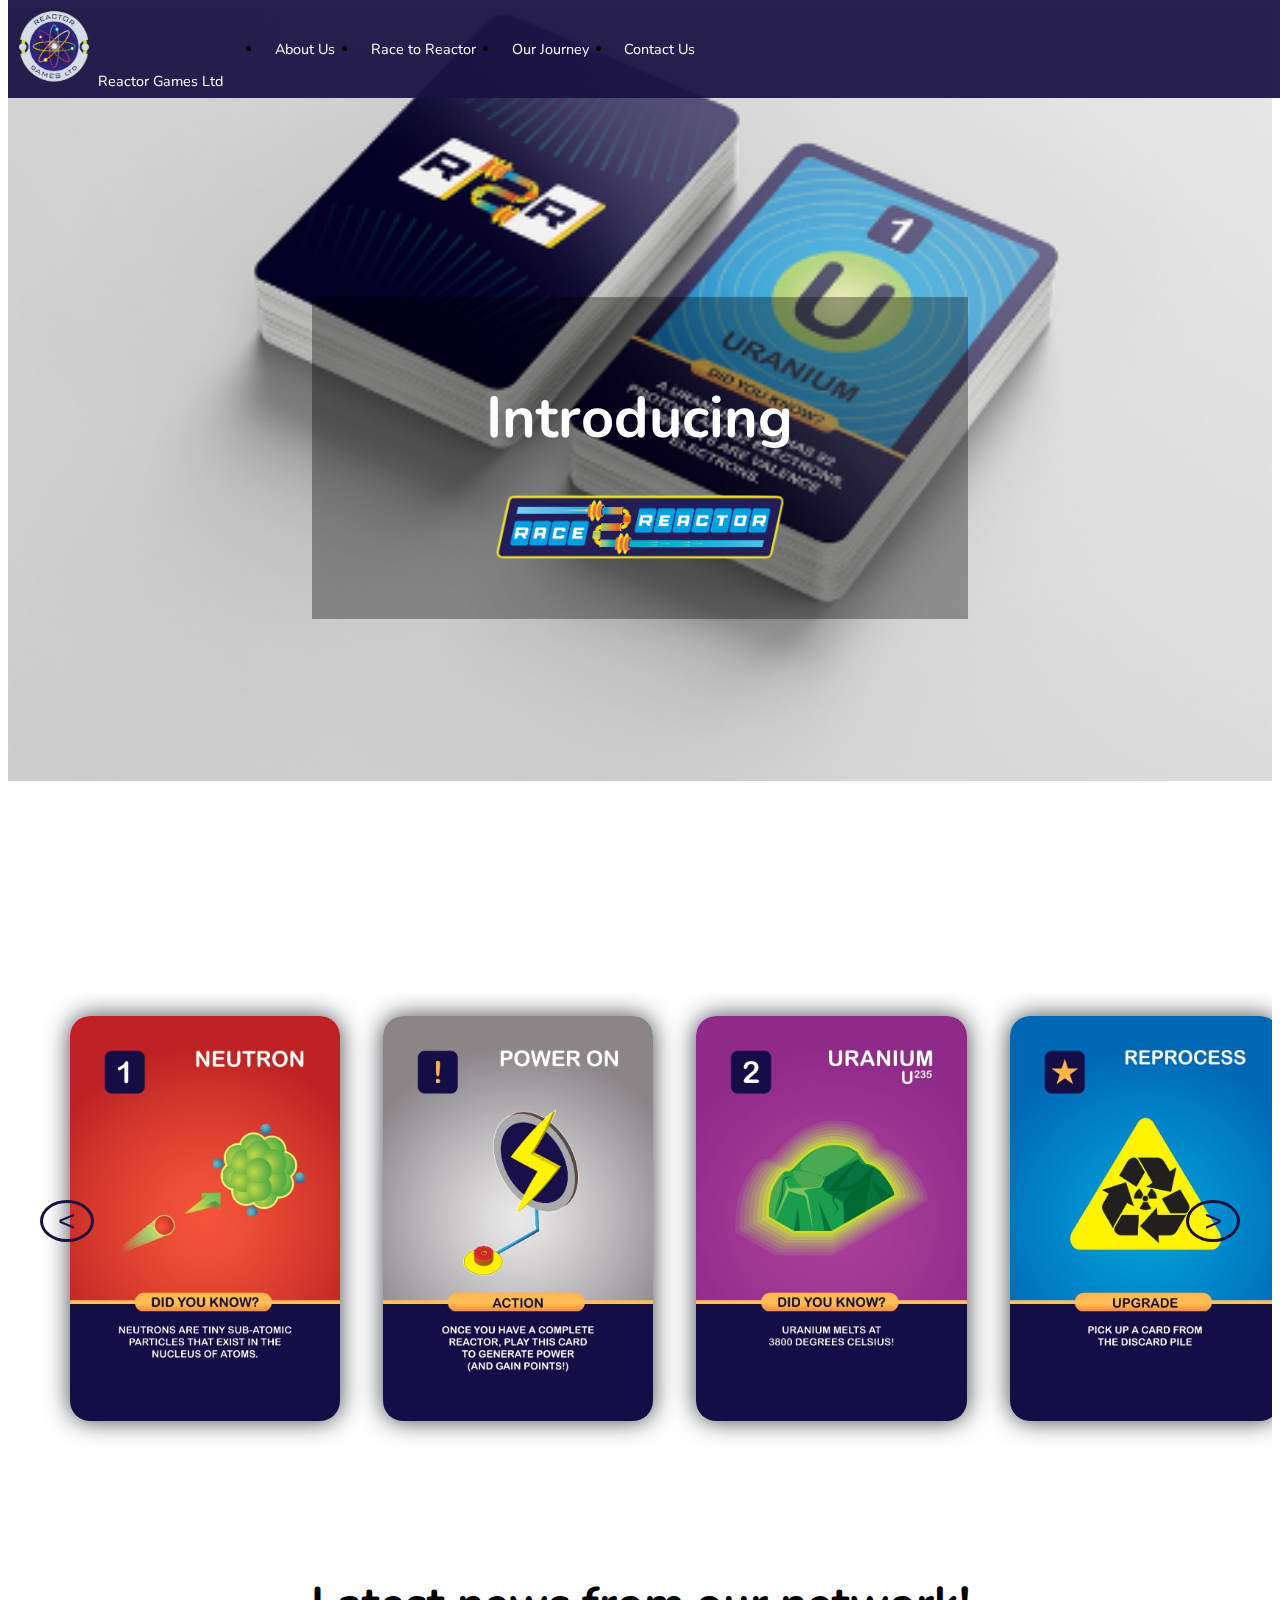
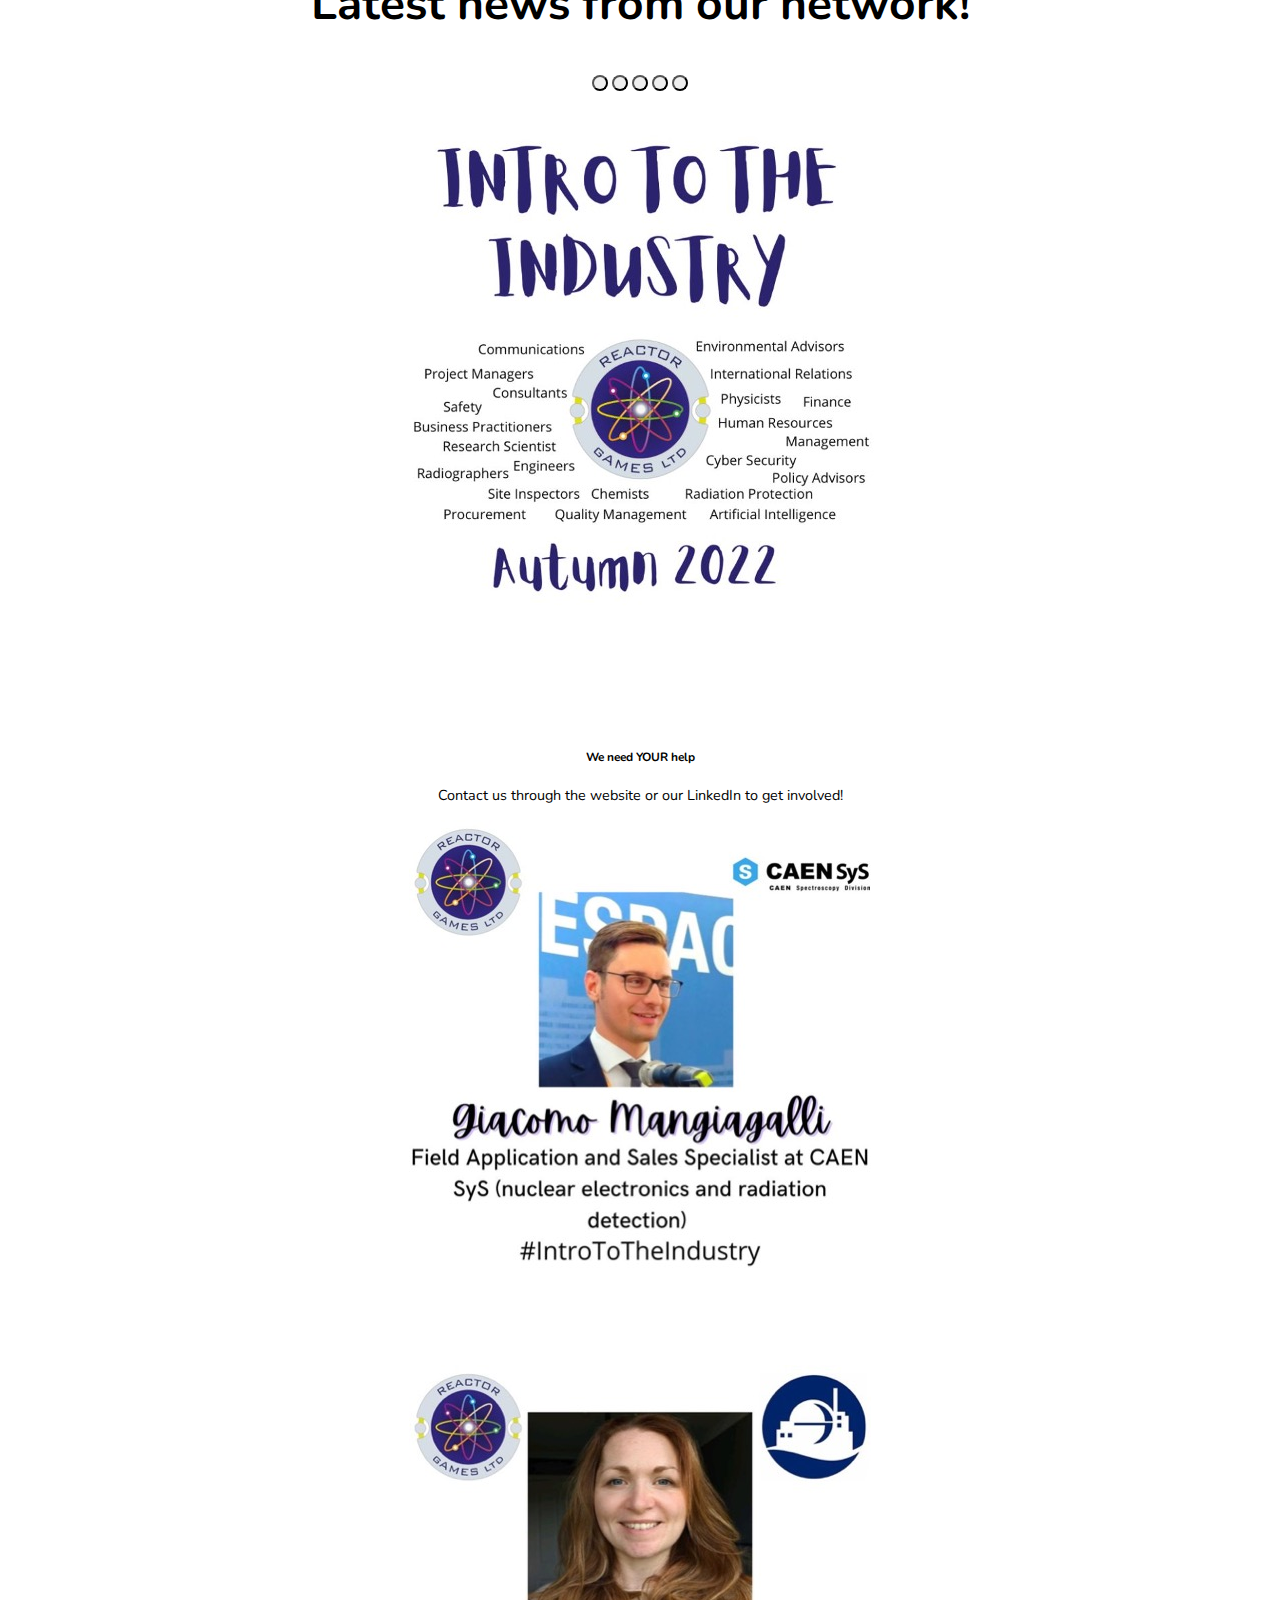
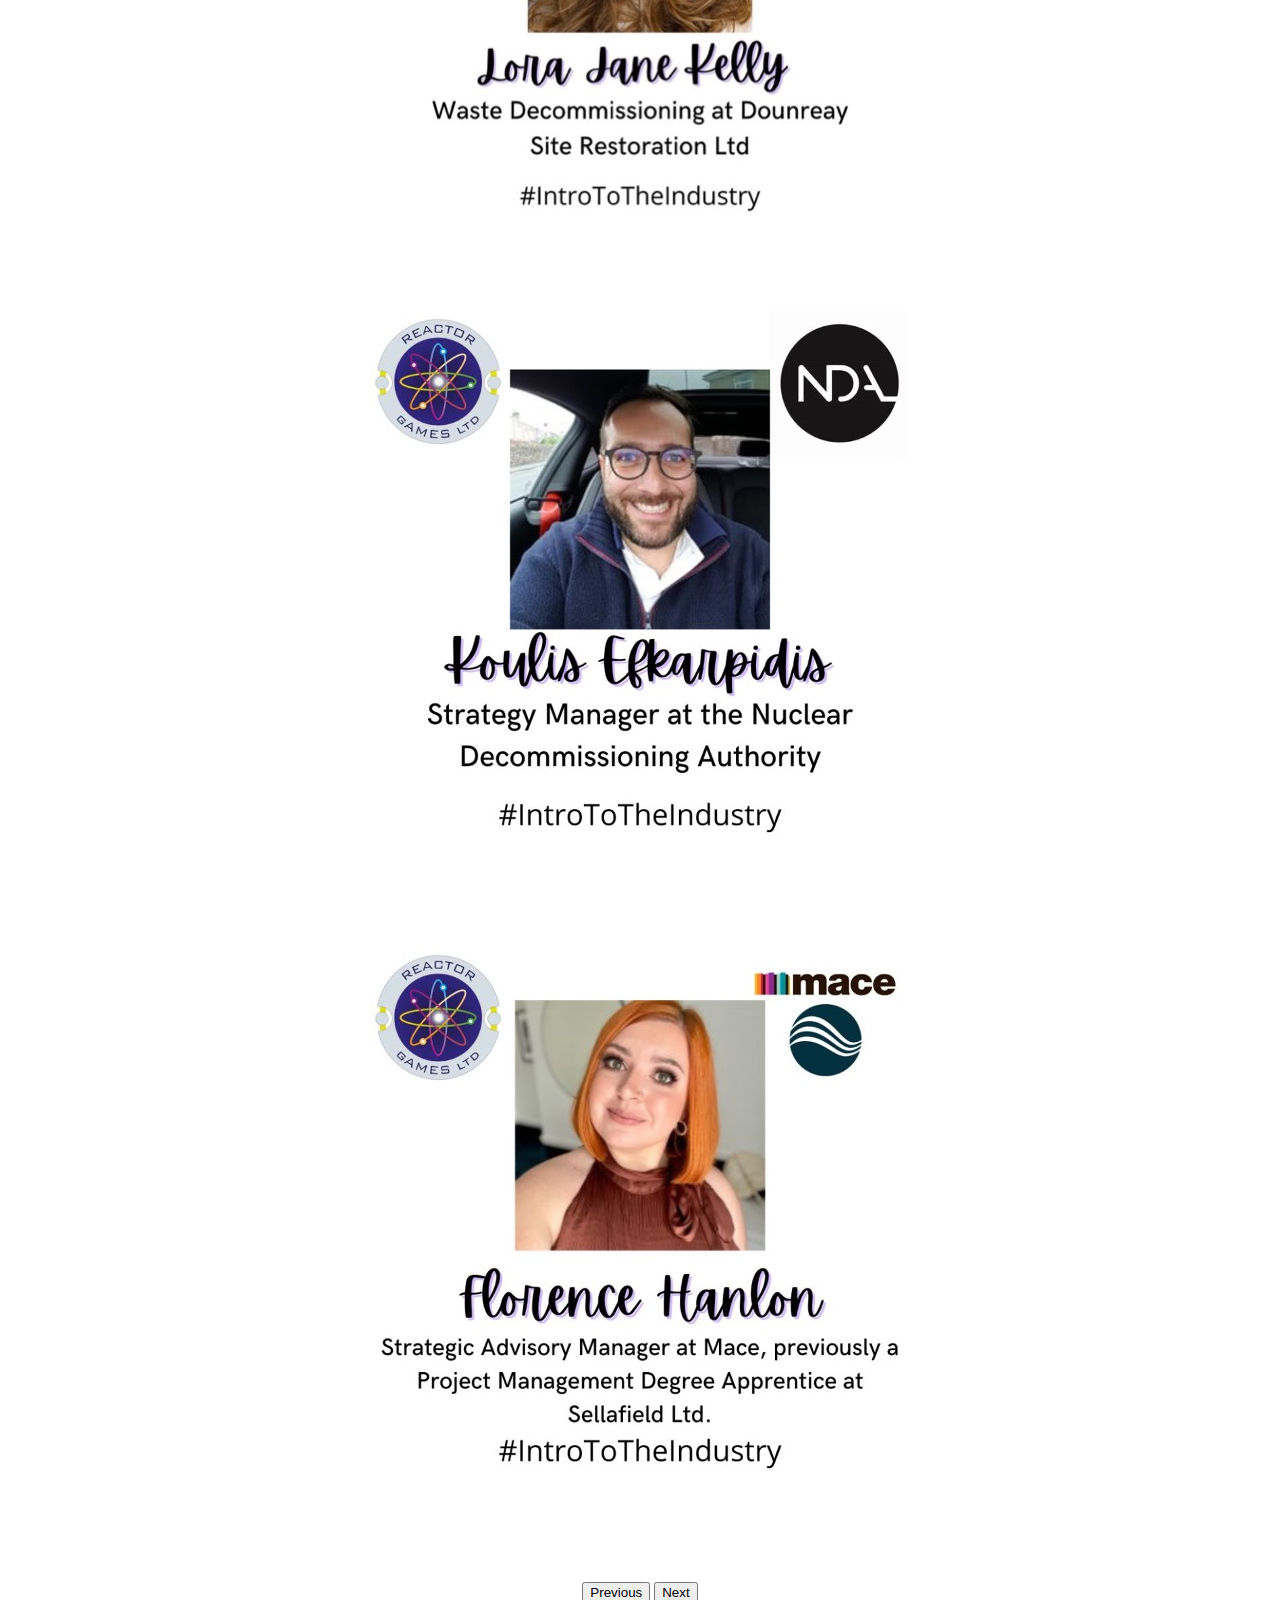
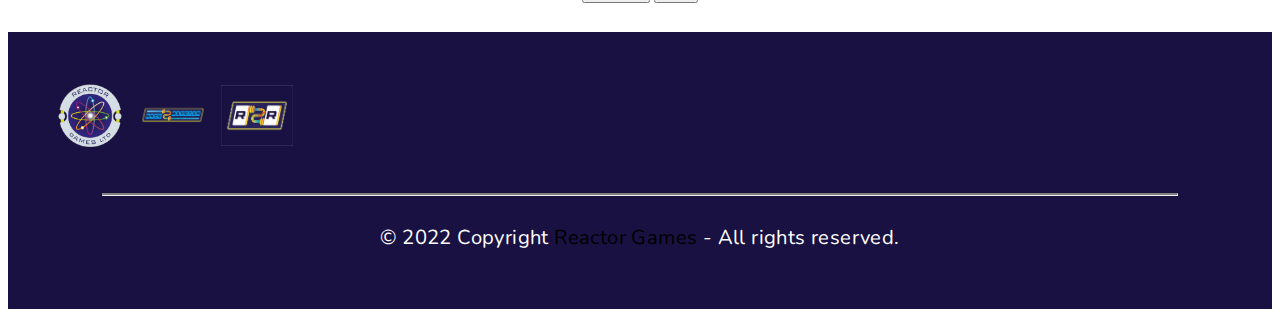
<file: index.html>
<!doctype html>
<html lang="en">

<head>
    <meta charset="utf-8">
    <meta name="viewport" content="width=device-width, initial-scale=1">
    <title>Reactor Games Ltd</title>
    <link rel="stylesheet" href="style.css">
    <link href="https://cdn.jsdelivr.net/npm/bootstrap@5.2.2/dist/css/bootstrap.min.css" rel="stylesheet"
        integrity="sha384-Zenh87qX5JnK2Jl0vWa8Ck2rdkQ2Bzep5IDxbcnCeuOxjzrPF/et3URy9Bv1WTRi" crossorigin="anonymous">
    <link rel="stylesheet" href="https://cdn.jsdelivr.net/npm/bootstrap-icons@1.9.1/font/bootstrap-icons.css"
        integrity="sha384-xeJqLiuOvjUBq3iGOjvSQSIlwrpqjSHXpduPd6rQpuiM3f5/ijby8pCsnbu5S81n" crossorigin="anonymous">

        <link rel="preconnect" href="https://fonts.googleapis.com">
        <link rel="preconnect" href="https://fonts.gstatic.com" crossorigin>
        <link href="https://fonts.googleapis.com/css2?family=Nunito:wght@700&display=swap" rel="stylesheet">

</head>

<body>

    <header id="page__header">
        <nav id="page__header--navigation">

            <div class="container">
                <a id="page__header--logo" href="index.html">
                    <img src="assets/images/RGLlogo.png" alt="Logo for Reactor Games Ltd" width='80' height='80' />
                    Reactor Games Ltd
                </a>

                <ul id="navigation__list" class="navbar-nav ms-auto">
                    <li class="navigation__list-item">
                        <a href="about.html" class="nav-link">About Us</a>
                    </li>
                    <li class="navigation__list-item">
                        <a href="product.html" class="nav-link">Race to Reactor</a>
                    </li>
                    <li class="navigation__list-item">
                        <a href="journey.html" class="nav-link">Our Journey</a>
                    </li>
                    <li class="navigation__list-item">
                        <a href="contact.html" class="nav-link">Contact Us</a>
                    </li>
                </ul>


                <!-- This is creating the "Hamburger menu". the toggle make it a collapsable object, target tells it would to collapse -->
                <!-- <button class="navbar-toggler" data-bs-toggle="collapse" data-bs-target="#navmenu">
                    <span class="navbar-toggler-icon"></span>
                </button>

                <div class="collapse navbar-collapse" id="navmenu">
                    <ul class="navbar-nav ms-auto">
                        <li class="nav-item">
                            <a href="about.html" class="nav-link">About Us</a>
                        </li>
                        <li class="nav-item">
                            <a href="product.html" class="nav-link">Race to Reactor</a>
                        </li>
                        <li class="nav-item">
                            <a href="journey.html" class="nav-link">Our Journey</a>
                        </li>
                        <li class="nav-item">
                            <a href="contact.html" class="nav-link">Contact Us</a>
                        </li>
                    </ul>
                </div> -->

            </div>
        </nav>
    </header>


    <main id="page__main-content">
        <div class="jumbotron">
            <div class="container text-center">
                <h1>Introducing</h1>
                <img src="assets/images/Logo/new/r2r-cropped.png" alt="">
                <!-- <p>SUB HEADING HERE</p> -->
            </div>
        </div>

        <div class="card-game__cards">

            <button class="left scrollbutton" onclick="leftScroll()">&lt;</button>
            <!-- Newlly Added 27/1/23 -->

            <ul class="card-game__cards-list">
                <li class="card-game__cards-list--item">
                    <img src="assets/images/cards/card01.jpg" alt="card" />
                </li>
                <li class="card-game__cards-list--item">
                    <img src="assets/images/cards/card02.jpg" alt="card" />
                </li>
                <li class="card-game__cards-list--item">
                    <img src="assets/images/cards/card03.jpg" alt="card" />
                </li>
                <li class="card-game__cards-list--item">
                    <img src="assets/images/cards/card04.jpg" alt="card" />
                </li>
                <li class="card-game__cards-list--item">
                    <img src="assets/images/cards/card05.jpg" alt="card" />
                </li>
                <li class="card-game__cards-list--item">
                    <img src="assets/images/cards/card06.jpg" alt="card" />
                </li>
                <li class="card-game__cards-list--item">
                    <img src="assets/images/cards/card07.jpg" alt="card" />
                </li>
                <li class="card-game__cards-list--item">
                    <img src="assets/images/cards/card08.jpg" alt="card" />
                </li>
                <li class="card-game__cards-list--item">
                    <img src="assets/images/cards/card09.jpg" alt="card" />
                </li>
                <li class="card-game__cards-list--item">
                    <img src="assets/images/cards/card10.jpg" alt="card" />
                </li>
                <li class="card-game__cards-list--item">
                    <img src="assets/images/cards/card11.jpg" alt="card" />
                </li>
                <li class="card-game__cards-list--item">
                    <img src="assets/images/cards/card12.jpg" alt="card" />
                </li>
                <li class="card-game__cards-list--item">
                    <img src="assets/images/cards/card13.jpg" alt="card" />
                </li>
                <li class="card-game__cards-list--item">
                    <img src="assets/images/cards/card14.jpg" alt="card" />
                </li>
                <li class="card-game__cards-list--item">
                    <img src="assets/images/cards/card15.jpg" alt="card" />
                </li>

            </ul>

            <button class="right scrollbutton" onclick="rightScroll()">&gt;</button> 
            <!-- Newlly Added 27/1/23 -->

        </div>

        <div id="latest-news" class="carousel carousel-dark slide" data-bs-ride="false">
            <h2 class="fw-normal">Latest news from our network!</h2>

            <div class="carousel-indicators">
                <button type="button" data-bs-target="#newsCarousel" data-bs-slide-to="0" class="active"
                    aria-current="true" aria-label="Slide 1"></button>
                <button type="button" data-bs-target="#newsCarousel" data-bs-slide-to="1" aria-label="Slide 2"></button>
                <button type="button" data-bs-target="#newsCarousel" data-bs-slide-to="2" aria-label="Slide 3"></button>
                <button type="button" data-bs-target="#newsCarousel" data-bs-slide-to="3" aria-label="Slide 4"></button>
                <button type="button" data-bs-target="#newsCarousel" data-bs-slide-to="4" aria-label="Slide 5"></button>
            </div>
            <div class="carousel-inner">
                <!-- Item 1 -->
                <div class="carousel-item active">
                    <img src="assets/images/intrototheindustry/help.jpg" class="w-90" alt="bootstrap">
                    <div class="carousel-caption d-none d-md-block">
                        <h5>We need YOUR help</h5>
                        <p>Contact us through the website or our LinkedIn to get involved!</p>
                    </div>
                </div>
                <!-- Item 2 -->
                <div class="carousel-item">
                    <img src="assets/images/intrototheindustry/giacomo.jpg" class="w-90" alt="bootstrap">
                    <div class="carousel-caption d-none d-md-block">

                    </div>
                </div>
                <!-- Item 3 -->
                <div class="carousel-item">
                    <img src="assets/images/intrototheindustry/lora.jpg" class="w-90" alt="bootstrap">
                    <div class="carousel-caption d-none d-md-block">
                    </div>
                </div>
                <!-- Item 4 -->
                <div class="carousel-item">
                    <img src="assets/images/intrototheindustry/kyriakosefkarpidis.jpg" class="w-90" alt="bootstrap">
                    <div class="carousel-caption d-none d-md-block">
                    </div>
                </div>
                <!-- Item 5 -->
                <div class="carousel-item">
                    <img src="assets/images/intrototheindustry/florencehanlon.jpg" class="w-90" alt="bootstrap">
                    <div class="carousel-caption d-none d-md-block">
                    </div>
                </div>

            </div>

            <button class="carousel-control-prev" type="button" data-bs-target="#latest-news" data-bs-slide="prev">
                <span class="carousel-control-prev-icon" aria-hidden="true"></span>
                <span class="visually-hidden">Previous</span>
            </button>
            <button class="carousel-control-next" type="button" data-bs-target="#latest-news" data-bs-slide="next">
                <span class="carousel-control-next-icon" aria-hidden="true"></span>
                <span class="visually-hidden">Next</span>
            </button>

        </div>

    </main>

    <footer>
        <div class="container">
            <ul id="footer--logos-list">
                <li><img src="assets/images/RGLlogo.png" alt=""></li>
                <li><img src="assets/images/Logo/r2rFullClear.png" alt=""></li>
                <li><img src="assets/images/Logo/r2rSmallClear.png" alt=""></li>
            </ul>

            <ul id="footer--social-media-list">
                <li>
                    <a href="https://www.linkedin.com/company/reactorgames/" role="button">
                        <i class="bi bi-linkedin"></i>
                    </a>

                </li>

                <li>

                    <a href="https://www.instagram.com/reactor.games/" role="button">
                        <i class="bi bi-instagram"></i>
                    </a>
                </li>
            </ul>
        </div>

        <hr class="my-3">

        <div class="footer--copyright">
            <p>
                © 2022 Copyright <a class="text-white" href="#">Reactor Games</a> - All rights reserved.
            </p>
        </div>

    </footer>



    <script src="https://cdn.jsdelivr.net/npm/bootstrap@5.2.2/dist/js/bootstrap.bundle.min.js"
        integrity="sha384-OERcA2EqjJCMA+/3y+gxIOqMEjwtxJY7qPCqsdltbNJuaOe923+mo//f6V8Qbsw3"
        crossorigin="anonymous"></script>

    <script src="index.js"></script>
</body>

</html>
</file>
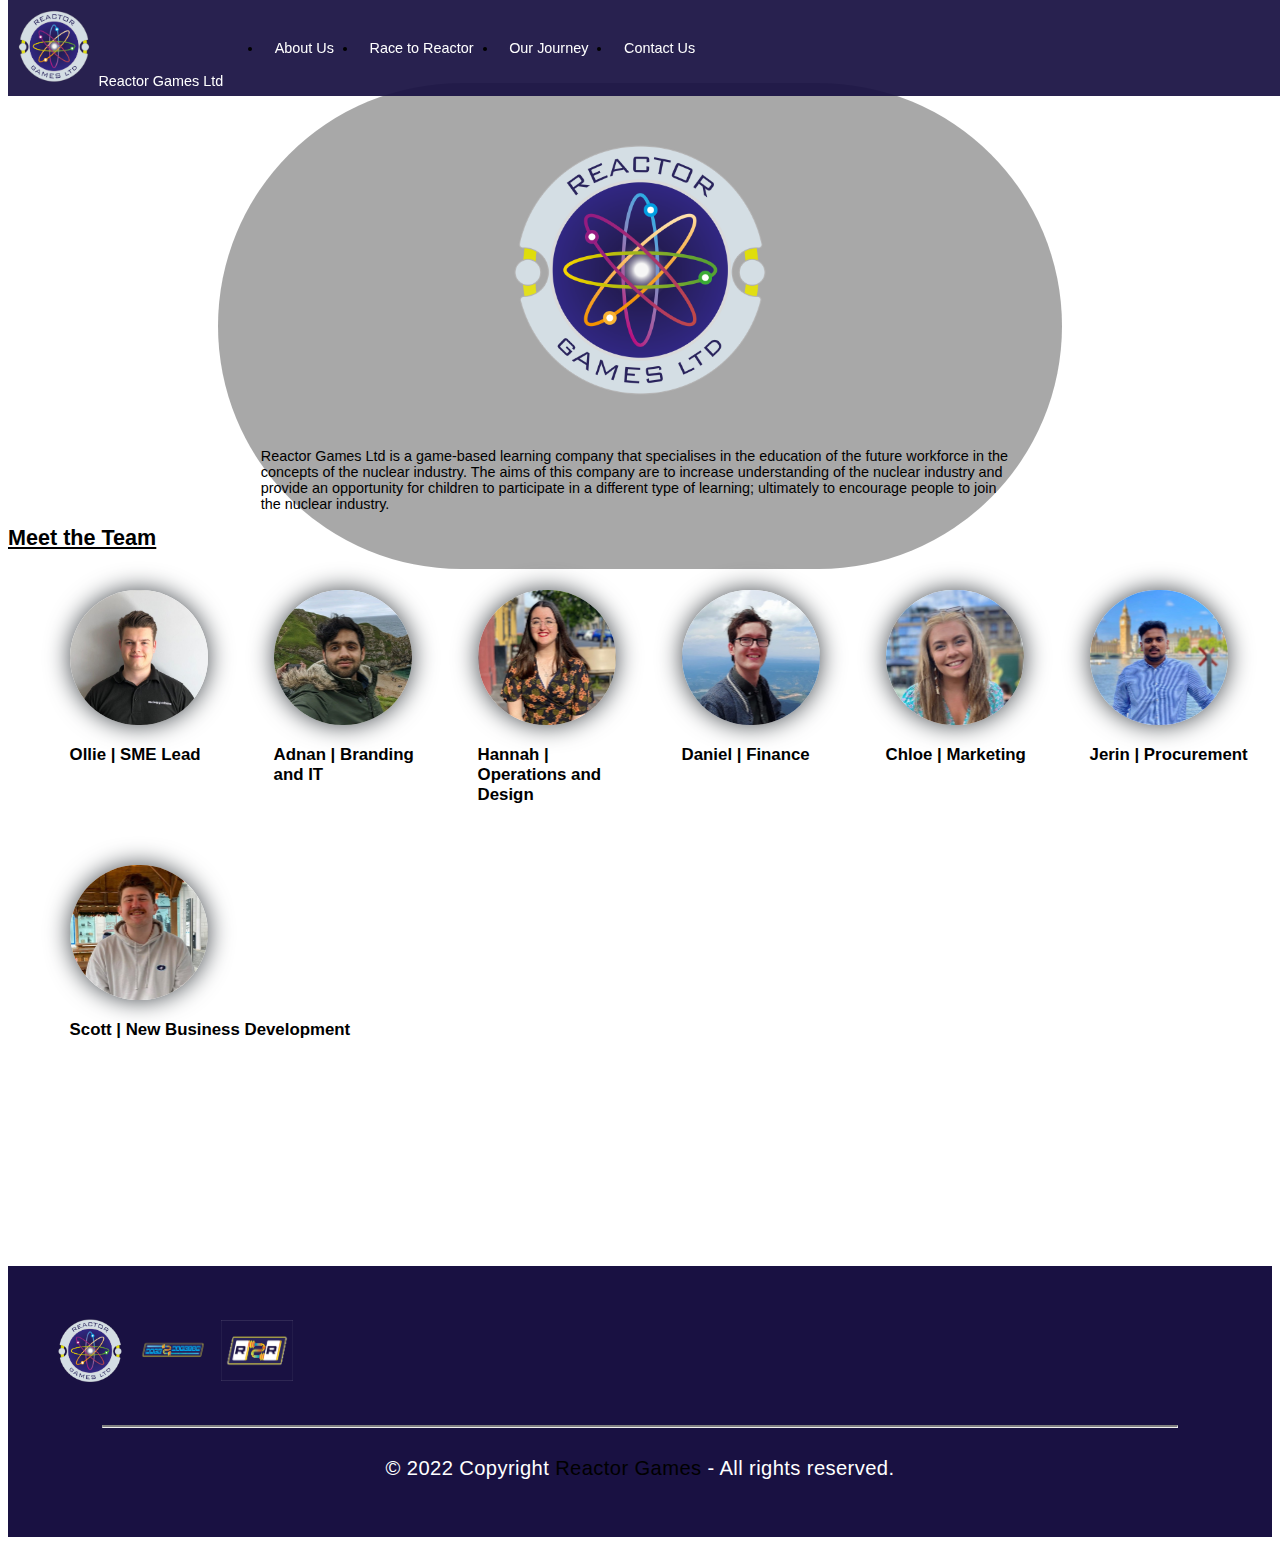
<file: about.html>
<!doctype html>
<html lang="en">

<head>
    <meta charset="utf-8">
    <meta name="viewport" content="width=device-width, initial-scale=1">
    <title>About Us</title>
    <link rel="stylesheet" href="style.css">
    <link href="https://cdn.jsdelivr.net/npm/bootstrap@5.2.2/dist/css/bootstrap.min.css" rel="stylesheet"
        integrity="sha384-Zenh87qX5JnK2Jl0vWa8Ck2rdkQ2Bzep5IDxbcnCeuOxjzrPF/et3URy9Bv1WTRi" crossorigin="anonymous">
    <link rel="stylesheet" href="https://cdn.jsdelivr.net/npm/bootstrap-icons@1.9.1/font/bootstrap-icons.css"
        integrity="sha384-xeJqLiuOvjUBq3iGOjvSQSIlwrpqjSHXpduPd6rQpuiM3f5/ijby8pCsnbu5S81n" crossorigin="anonymous">

    <link rel="preconnect" href="https://fonts.googleapis.com">
    <link rel="preconnect" href="https://fonts.gstatic.com" crossorigin>
    <link href="https://fonts.googleapis.com/css2?family=Yanone+Kaffeesatz:wght@200;400&display=swap" rel="stylesheet">
</head>

<body>

    <header id="page__header">
        <nav id="page__header--navigation">

            <div class="container">
                <a id="page__header--logo" href="index.html">
                    <img src="assets/images/RGLlogo.png" alt="Logo for Reactor Games Ltd" width='80' height='80' />
                    Reactor Games Ltd
                </a>

                <ul id="navigation__list" class="navbar-nav ms-auto">
                    <li class="navigation__list-item">
                        <a href="about.html" class="nav-link">About Us</a>
                    </li>
                    <li class="navigation__list-item">
                        <a href="product.html" class="nav-link">Race to Reactor</a>
                    </li>
                    <li class="navigation__list-item">
                        <a href="journey.html" class="nav-link">Our Journey</a>
                    </li>
                    <li class="navigation__list-item">
                        <a href="contact.html" class="nav-link">Contact Us</a>
                    </li>
                </ul>

            </div>
        </nav>
    </header>


    <main id="about_page__main-content">
        <div class="jumbotron">
            <div class="container">
                <!-- <h1 class="text-center">Reactor Games Limited</h1> -->
                <img src="assets/images/Logo/Reactor Games LTD pgn format.png" alt="">
                <p class="text-center">Reactor Games Ltd is a game-based learning company that specialises in the education of the future
                workforce in the concepts of the nuclear industry. The aims of this company are to increase
                understanding of the nuclear industry and provide an opportunity for children to participate in a
                different type of learning; ultimately to encourage people to join the nuclear industry.</p>
            </div>
        </div>

        

        <div class="team">
            <h2 class="text-center">Meet the Team</h2>
        
            <ul class="team-list">
                <li class="team-list--item">
                    <a href="https://www.linkedin.com/posts/reactorgames_hi-everyone-our-final-introduction-is-from-activity-6948220462132862976-VTS_?utm_source=share&utm_medium=member_desktop">
                    <img src="assets/images/team/ollie.jpg" alt="card" />
                    <h3 class="text-center">Ollie | SME Lead</h3></a>
                </li>
                <li class="team-list--item">
                    <a href="https://www.linkedin.com/posts/reactorgames_hi-everyone-im-adnan-and-i-work-alongside-activity-6943582778118574080-Ufid?utm_source=share&utm_medium=member_desktop">
                    <img src="assets/images/team/adnan.jpg" alt="card" />
                     <h3 class="text-center">Adnan | Branding and IT</h3></a>
                </li>
                <li class="team-list--item">
                    <a href="https://www.linkedin.com/posts/reactorgames_netzeroneedsnuclear-activity-6942069279357890560-kKd_?utm_source=share&utm_medium=member_desktop">
                    <img src="assets/images/team/hannah.jpg" alt="card" />
                    <h3 class="text-center">Hannah | Operations and Design</h3></a>
                </li>
                <li class="team-list--item">
                    <a href="https://www.linkedin.com/posts/reactorgames_the-next-introduction-will-be-from-daniel-activity-6943157152211496960-UscI?utm_source=share&utm_medium=member_desktop">
                    <img src="assets/images/team/daniel.jpg" alt="card" />
                    <h3 class="text-center">Daniel | Finance</h3></a>
                </li>
                <li class="team-list--item">
                    <a href="https://www.linkedin.com/posts/reactorgames_hi-guys-next-to-be-introduced-is-chloe-howard-activity-6947466889992318976-nbye?utm_source=share&utm_medium=member_desktop">
                    <img src="assets/images/team/chloe.jpg" alt="card" />
                    <h3 class="text-center">Chloe | Marketing</h3></a>
                </li>
                <li class="team-list--item">
                    <a href="https://www.linkedin.com/posts/reactorgames_happy-thursday-next-to-be-introduced-is-activity-6945643943082557440-_V0O?utm_source=share&utm_medium=member_desktop">
                    <img src="assets/images/team/jerin.jpg" alt="card" />
                    <h3 class="text-center">Jerin | Procurement</h3></a>
                </li>
                <li class="team-list--item">
                    <a href="https://www.linkedin.com/posts/reactorgames_hello-everyone-next-to-be-introduced-is-activity-6944932029054554112-3Jm3?utm_source=share&utm_medium=member_desktop">
                    <img src="assets/images/team/scott.jpg" alt="card" />
                    <h3 class="text-center">Scott | New Business Development</h3></a>
                </li>

            </ul>
        </div>

        

    </main>

    <footer>
        <div class="container">
            <ul id="footer--logos-list">
                <li><img src="assets/images/RGLlogo.png" alt=""></li>
                <li><img src="assets/images/Logo/r2rFullClear.png" alt=""></li>
                <li><img src="assets/images/Logo/r2rSmallClear.png" alt=""></li>
            </ul>

            <ul id="footer--social-media-list">
                <li>
                    <a href="https://www.instagram.com/reactor.games/" role="button">
                        <i class="bi bi-linkedin"></i>
                    </a>

                </li>

                <li>

                    <a href="https://www.linkedin.com/company/reactorgames/" role="button">
                        <i class="bi bi-instagram"></i>
                    </a>
                </li>
            </ul>
        </div>

        <hr class="my-3">

        <div class="footer--copyright">
            <p>
                © 2022 Copyright <a class="text-white" href="#">Reactor Games</a> - All rights reserved.
            </p>
        </div>

    </footer>



    <script src="https://cdn.jsdelivr.net/npm/bootstrap@5.2.2/dist/js/bootstrap.bundle.min.js"
        integrity="sha384-OERcA2EqjJCMA+/3y+gxIOqMEjwtxJY7qPCqsdltbNJuaOe923+mo//f6V8Qbsw3"
        crossorigin="anonymous"></script>
</body>

</html>
</file>
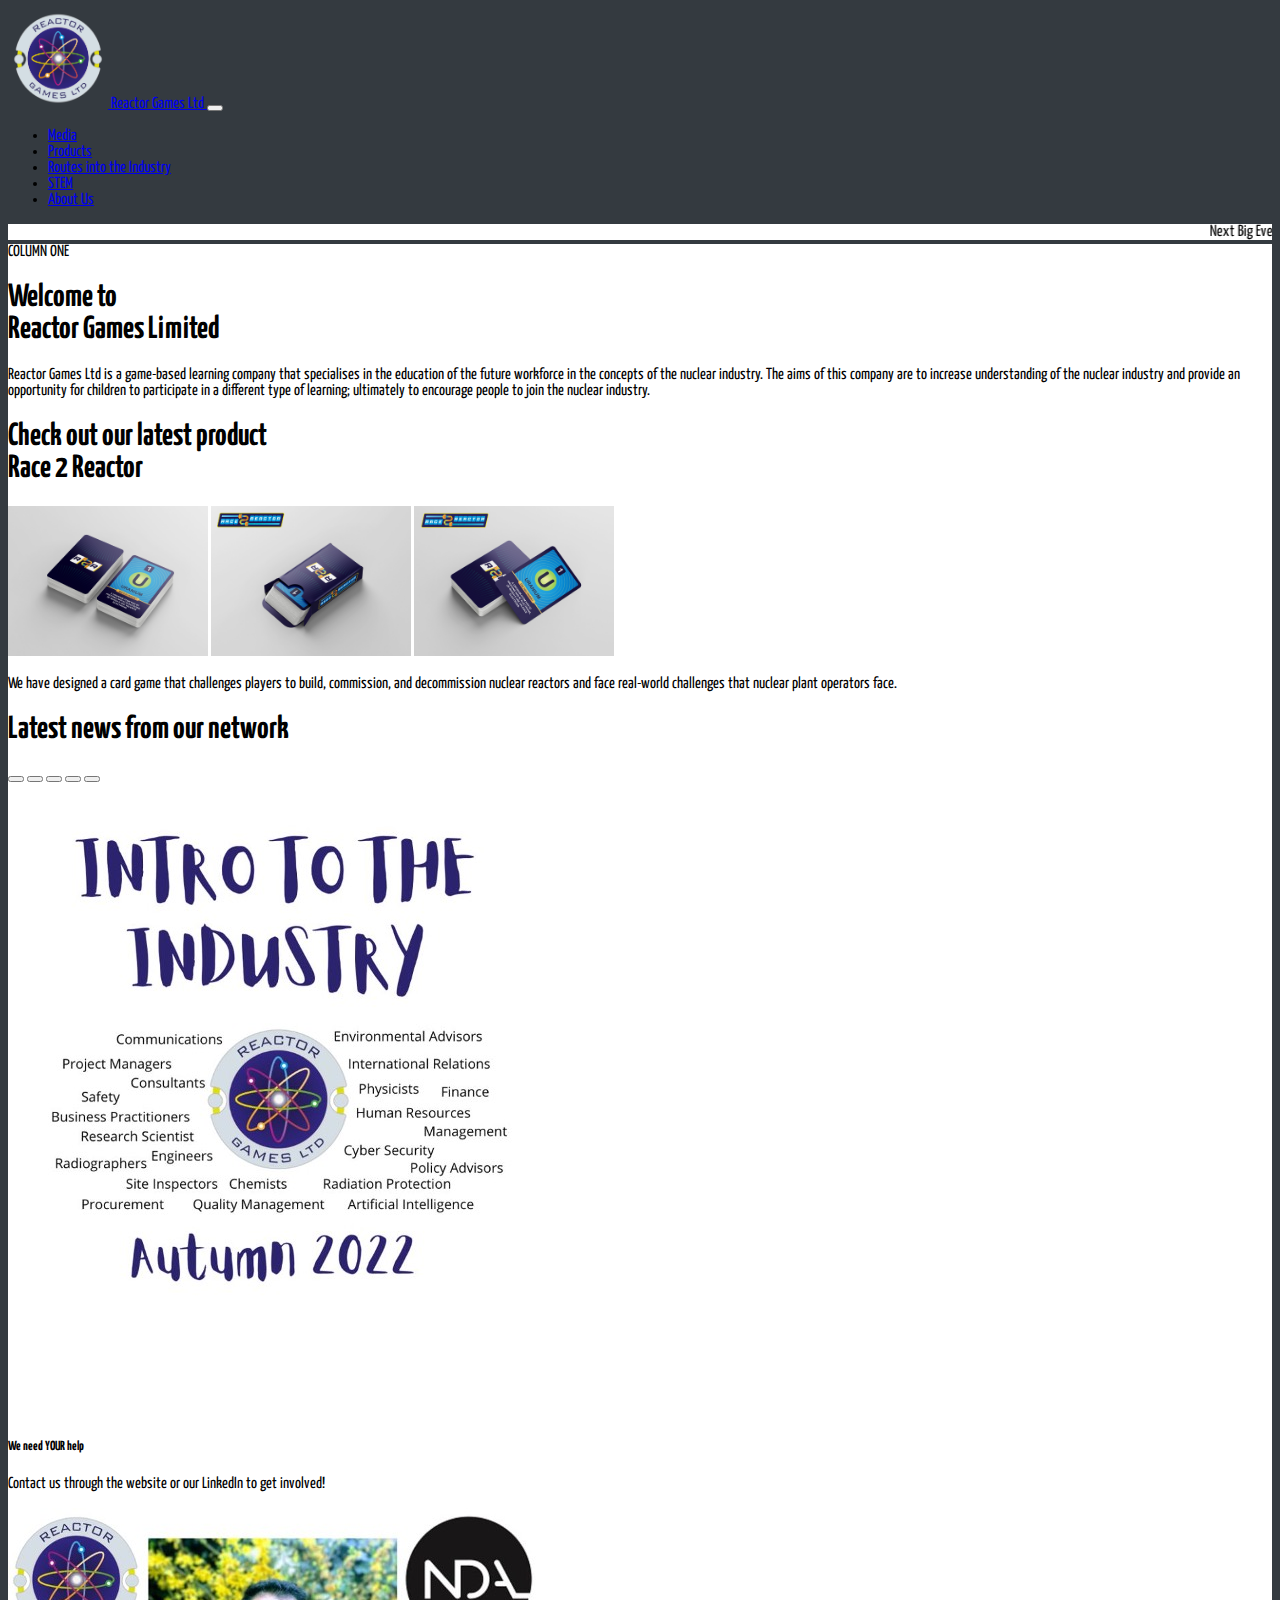
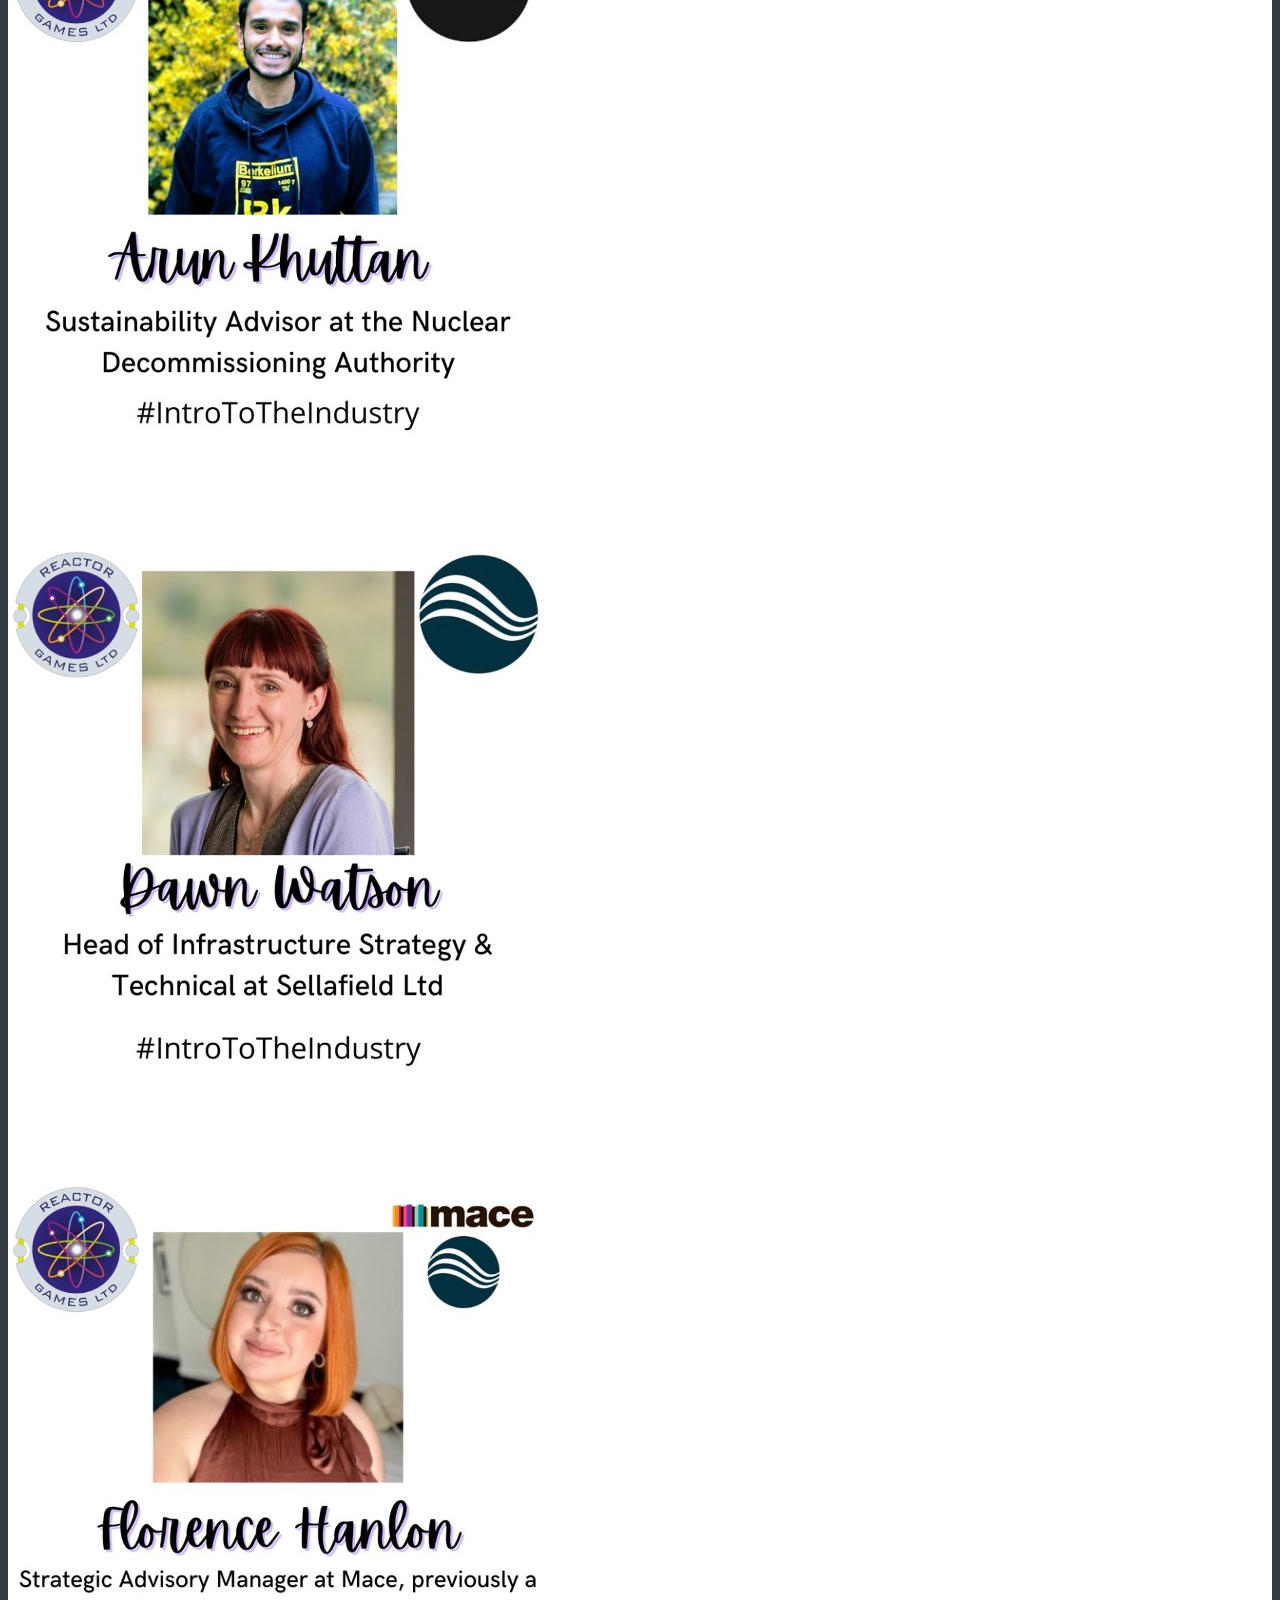
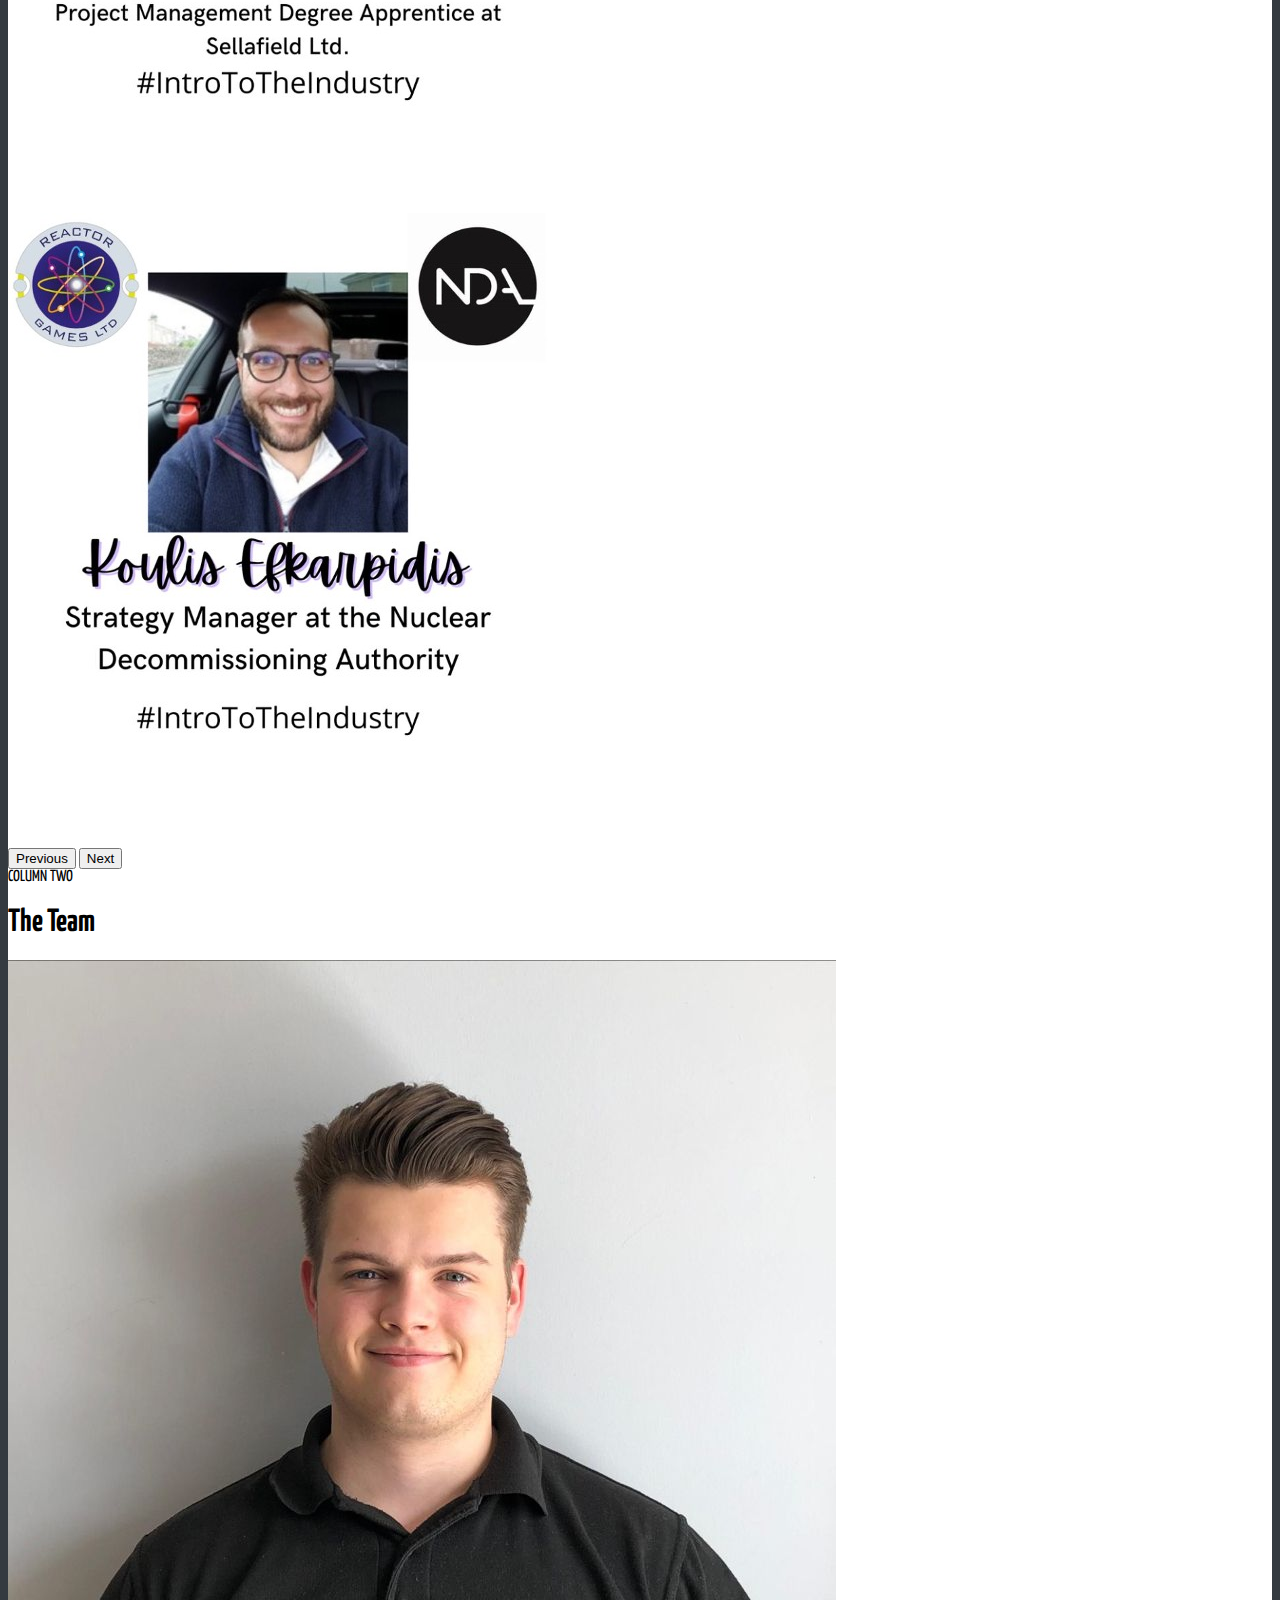
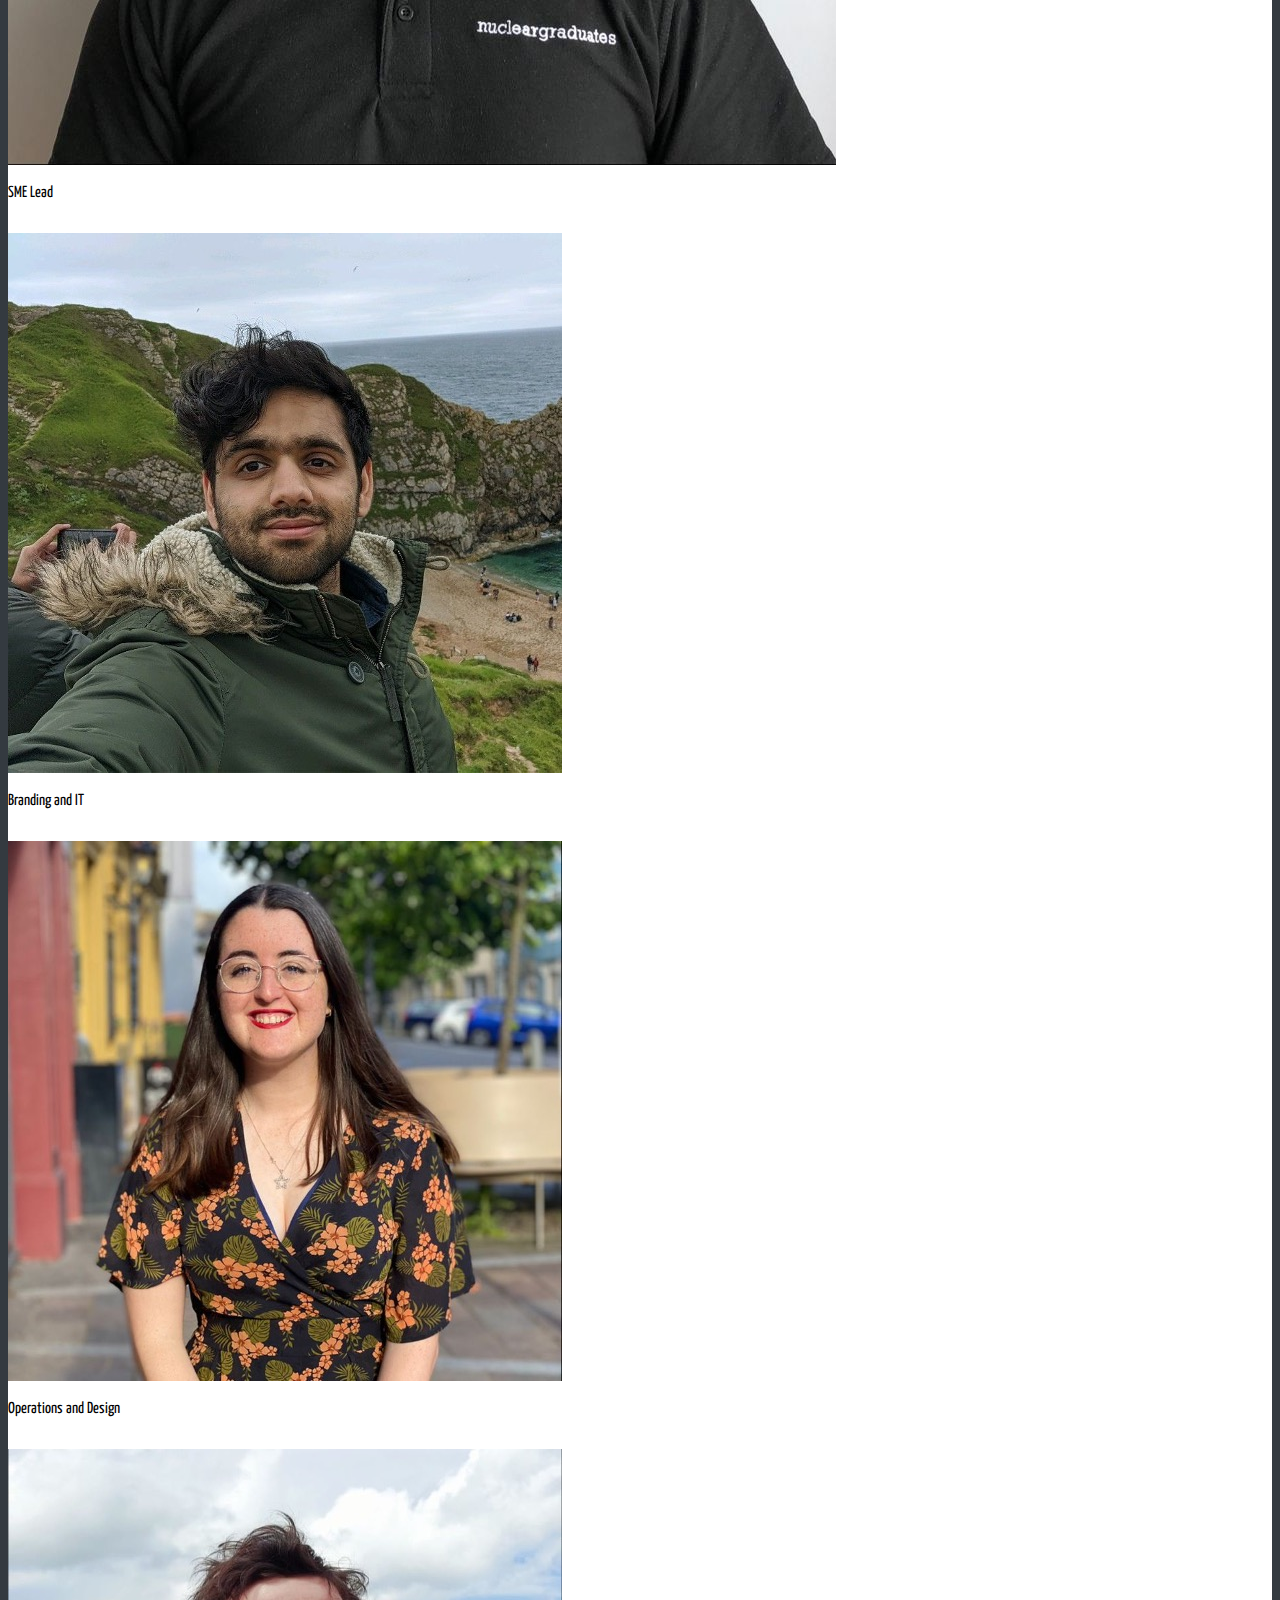
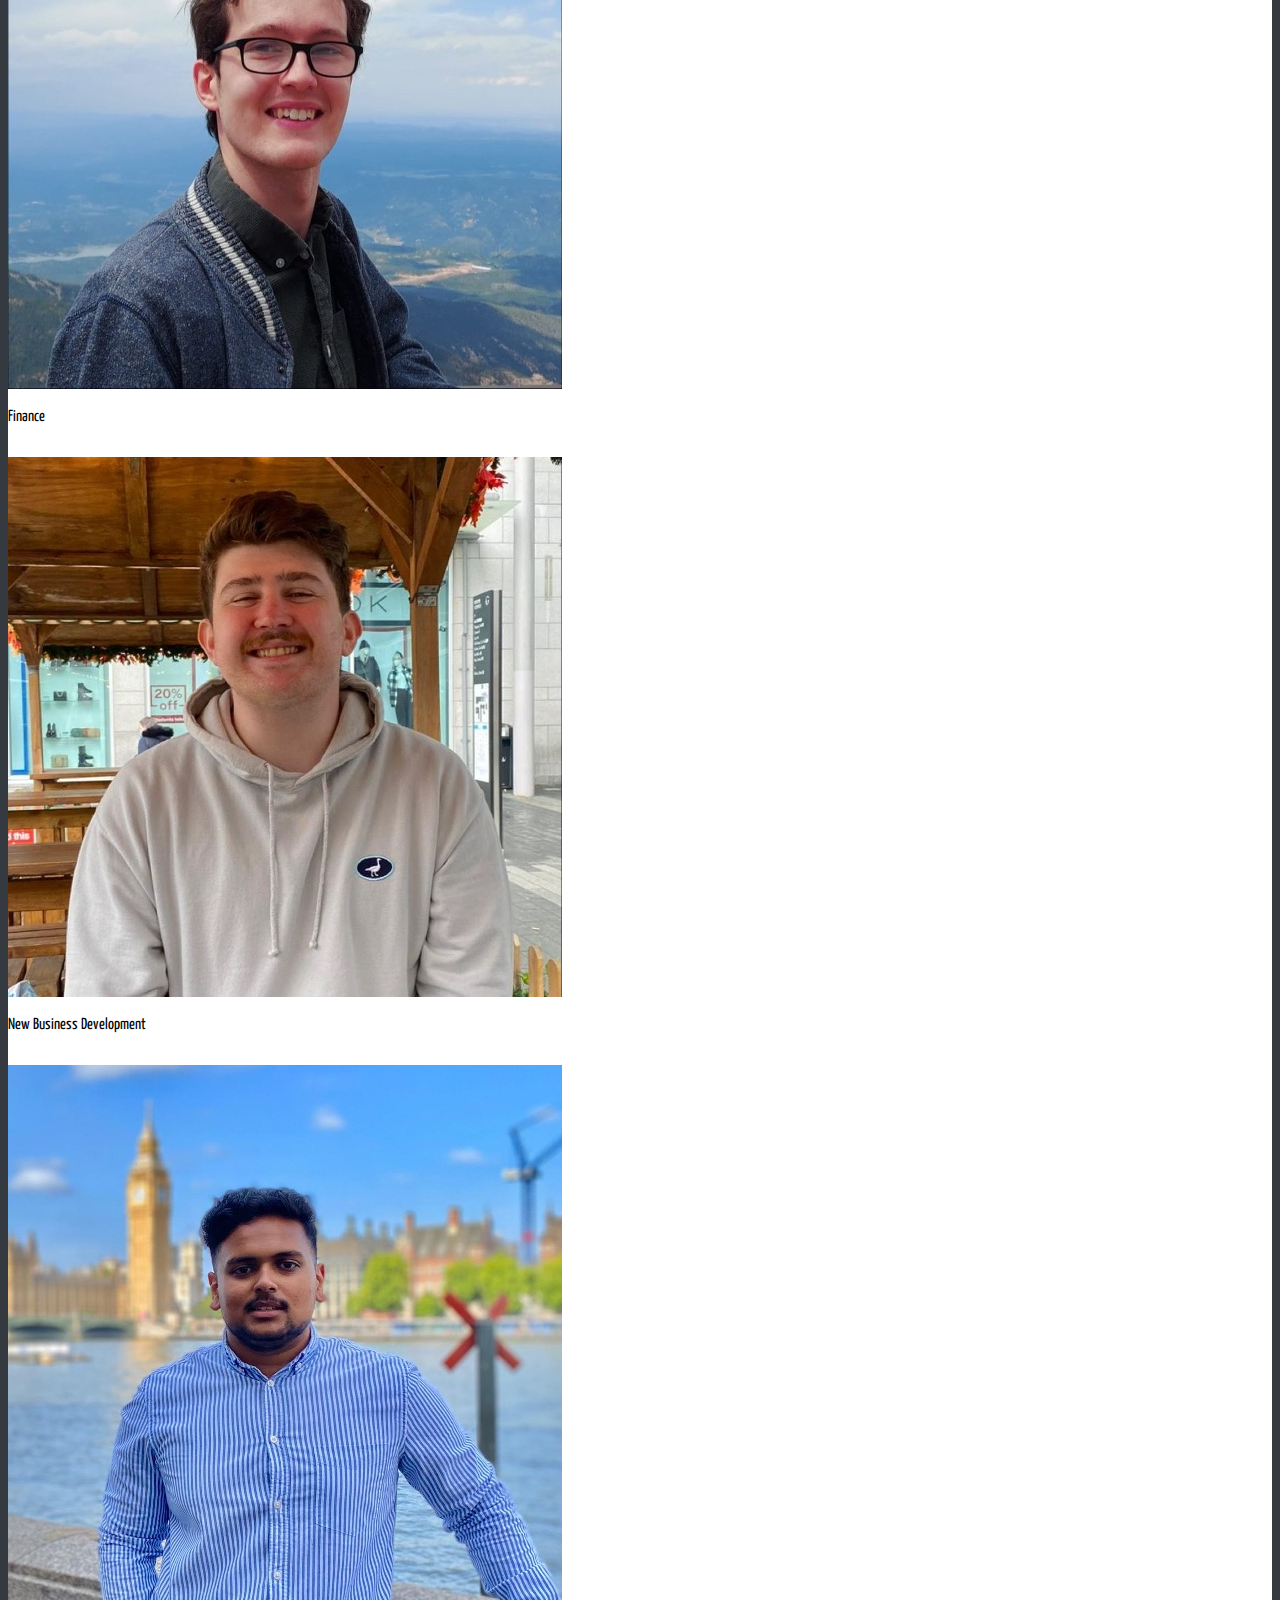
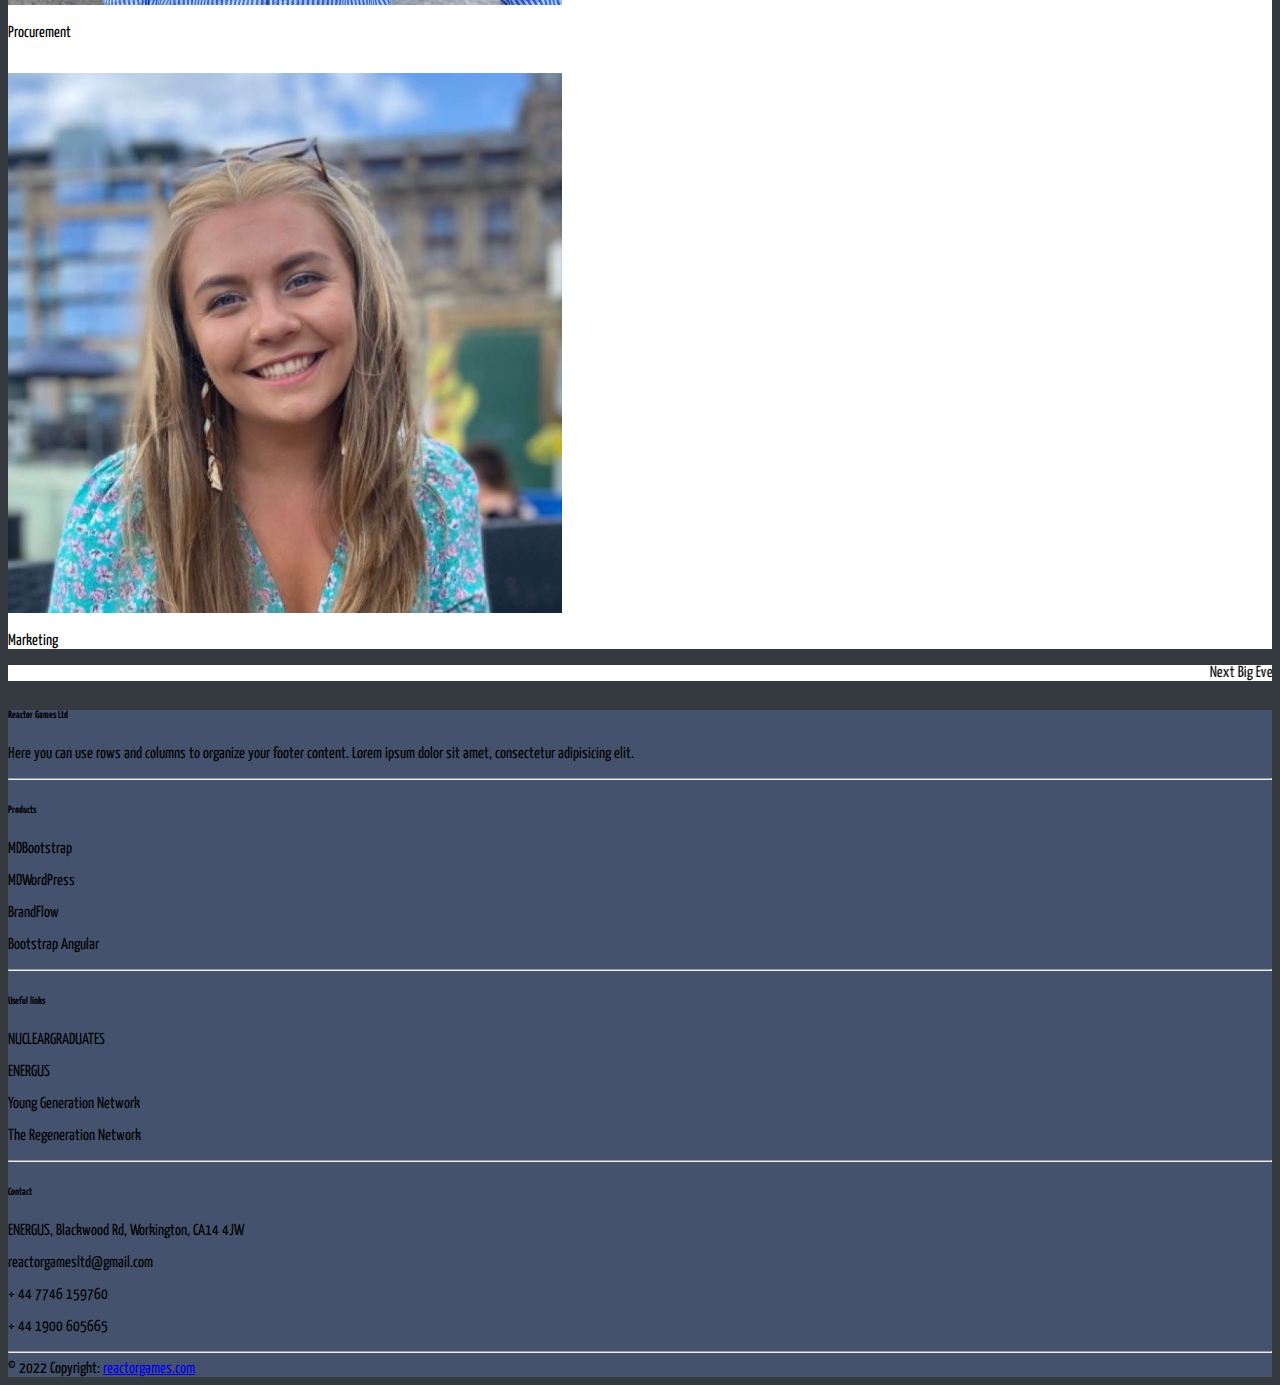
<file: Backup 14 Oct.html>
<!doctype html>
<html lang="en">
  <head>
    <meta charset="utf-8">
    <meta name="viewport" content="width=device-width, initial-scale=1">
    <title>PLAYGROUND WEBSITE</title>
    <link rel="stylesheet" href="css/style.css">
    <link href="https://cdn.jsdelivr.net/npm/bootstrap@5.2.2/dist/css/bootstrap.min.css" rel="stylesheet" integrity="sha384-Zenh87qX5JnK2Jl0vWa8Ck2rdkQ2Bzep5IDxbcnCeuOxjzrPF/et3URy9Bv1WTRi" crossorigin="anonymous">

    <!-- Imported Text -->
    <link rel="preconnect" href="https://fonts.googleapis.com">
    <link rel="preconnect" href="https://fonts.gstatic.com" crossorigin>
    <link href="https://fonts.googleapis.com/css2?family=Yanone+Kaffeesatz:wght@200;400&display=swap" rel="stylesheet">

  </head>
  <body style="background-color: #343a40;">

        <!-- This is navbar creation -->
        <nav class="navbar navbar-expand-lg bg-dark navbar-dark">
            <div class="container">
                <a href="homepage.html" class="navbar-brand">
                    <img src="images/RGLlogo.png" alt="bootstrap" width="100" height="100" >
                    Reactor Games Ltd
                </a>
    
    
                <!-- This is creating the "Hamburger menu". the toggle make it a collapsable object, target tells it would to collapse -->
                <button class="navbar-toggler" 
                    type="button" 
                    data-bs-toggle="collapse" 
                    data-bs-target="#navmenu">
    
                    <span class="navbar-toggler-icon"></span>
                </button>
    
                <div class="collapse navbar-collapse" id="navmenu">
                    <ul class="navbar-nav ms-auto">
                        <li class="nav-item">
                            <a href="#media" class="nav-link">Media</a>
                        </li>
                        <li class="nav-item">
                            <a href="#products" class="nav-link">Products</a>
                        </li>
                        <li class="nav-item">
                            <a href="#routes" class="nav-link">Routes into the Industry</a>
                        </li>
                        <li class="nav-item">
                            <a href="#stem" class="nav-link">STEM</a>
                        </li>
                        <li class="nav-item">
                            <a href="#about" class="nav-link">About Us</a>
                        </li>
                    </ul>
                </div>
            </div>
        </nav>


        <marquee behavior="scroll" direction="left" style="background-color: white;" class="border border-primary">
        Next Big Events:
        YGN Conference - 2/3/2022
        Helsinki Sympsonium - 2/6/2023
        Don't Forget to book your tickets!
        </marquee>

    
    <div class="container border border-tertiary" style="background-color: white;">        
        
        <div class="row">
            <div class="col-sm-8 border border-primary">
                COLUMN ONE

                <header>
                    <div class="text-center mt-4">
                        <h1 class="fw-normal">Welcome to <br> Reactor Games Limited</h1>
                        <p class="p-1 mb-5">Reactor Games Ltd is a game-based learning company that specialises in the education of the future
                            workforce in the concepts of the nuclear industry. The aims of this company are to increase
                            understanding of the nuclear industry and provide an opportunity for children to participate in a
                            different type of learning; ultimately to encourage people to join the nuclear industry.</p>
                    </div>
                </header>
    
                <!-- Race2Reactor Advert -->
                <div class="text-center">
                    <h1 class="fw-normal">Check out our latest product <br> Race 2 Reactor</h1>
                    
                    <img src="images/conceptcards/concepturanium.png" alt="bootstrap" width="200">
                    <img src="images/conceptcards/conceptcardsandbox.png" alt="bootstrap" width="200">
                    <img src="images/conceptcards/concepturaniumangled.png" alt="bootstrap" width="200">
                    <p class="mb-5">We have designed a card game that challenges players to build, commission, and decommission nuclear reactors and face real-world challenges that nuclear plant operators face.</p>
                </div>
    
                <!-- Intro to the Industry Advert -->
                <div class="text-center">
                    <div id="newsCarousel" class="carousel carousel-dark slide" data-bs-ride="false">
                        
                        <h1 class="ms-3 fw-normal">Latest news from our network</h1>
                        
                        <div class="carousel-indicators">
                          <button type="button" data-bs-target="#newsCarousel" data-bs-slide-to="0" class="active" aria-current="true" aria-label="Slide 1"></button>
                          <button type="button" data-bs-target="#newsCarousel" data-bs-slide-to="1" aria-label="Slide 2"></button>
                          <button type="button" data-bs-target="#newsCarousel" data-bs-slide-to="2" aria-label="Slide 3"></button>
                          <button type="button" data-bs-target="#newsCarousel" data-bs-slide-to="3" aria-label="Slide 4"></button>
                          <button type="button" data-bs-target="#newsCarousel" data-bs-slide-to="4" aria-label="Slide 5"></button>
                        </div>
                        <div class="carousel-inner">
                            <!-- Item 1 -->
                          <div class="carousel-item active">
                            <img src="images/intrototheindustry/help.jpg" class="w-90" alt="bootstrap">
                            <div class="carousel-caption d-none d-md-block">
                              <h5>We need YOUR help</h5>
                              <p>Contact us through the website or our LinkedIn to get involved!</p>
                            </div>
                          </div>
                            <!-- Item 2 -->
                          <div class="carousel-item">
                            <img src="images/intrototheindustry/arunkhuttan.jpg" class="w-90" alt="bootstrap">
                            <div class="carousel-caption d-none d-md-block">

                            </div>
                          </div>
                            <!-- Item 3 -->
                          <div class="carousel-item">
                            <img src="images/intrototheindustry/dawnwatson.jpg" class="w-90" alt="bootstrap">
                            <div class="carousel-caption d-none d-md-block">
                            </div>
                          </div>
                          <!-- Item 4 -->
                          <div class="carousel-item">
                            <img src="images/intrototheindustry/florencehanlon.jpg" class="w-90" alt="bootstrap">
                            <div class="carousel-caption d-none d-md-block">
                            </div>
                          </div>
                          <!-- Item 5 -->
                          <div class="carousel-item">
                            <img src="images/intrototheindustry/kyriakosefkarpidis.jpg" class="w-90" alt="bootstrap">
                            <div class="carousel-caption d-none d-md-block">
                            </div>
                          </div>
                          
                        </div>
                        <button class="carousel-control-prev" type="button" data-bs-target="#newsCarousel" data-bs-slide="prev">
                          <span class="carousel-control-prev-icon" aria-hidden="true"></span>
                          <span class="visually-hidden">Previous</span>
                        </button>
                        <button class="carousel-control-next" type="button" data-bs-target="#newsCarousel" data-bs-slide="next">
                          <span class="carousel-control-next-icon" aria-hidden="true"></span>
                          <span class="visually-hidden">Next</span>
                        </button>
                      </div>
                </div>

            </div>
            <div class="col-sm-4 border border-secondary">
                COLUMN TWO

                <!-- Team Container -->
            <div class="text-center border-primary border-4">
                <h1 class="mt-0 fw-lighter">The Team</h1>
                <!-- Ollie -->
                <div class="card mx-auto" style="width: 15rem;">
                    <img src="images/team/ollie.jpg" class="card-img-top" alt="bootstrap">
                    <div class="card-body">
                      <p class="card-text text-center">SME Lead</p>
                    </div>
                </div>
                <br>
                <!-- Adnan -->
                <div class="card mx-auto" style="width: 15rem;">
                    <img src="images/team/adnan.jpg" class="card-img-top" alt="bootstrap">
                    <div class="card-body">
                      <p class="card-text text-center">Branding and IT</p>
                    </div>
                </div>
                <br>
                <!-- Hannah -->
                <div class="card mx-auto" style="width: 15rem;">
                    <img src="images/team/hannah.jpg" class="card-img-top" alt="bootstrap">
                    <div class="card-body">
                      <p class="card-text text-center">Operations and Design</p>
                    </div>
                </div>
                <br>
                <!-- Daniel -->
                <div class="card mx-auto" style="width: 15rem;">
                    <img src="images/team/daniel.jpg" class="card-img-top" alt="bootstrap">
                    <div class="card-body">
                      <p class="card-text text-center">Finance</p>
                    </div>
                </div>
                <br>
                <!-- Scott -->
                <div class="card mx-auto" style="width: 15rem;">
                    <img src="images/team/scott.jpg" class="card-img-top" alt="bootstrap">
                    <div class="card-body">
                      <p class="card-text text-center">New Business Development</p>
                    </div>
                </div>
                <br>
                <!-- Jerin -->
                <div class="card mx-auto" style="width: 15rem;">
                    <img src="images/team/jerin.jpg" class="card-img-top" alt="bootstrap">
                    <div class="card-body">
                      <p class="card-text text-center">Procurement</p>
                    </div>
                </div>
                <br>
                <!-- Chloe -->
                <div class="card mx-auto" style="width: 15rem;">
                    <img src="images/team/chloe.jpg" class="card-img-top" alt="bootstrap">
                    <div class="card-body">
                      <p class="card-text text-center">Marketing</p>
                    </div>
                </div>
            </div>
            </div>

        </div>
    </div>
    
    
    
    
    
    
    
    
    <marquee behavior="scroll" direction="left" style="background-color: white;" class="border border-primary">
        Next Big Events:
        YGN Conference - 2/3/2022
        Helsinki Sympsonium - 2/6/2023
        Don't Forget to book your tickets!     
        </marquee>
    
     <!-- FOOTER FOOTER FOOTER Remove the container if you want to extend the Footer to full width. -->
     <div>
        <!-- Footer -->
        <footer
                class="text-center text-lg-start text-white"
                style="background-color: #45526e"
                >
        <!-- Grid container -->
        <div class="container p-4 pb-0">
            <!-- Section: Links -->
            <section class="">
            <!--Grid row-->
            <div class="row">
                <!-- Grid column -->
                <div class="col-md-3 col-lg-3 col-xl-3 mx-auto mt-3">
                <h6 class="text-uppercase mb-4 font-weight-bold">
                    Reactor Games Ltd
                </h6>
                <p>
                    Here you can use rows and columns to organize your footer
                    content. Lorem ipsum dolor sit amet, consectetur adipisicing
                    elit.
                </p>
                </div>
                <!-- Grid column -->
    
                <hr class="w-100 clearfix d-md-none" />
    
                <!-- Grid column -->
                <div class="col-md-2 col-lg-2 col-xl-2 mx-auto mt-3">
                <h6 class="text-uppercase mb-4 font-weight-bold">Products</h6>
                <p>
                    <a class="text-white">MDBootstrap</a>
                </p>
                <p>
                    <a class="text-white">MDWordPress</a>
                </p>
                <p>
                    <a class="text-white">BrandFlow</a>
                </p>
                <p>
                    <a class="text-white">Bootstrap Angular</a>
                </p>
                </div>
                <!-- Grid column -->
    
                <hr class="w-100 clearfix d-md-none" />
    
                <!-- Grid column -->
                <div class="col-md-3 col-lg-2 col-xl-2 mx-auto mt-3">
                <h6 class="text-uppercase mb-4 font-weight-bold">
                    Useful links
                </h6>
                <p>
                    <a class="text-white">NUCLEARGRADUATES</a>
                </p>
                <p>
                    <a class="text-white">ENERGUS</a>
                </p>
                <p>
                    <a class="text-white">Young Generation Network</a>
                </p>
                <p>
                    <a class="text-white">The Regeneration Network</a>
                </p>
                </div>
    
                <!-- Grid column -->
                <hr class="w-100 clearfix d-md-none" />
    
                <!-- Grid column -->
                <div class="col-md-4 col-lg-3 col-xl-3 mx-auto mt-3">
                <h6 class="text-uppercase mb-4 font-weight-bold">Contact</h6>
                <p><i class="fas fa-home mr-3"></i> ENERGUS, Blackwood Rd, Workington, CA14 4JW</p>
                <p><i class="fas fa-envelope mr-3"></i> reactorgamesltd@gmail.com</p>
                <p><i class="fas fa-phone mr-3"></i> + 44 7746 159760</p>
                <p><i class="fas fa-print mr-3"></i> + 44 1900 605665</p>
                </div>
                <!-- Grid column -->
            </div>
            <!--Grid row-->
            </section>
            <!-- Section: Links -->
    
            <hr class="my-3">
    
            <!-- Section: Copyright -->
            <section class="p-3 pt-0">
            <div class="row d-flex align-items-center">
                <!-- Grid column -->
                <div class="col-md-7 col-lg-8 text-center text-md-start">
                <!-- Copyright -->
                <div class="p-3">
                    © 2022 Copyright:
                    <a class="text-white" href="https://mdbootstrap.com/"
                    >reactorgames.com</a
                    >
                </div>
                <!-- Copyright -->
                </div>
                <!-- Grid column -->
    
                <!-- Grid column -->
                <div class="col-md-5 col-lg-4 ml-lg-0 text-center text-md-end">
                <!-- Facebook -->
                <a
                    class="btn btn-outline-light btn-floating m-1"
                    class="text-white"
                    role="button"
                    ><i class="fab fa-facebook-f"></i
                    ></a>
    
                <!-- Twitter -->
                <a
                    class="btn btn-outline-light btn-floating m-1"
                    class="text-white"
                    role="button"
                    ><i class="fab fa-twitter"></i
                    ></a>
    
                <!-- Google -->
                <a
                    class="btn btn-outline-light btn-floating m-1"
                    class="text-white"
                    role="button"
                    ><i class="fab fa-google"></i
                    ></a>
    
                <!-- Instagram -->
                <a
                    class="btn btn-outline-light btn-floating m-1"
                    class="text-white"
                    role="button"
                    ><i class="fab fa-instagram"></i
                    ></a>
                </div>
                <!-- Grid column -->
            </div>
            </section>
            <!-- Section: Copyright -->
        </div>
        <!-- Grid container -->
        </footer>
        <!-- Footer -->
    </div>
    <!-- End of .container -->
    
    
    
    
    
    
    
    
    
    
    
    
    
    
    
    
    
    
    
    
    <script src="https://cdn.jsdelivr.net/npm/bootstrap@5.2.2/dist/js/bootstrap.bundle.min.js" integrity="sha384-OERcA2EqjJCMA+/3y+gxIOqMEjwtxJY7qPCqsdltbNJuaOe923+mo//f6V8Qbsw3" crossorigin="anonymous"></script>
  </body>
</html>
</file>
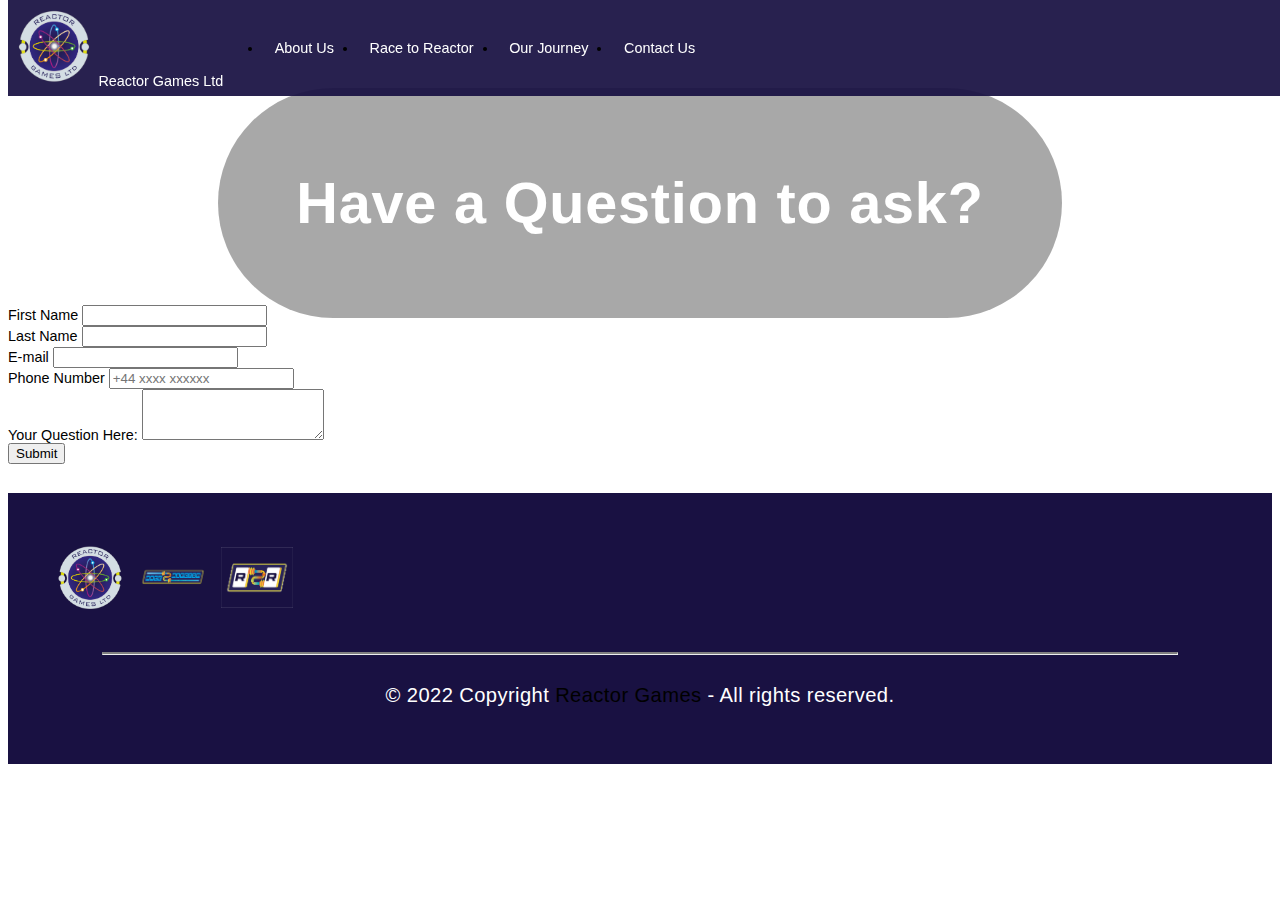
<file: contact.html>
<!doctype html>
<html lang="en">

<head>
    <meta charset="utf-8">
    <meta name="viewport" content="width=device-width, initial-scale=1">
    <title>About Us</title>
    <link rel="stylesheet" href="style.css">
    <link href="https://cdn.jsdelivr.net/npm/bootstrap@5.2.2/dist/css/bootstrap.min.css" rel="stylesheet"
        integrity="sha384-Zenh87qX5JnK2Jl0vWa8Ck2rdkQ2Bzep5IDxbcnCeuOxjzrPF/et3URy9Bv1WTRi" crossorigin="anonymous">
    <link rel="stylesheet" href="https://cdn.jsdelivr.net/npm/bootstrap-icons@1.9.1/font/bootstrap-icons.css"
        integrity="sha384-xeJqLiuOvjUBq3iGOjvSQSIlwrpqjSHXpduPd6rQpuiM3f5/ijby8pCsnbu5S81n" crossorigin="anonymous">

    <link rel="preconnect" href="https://fonts.googleapis.com">
    <link rel="preconnect" href="https://fonts.gstatic.com" crossorigin>
    <link href="https://fonts.googleapis.com/css2?family=Yanone+Kaffeesatz:wght@200;400&display=swap" rel="stylesheet">
</head>

<body>

    <header id="page__header">
        <nav id="page__header--navigation">

            <div class="container">
                <a id="page__header--logo" href="index.html">
                    <img src="assets/images/RGLlogo.png" alt="Logo for Reactor Games Ltd" width='80' height='80' />
                    Reactor Games Ltd
                </a>

                <ul id="navigation__list" class="navbar-nav ms-auto">
                    <li class="navigation__list-item">
                        <a href="about.html" class="nav-link">About Us</a>
                    </li>
                    <li class="navigation__list-item">
                        <a href="product.html" class="nav-link">Race to Reactor</a>
                    </li>
                    <li class="navigation__list-item">
                        <a href="journey.html" class="nav-link">Our Journey</a>
                    </li>
                    <li class="navigation__list-item">
                        <a href="contact.html" class="nav-link">Contact Us</a>
                    </li>
                </ul>


            </div>
        </nav>
    </header>


    <main id="contact_page__main-content">
        
        <div class="jumbotron">
            <div class="container">
                <h1 class="text-center">Have a Question to ask?</h1>
            </div>
        </div>

        <div class="container mt-5">
            <form class="row g-3" id="contactform" action="https://formsubmit.co/2982adba3733edb31e40e1f7147e9130" method="POST">
              <div class="col-md-6">
                <label for="firstName" class="form-label">First Name</label>
                <input type="text" class="form-control" name="First Name" id="firstName" required>
              </div>
              <div class="col-md-6">
                <label for="lastName" class="form-label">Last Name</label>
                <input type="text" class="form-control" name="Last Name" id="lastName" required>
              </div>
              <div class="col-md-8">
                <label for="emailInfo" class="form-label">E-mail</label>
                <input type="email" class="form-control" name="Email-Address" id="emailInfo" required>
              </div>
              <div class="col-md-4">
                <label for="phoneNumber" class="form-label">Phone Number</label>
                <input type="text" class="form-control" name="Phone Number" id="phoneNumber" placeholder="+44 xxxx xxxxxx">
              </div>
              <div class="col-md-12">
                <label for="comments" class="form-label">Your Question Here:</label>
                <textarea class="form-control" name="Message" id="comments" rows="3" required></textarea>
              </div>
              <div class="col-md-12 text-center">
                <button type="submit" class="btn btn-primary">Submit</button>
              </div>
              <input type="hidden" name="_next" value="https://reactorgames.co.uk/thankyou.html">
              <input type="hidden" name="_subject" value="New Form submission!">
              <input type="hidden" name="_autoresponse" value="This email is to confirm your form submission was sucessful. We aim to get back to you within the week!">
            </form>
        </div>

        

    </main>

    <footer>
        <div class="container">
            <ul id="footer--logos-list">
                <li><img src="assets/images/RGLlogo.png" alt=""></li>
                <li><img src="assets/images/Logo/r2rFullClear.png" alt=""></li>
                <li><img src="assets/images/Logo/r2rSmallClear.png" alt=""></li>
            </ul>

            <ul id="footer--social-media-list">
                <li>
                    <a href="https://www.linkedin.com/company/reactorgames/" role="button">
                        <i class="bi bi-linkedin"></i>
                    </a>

                </li>

                <li>

                    <a href="https://www.instagram.com/reactor.games/" role="button">
                        <i class="bi bi-instagram"></i>
                    </a>
                </li>
            </ul>
        </div>

        <hr class="my-3">

        <div class="footer--copyright">
            <p>
                © 2022 Copyright <a class="text-white" href="#">Reactor Games</a> - All rights reserved.
            </p>
        </div>

    </footer>



    <script src="https://cdn.jsdelivr.net/npm/bootstrap@5.2.2/dist/js/bootstrap.bundle.min.js"
        integrity="sha384-OERcA2EqjJCMA+/3y+gxIOqMEjwtxJY7qPCqsdltbNJuaOe923+mo//f6V8Qbsw3"
        crossorigin="anonymous"></script>
</body>

</html>
</file>
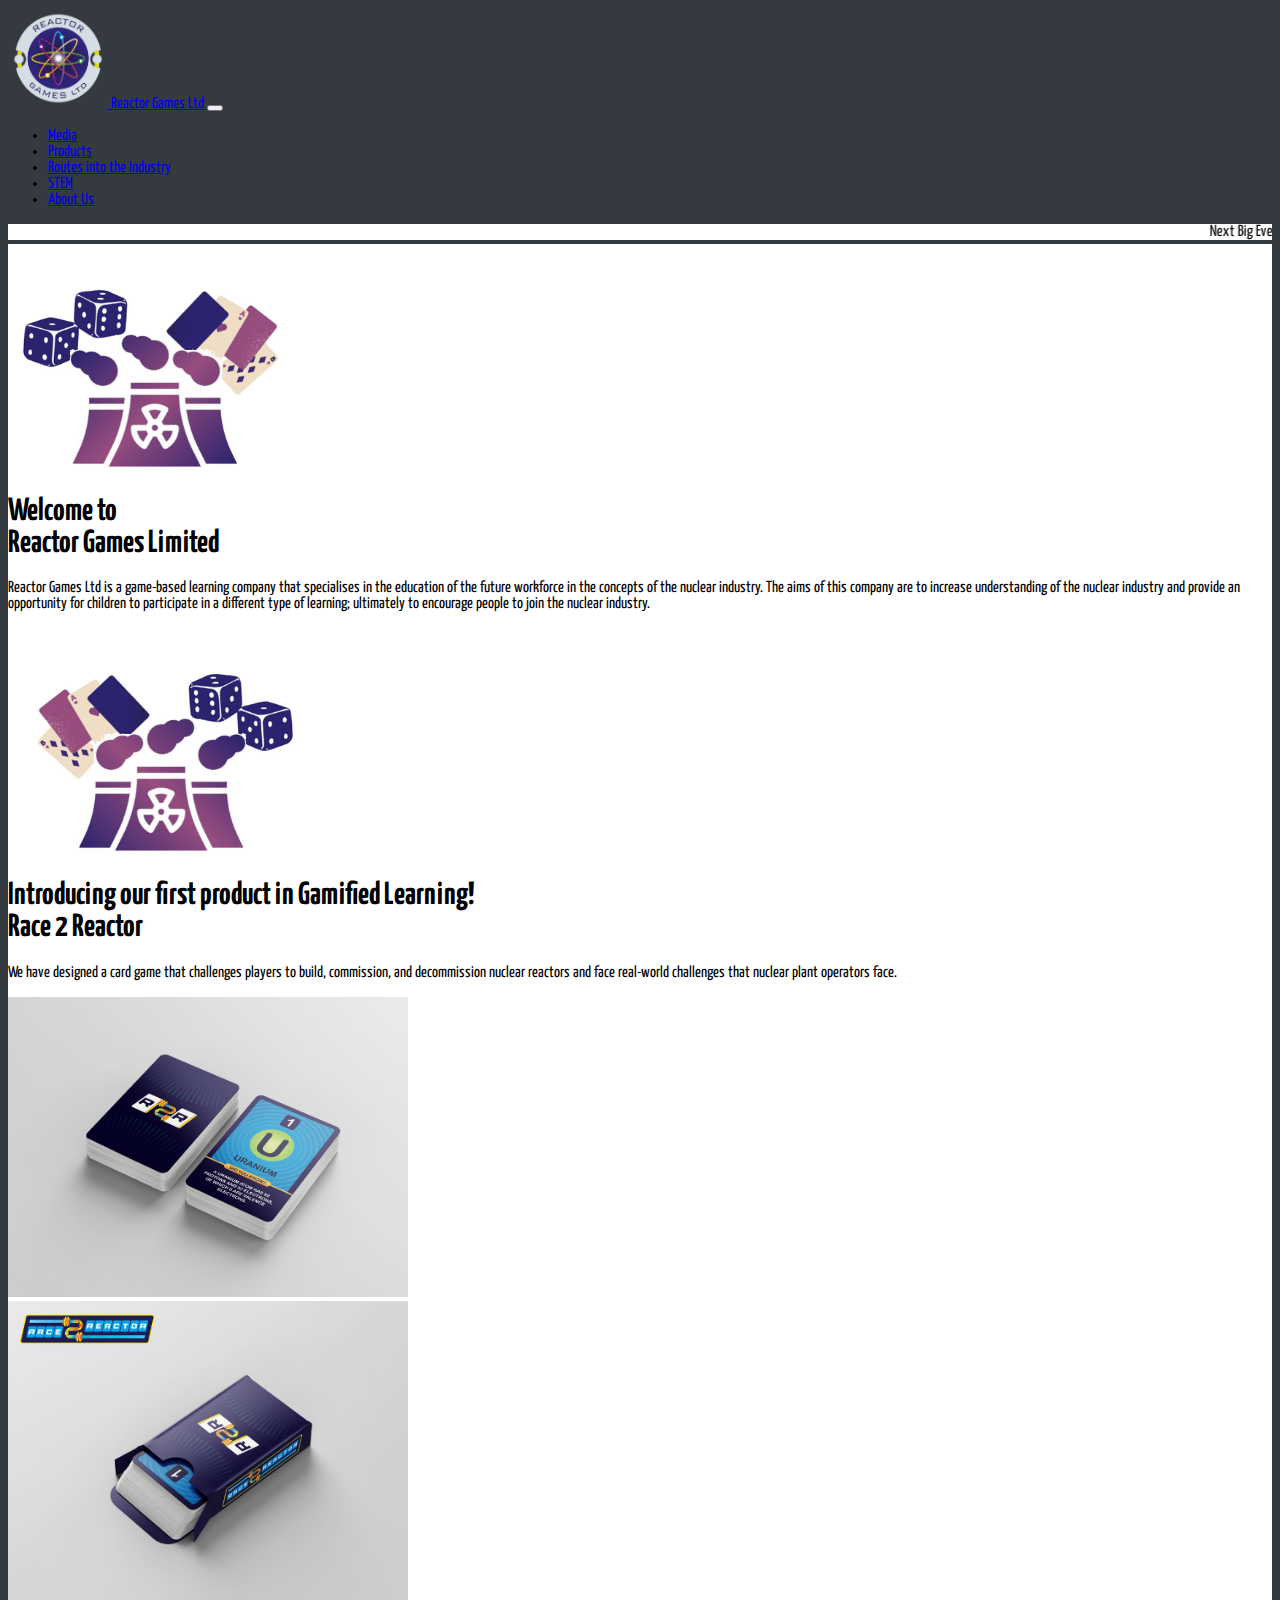
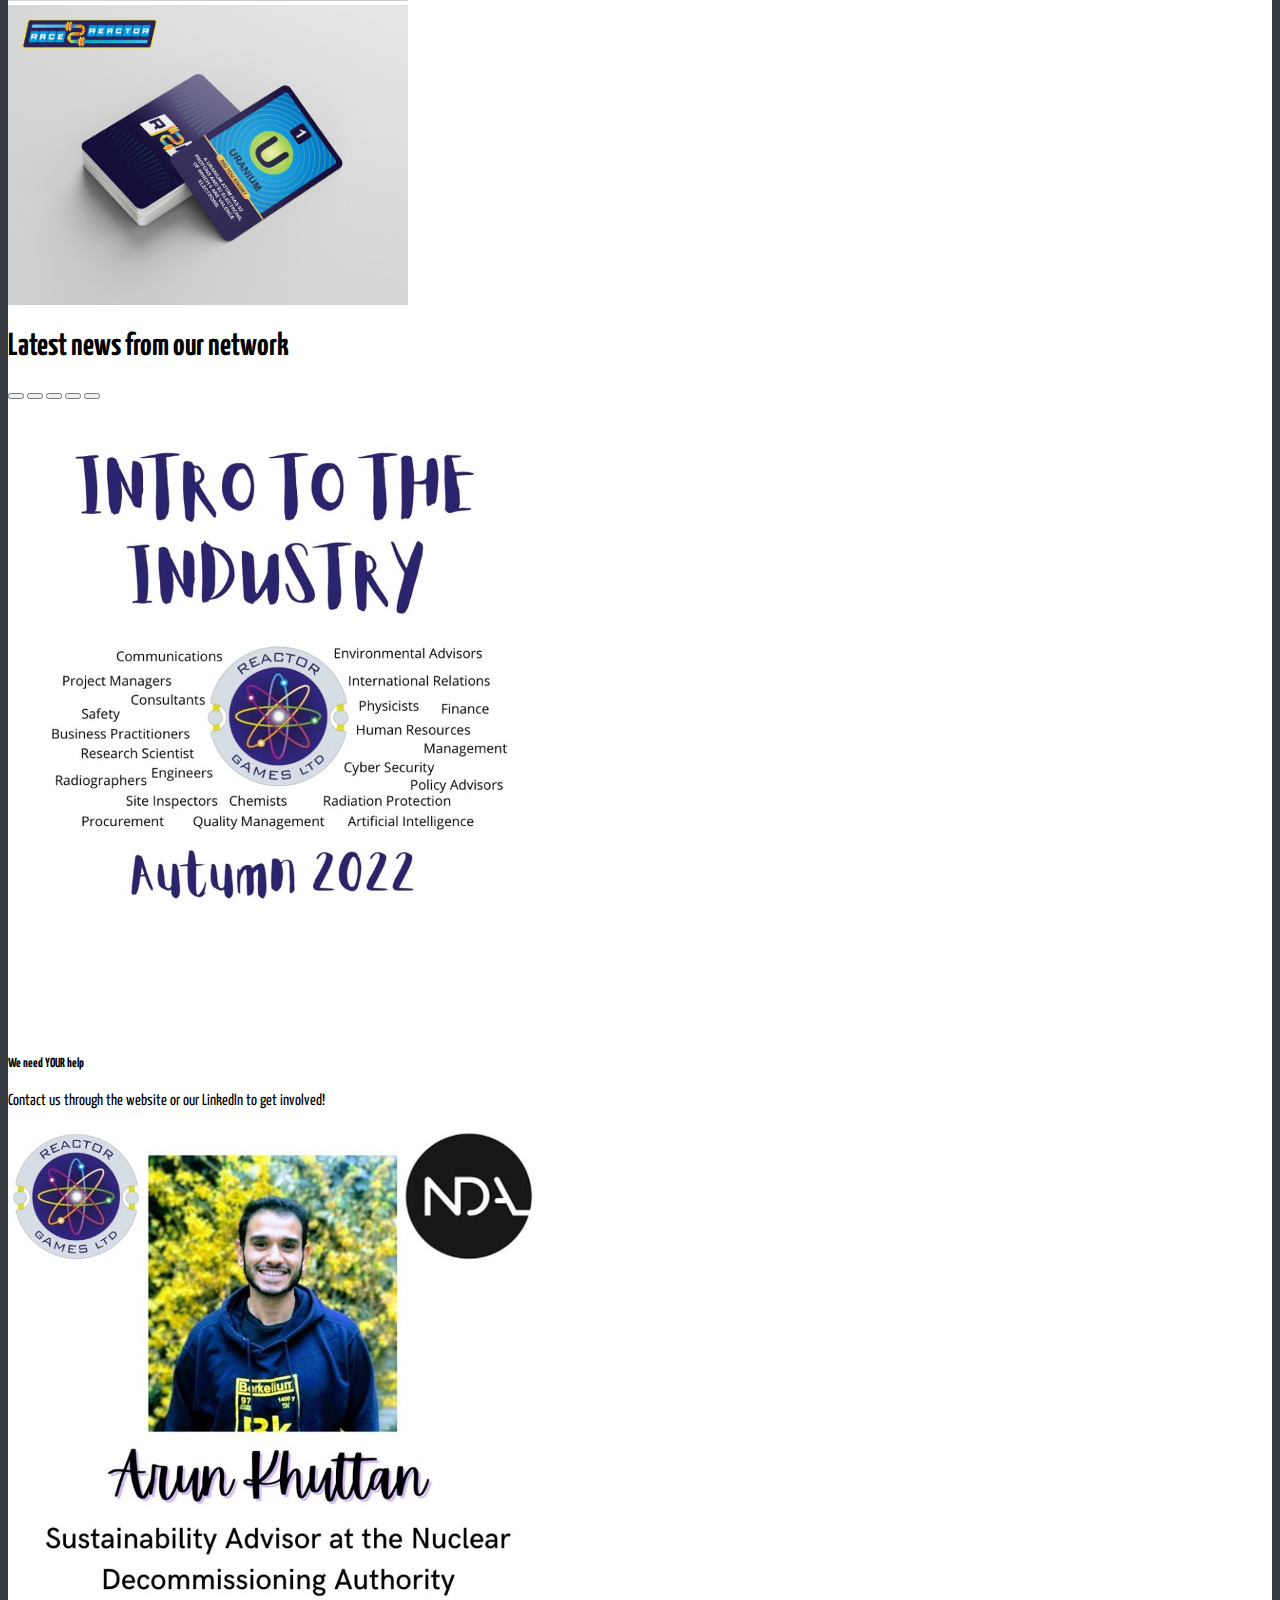
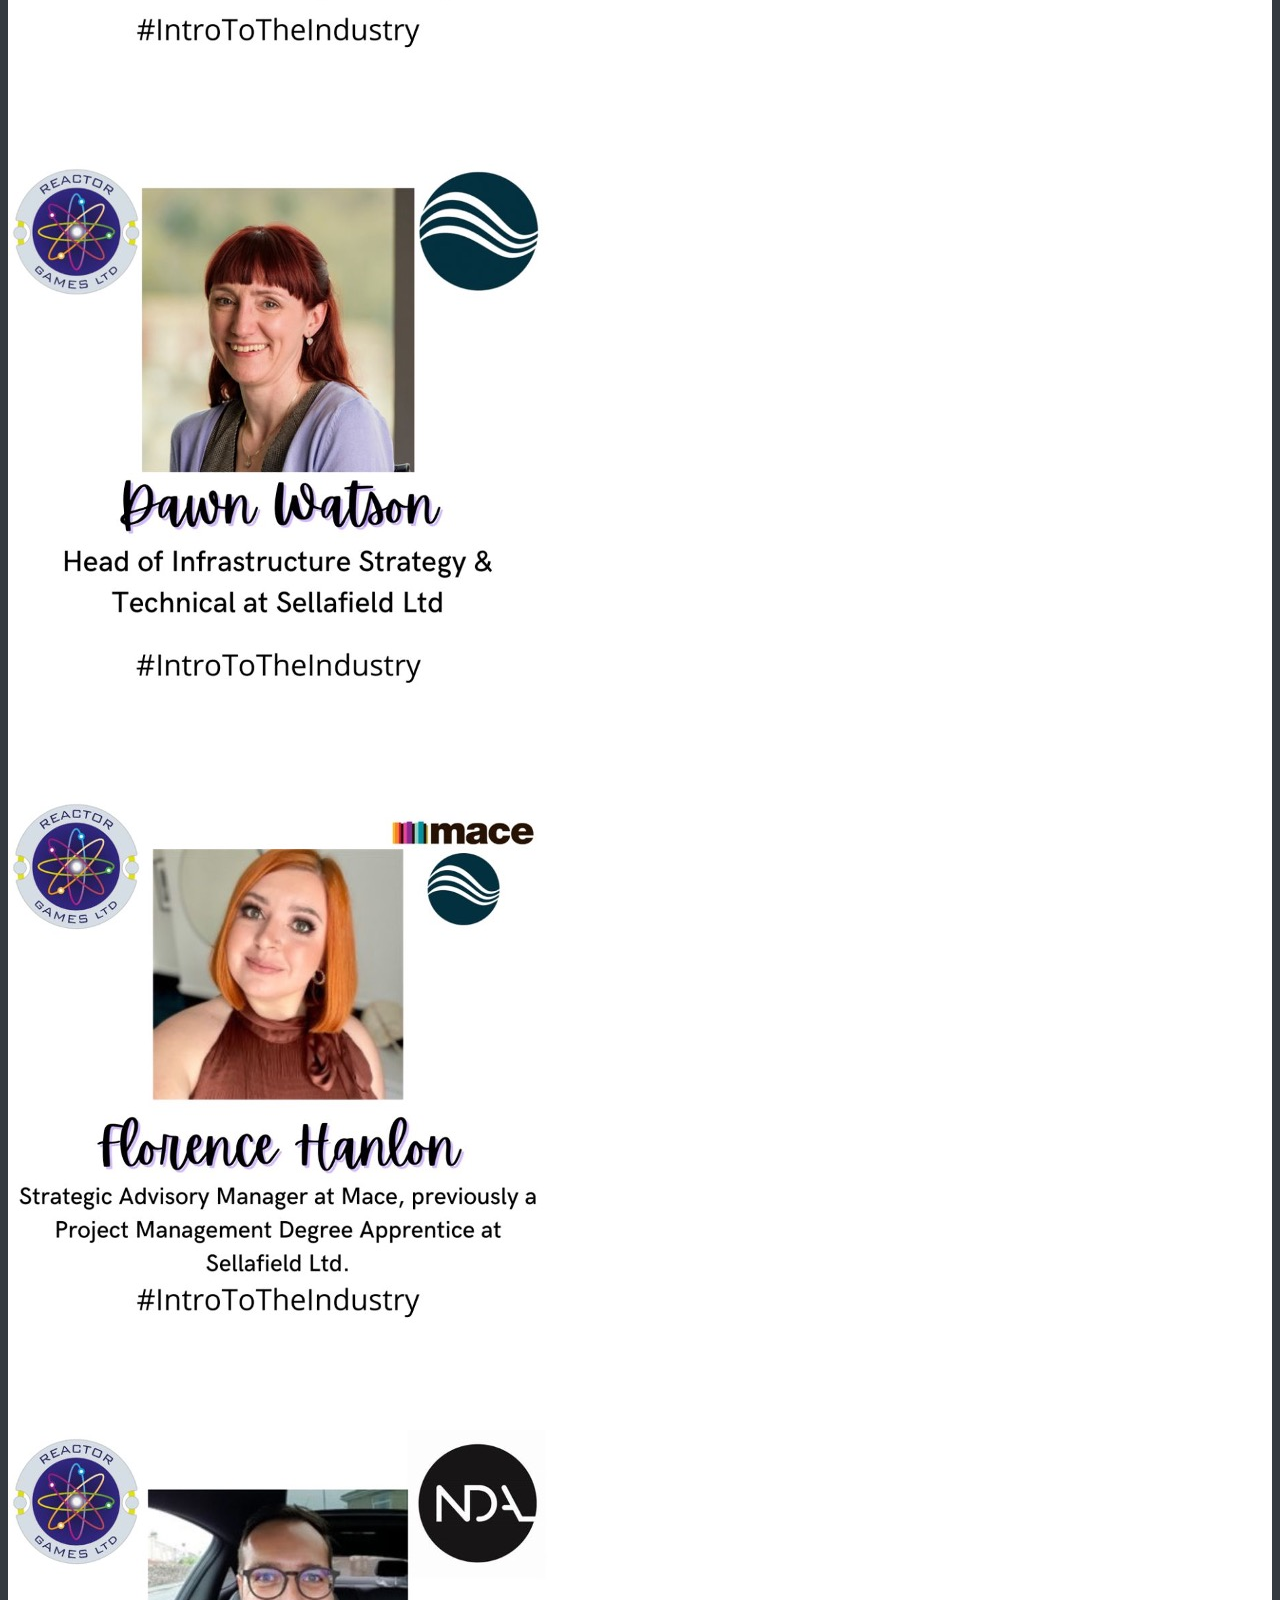
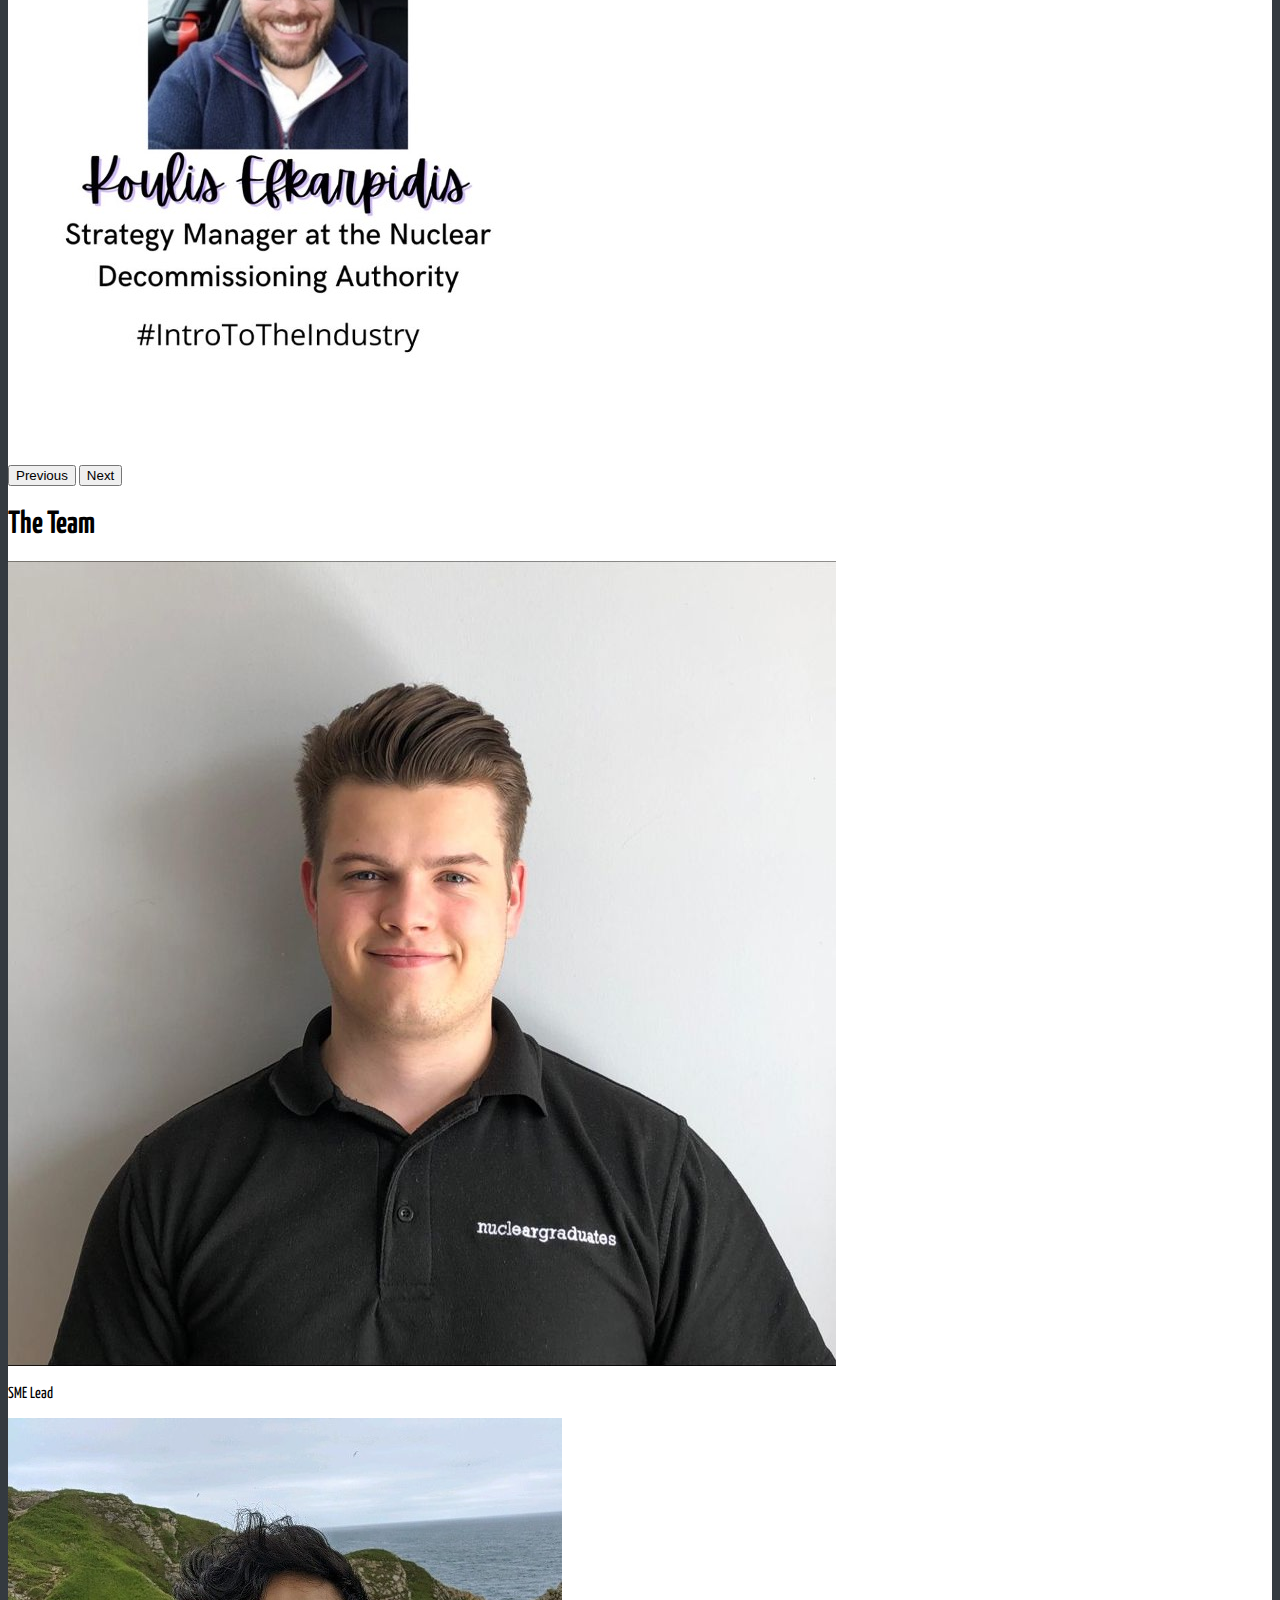
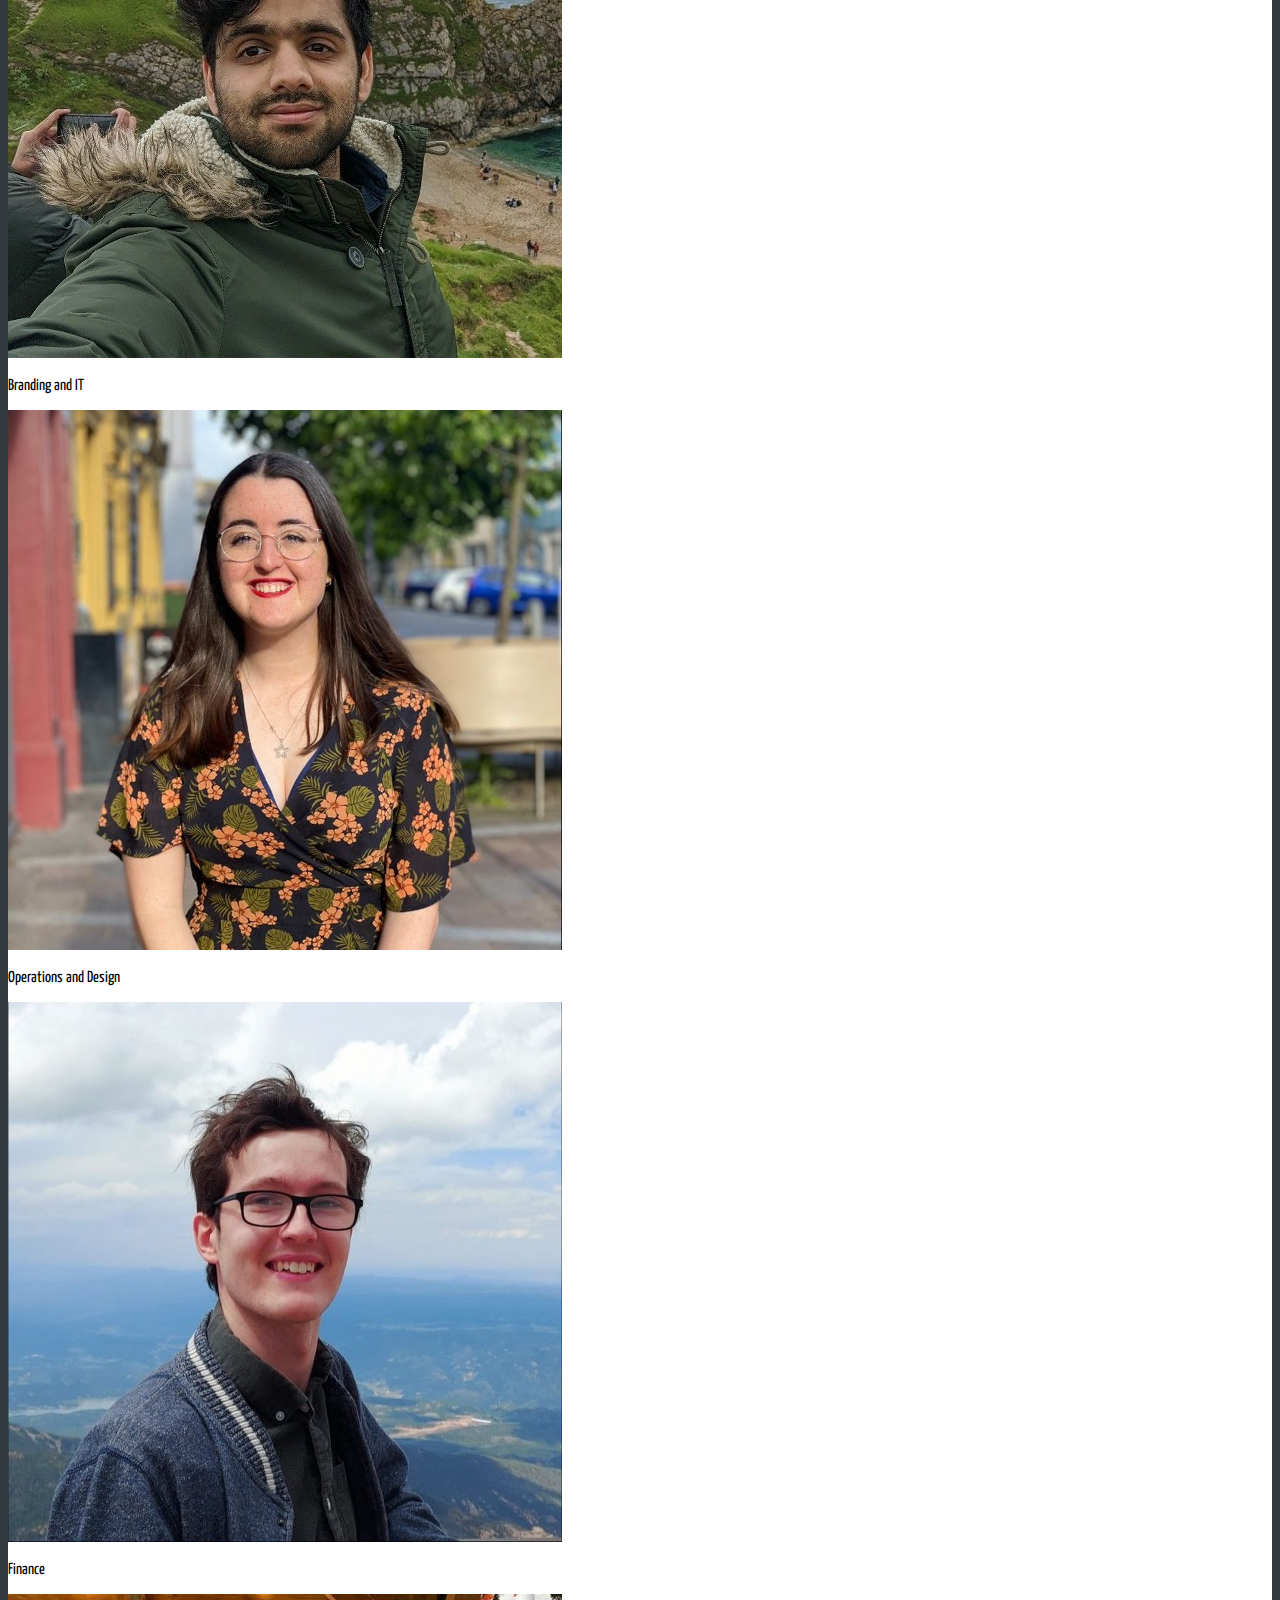
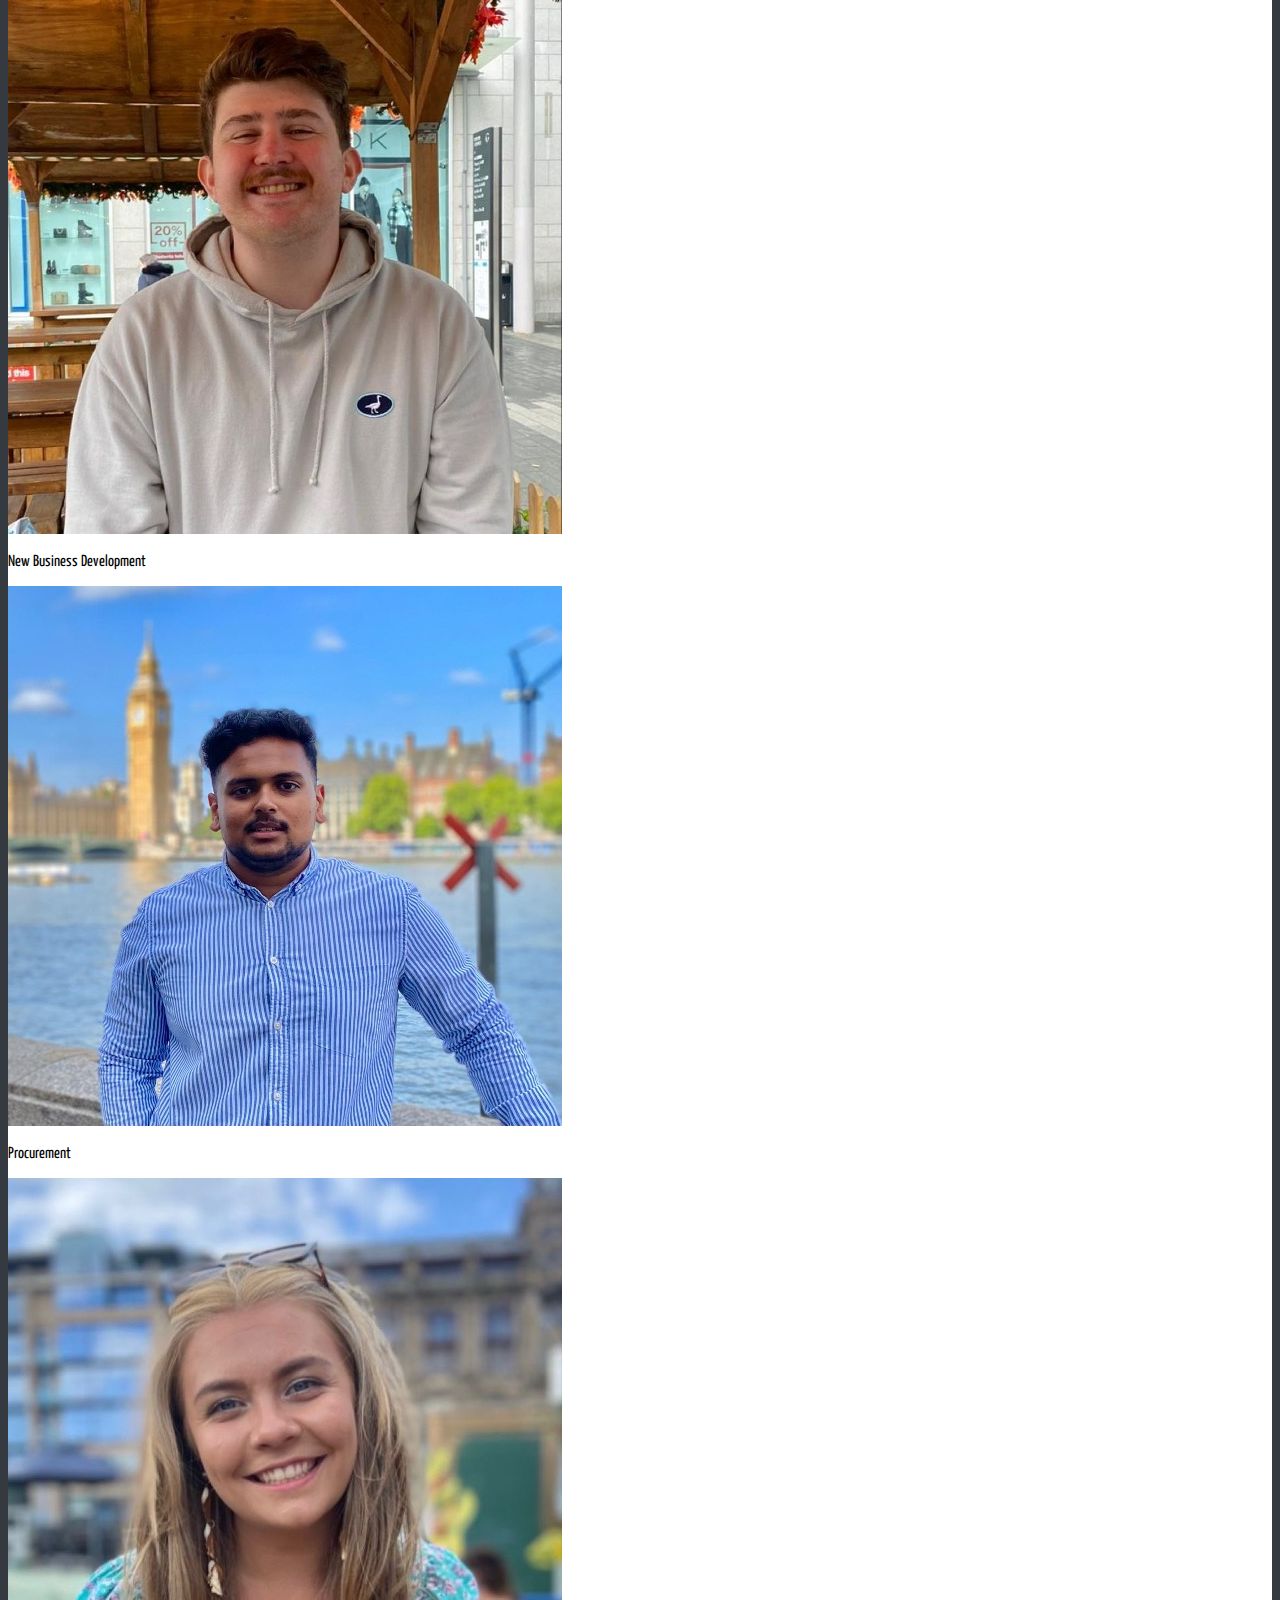
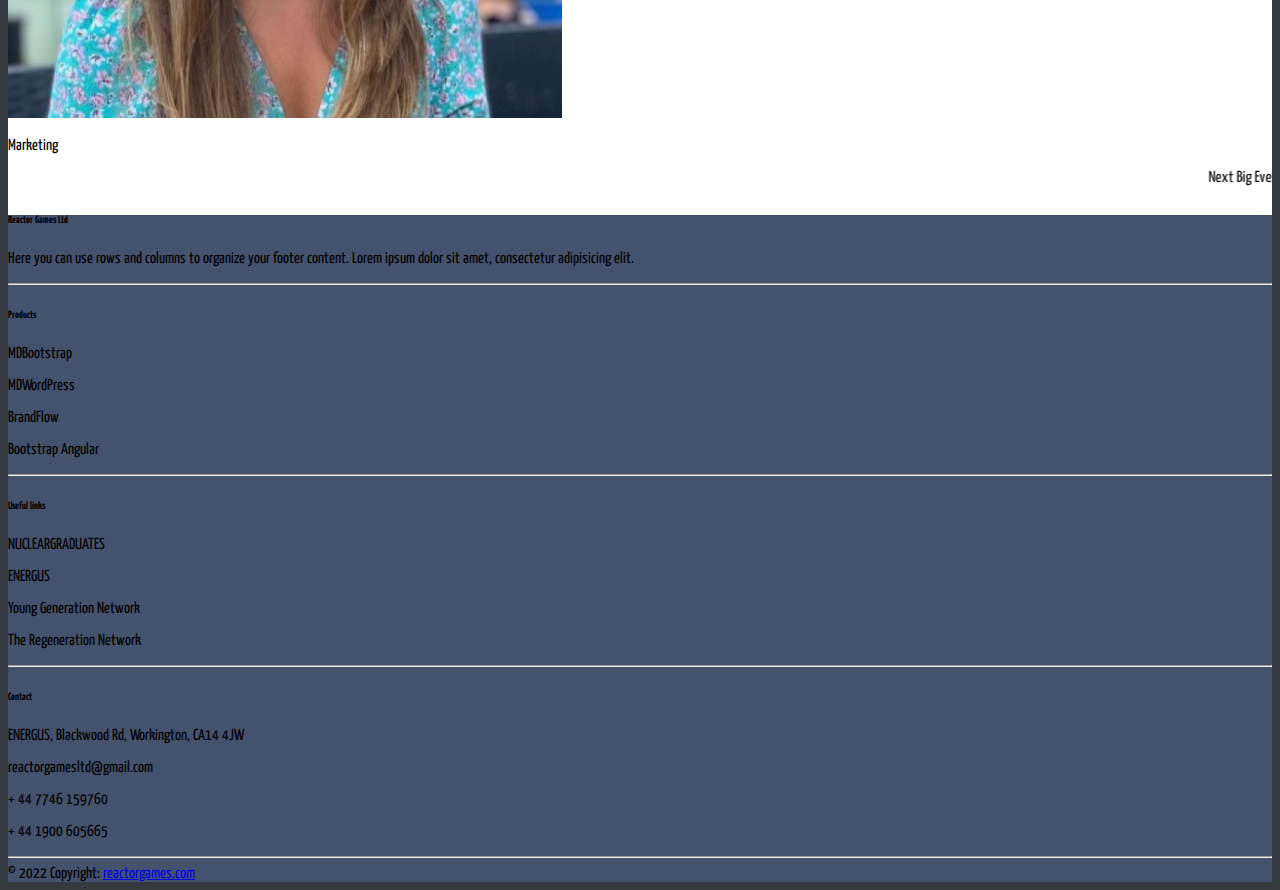
<file: homepage.html>
<!doctype html>
<html lang="en">
  <head>
    <meta charset="utf-8">
    <meta name="viewport" content="width=device-width, initial-scale=1">
    <title>Reactor Games Ltd</title>
    <link rel="stylesheet" href="css/style.css">
    <link href="https://cdn.jsdelivr.net/npm/bootstrap@5.2.2/dist/css/bootstrap.min.css" rel="stylesheet" integrity="sha384-Zenh87qX5JnK2Jl0vWa8Ck2rdkQ2Bzep5IDxbcnCeuOxjzrPF/et3URy9Bv1WTRi" crossorigin="anonymous">

    <!-- Imported Text -->
    <link rel="preconnect" href="https://fonts.googleapis.com">
    <link rel="preconnect" href="https://fonts.gstatic.com" crossorigin>
    <link href="https://fonts.googleapis.com/css2?family=Yanone+Kaffeesatz:wght@200;400&display=swap" rel="stylesheet">

  </head>
  <body style="background-color: #343a40;">

    <!-- This is navbar creation -->
    <nav class="navbar navbar-expand-lg bg-dark navbar-dark">
        <div class="container">
            <a href="homepage.html" class="navbar-brand">
                <img src="images/RGLlogo.png" alt="bootstrap" width="100" height="100" >
                Reactor Games Ltd
            </a>


            <!-- This is creating the "Hamburger menu". the toggle make it a collapsable object, target tells it would to collapse -->
            <button class="navbar-toggler" 
                type="button" 
                data-bs-toggle="collapse" 
                data-bs-target="#navmenu">

                <span class="navbar-toggler-icon"></span>
            </button>

            <div class="collapse navbar-collapse" id="navmenu">
                <ul class="navbar-nav ms-auto">
                    <li class="nav-item">
                        <a href="#media" class="nav-link">Media</a>
                    </li>
                    <li class="nav-item">
                        <a href="#products" class="nav-link">Products</a>
                    </li>
                    <li class="nav-item">
                        <a href="#routes" class="nav-link">Routes into the Industry</a>
                    </li>
                    <li class="nav-item">
                        <a href="#stem" class="nav-link">STEM</a>
                    </li>
                    <li class="nav-item">
                        <a href="#about" class="nav-link">About Us</a>
                    </li>
                </ul>
            </div>
        </div>
    </nav>











    <marquee behavior="scroll" direction="left" style="background-color: white;" class="border border-primary">
    Next Big Events:     
    Helsinki Sympsonium - 1st-2nd November 2022      |
    YGN Annual Seminar and Dinner - 10th November 2022      |
    Don't Forget to book your tickets!
    </marquee>


    
    <div class="container border-5 border-tertiary" style="background-color: white;"> 
    <!-- Container START         -->

        <!-- Row 1 [TITLE ROW] -->
        <div class="row border-bottom border-primary">
            
            <!-- Pic1 -->
            <div class="col-sm-3">
                <img src="images/Miscellaneous/titlecardleft.png" alt="bootstrap" width="300">
            </div>
            
            <!-- Title & Text -->
            <div class="col-sm-6 text-center mt-4">
                <h1 class="fw-normal">Welcome to <br> Reactor Games Limited</h1>
                <p class="p-1 mb-5">Reactor Games Ltd is a game-based learning company that specialises in the education of the future
                    workforce in the concepts of the nuclear industry. The aims of this company are to increase
                    understanding of the nuclear industry and provide an opportunity for children to participate in a
                    different type of learning; ultimately to encourage people to join the nuclear industry.</p>
            </div>

            <!-- Pic2 -->
            <div class="col-sm-3">
                <img src="images/Miscellaneous/titlecardright.png" alt="bootstrap" width="300">
            </div>
        </div>


        <!-- Row 2 [PRODUCT ADVERT ROW] -->
        <div class="row mt-5 px-5">
            <!-- Column 1 [Title/Description] -->
            <div class="col-sm-5 text-md-end pt-5">
                <h1 class="fw-normal">Introducing our first product in Gamified Learning!<br> Race 2 Reactor</h1>            
                <p class="mb-5">We have designed a card game that challenges players to build, commission, and decommission nuclear reactors and face real-world challenges that nuclear plant operators face.</p>
            </div>

            <!-- Column 2 [Auto Image Carousel] -->
            <div class="col-sm-7 text-center">
                <div id="carouselExampleSlidesOnly" class="carousel slide" data-bs-ride="carousel">
                    <div class="carousel-inner">
                      <div class="carousel-item active">
                        <img src="images/conceptcards/concepturanium.png" alt="bootstrap" width="400">
                      </div>
                      <div class="carousel-item">
                        <img src="images/conceptcards/conceptcardsandbox.png" alt="bootstrap" width="400">
                      </div>
                      <div class="carousel-item">
                        <img src="images/conceptcards/concepturaniumangled.png" alt="bootstrap" width="400">
                      </div>
                    </div>
                </div>
            </div>
        </div>

        



        <!-- Intro to the Industry Advert -->
        <div class="text-center m-5">
            <div id="newsCarousel" class="carousel carousel-dark slide" data-bs-ride="false">
                
                <h1 class="ms-3 fw-normal">Latest news from our network</h1>
                
                <div class="carousel-indicators">
                    <button type="button" data-bs-target="#newsCarousel" data-bs-slide-to="0" class="active" aria-current="true" aria-label="Slide 1"></button>
                    <button type="button" data-bs-target="#newsCarousel" data-bs-slide-to="1" aria-label="Slide 2"></button>
                    <button type="button" data-bs-target="#newsCarousel" data-bs-slide-to="2" aria-label="Slide 3"></button>
                    <button type="button" data-bs-target="#newsCarousel" data-bs-slide-to="3" aria-label="Slide 4"></button>
                    <button type="button" data-bs-target="#newsCarousel" data-bs-slide-to="4" aria-label="Slide 5"></button>
                </div>
                <div class="carousel-inner">
                    <!-- Item 1 -->
                    <div class="carousel-item active">
                    <img src="images/intrototheindustry/help.jpg" class="w-90" alt="bootstrap">
                    <div class="carousel-caption d-none d-md-block">
                        <h5>We need YOUR help</h5>
                        <p>Contact us through the website or our LinkedIn to get involved!</p>
                    </div>
                    </div>
                    <!-- Item 2 -->
                    <div class="carousel-item">
                    <img src="images/intrototheindustry/arunkhuttan.jpg" class="w-90" alt="bootstrap">
                    <div class="carousel-caption d-none d-md-block">

                    </div>
                    </div>
                    <!-- Item 3 -->
                    <div class="carousel-item">
                    <img src="images/intrototheindustry/dawnwatson.jpg" class="w-90" alt="bootstrap">
                    <div class="carousel-caption d-none d-md-block">
                    </div>
                    </div>
                    <!-- Item 4 -->
                    <div class="carousel-item">
                    <img src="images/intrototheindustry/florencehanlon.jpg" class="w-90" alt="bootstrap">
                    <div class="carousel-caption d-none d-md-block">
                    </div>
                    </div>
                    <!-- Item 5 -->
                    <div class="carousel-item">
                    <img src="images/intrototheindustry/kyriakosefkarpidis.jpg" class="w-90" alt="bootstrap">
                    <div class="carousel-caption d-none d-md-block">
                    </div>
                    </div>
                    
                </div>
                <button class="carousel-control-prev" type="button" data-bs-target="#newsCarousel" data-bs-slide="prev">
                    <span class="carousel-control-prev-icon" aria-hidden="true"></span>
                    <span class="visually-hidden">Previous</span>
                </button>
                <button class="carousel-control-next" type="button" data-bs-target="#newsCarousel" data-bs-slide="next">
                    <span class="carousel-control-next-icon" aria-hidden="true"></span>
                    <span class="visually-hidden">Next</span>
                </button>
                </div>
        </div>
            















        <!-- Row 3 [TEAM ROW TITLE] -->
        <div class="row">
            <h1 class="text-center">The Team</h1>
        </div>

        <!-- Row 4 [TEAM ROW TOP] -->
        <div class="row">

            <!-- Empty Column -->
            <div class="col-sm-3"></div>

            <!-- Ollie -->
            <div class="card" style="width: 15rem;">
                <img src="images/team/ollie.jpg" class="card-img-top" alt="bootstrap">
                <div class="card-body">
                  <p class="card-text text-center">SME Lead</p>
                </div>
            </div>
             <!-- Adnan -->
             <div class="card " style="width: 15rem;">
                <img src="images/team/adnan.jpg" class="card-img-top" alt="bootstrap">
                <div class="card-body">
                  <p class="card-text text-center">Branding and IT</p>
                </div>
            </div>
            <!-- Hannah -->
            <div class="card " style="width: 15rem;">
                <img src="images/team/hannah.jpg" class="card-img-top" alt="bootstrap">
                <div class="card-body">
                  <p class="card-text text-center">Operations and Design</p>
                </div>
            </div>
        </div>

        <!-- Row 5 [TEAM ROW BOTTOM]] -->
        <div class="row">

            <!-- Empty Column -->
            <div class="col-sm-2"></div>

            <!-- Daniel -->
            <div class="card" style="width: 15rem;">
                <img src="images/team/daniel.jpg" class="card-img-top" alt="bootstrap">
                <div class="card-body">
                  <p class="card-text text-center">Finance</p>
                </div>
            </div>
            <!-- Scott -->
            <div class="card" style="width: 15rem;">
                <img src="images/team/scott.jpg" class="card-img-top" alt="bootstrap">
                <div class="card-body">
                  <p class="card-text text-center">New Business Development</p>
                </div>
            </div>
            <!-- Jerin -->
            <div class="card" style="width: 15rem;">
                <img src="images/team/jerin.jpg" class="card-img-top" alt="bootstrap">
                <div class="card-body">
                  <p class="card-text text-center">Procurement</p>
                </div>
            </div>
            <!-- Chloe -->
            <div class="card" style="width: 15rem;">
                <img src="images/team/chloe.jpg" class="card-img-top" alt="bootstrap">
                <div class="card-body">
                  <p class="card-text text-center">Marketing</p>
                </div>
            </div>
        </div>
    
    
    
    <marquee behavior="scroll" direction="left" style="background-color: white;" class="border border-primary">
        Next Big Events:     
        Helsinki Sympsonium - 1st-2nd November 2022      |
        YGN Annual Seminar and Dinner - 10th November 2022      |
        Don't Forget to book your tickets!    
        </marquee>
    
     <!-- FOOTER FOOTER FOOTER Remove the container if you want to extend the Footer to full width. -->
     <div>
        <!-- Footer -->
        <footer
                class="text-center text-lg-start text-white"
                style="background-color: #45526e">
        <!-- Grid container -->
        <div class="p-4 pb-0">
            <!-- Section: Links -->
            <section class="">
            <!--Grid row-->
            <div class="row">
                <!-- Grid column -->
                <div class="col-md-3 col-lg-3 col-xl-3 mx-auto mt-3">
                <h6 class="text-uppercase mb-4 font-weight-bold">
                    Reactor Games Ltd
                </h6>
                <p>
                    Here you can use rows and columns to organize your footer
                    content. Lorem ipsum dolor sit amet, consectetur adipisicing
                    elit.
                </p>
                </div>
                <!-- Grid column -->
    
                <hr class="w-100 clearfix d-md-none" />
    
                <!-- Grid column -->
                <div class="col-md-2 col-lg-2 col-xl-2 mx-auto mt-3">
                <h6 class="text-uppercase mb-4 font-weight-bold">Products</h6>
                <p>
                    <a class="text-white">MDBootstrap</a>
                </p>
                <p>
                    <a class="text-white">MDWordPress</a>
                </p>
                <p>
                    <a class="text-white">BrandFlow</a>
                </p>
                <p>
                    <a class="text-white">Bootstrap Angular</a>
                </p>
                </div>
                <!-- Grid column -->
    
                <hr class="w-100 clearfix d-md-none" />
    
                <!-- Grid column -->
                <div class="col-md-3 col-lg-2 col-xl-2 mx-auto mt-3">
                <h6 class="text-uppercase mb-4 font-weight-bold">
                    Useful links
                </h6>
                <p>
                    <a class="text-white">NUCLEARGRADUATES</a>
                </p>
                <p>
                    <a class="text-white">ENERGUS</a>
                </p>
                <p>
                    <a class="text-white">Young Generation Network</a>
                </p>
                <p>
                    <a class="text-white">The Regeneration Network</a>
                </p>
                </div>
    
                <!-- Grid column -->
                <hr class="w-100 clearfix d-md-none" />
    
                <!-- Grid column -->
                <div class="col-md-4 col-lg-3 col-xl-3 mx-auto mt-3">
                <h6 class="text-uppercase mb-4 font-weight-bold">Contact</h6>
                <p><i class="fas fa-home mr-3"></i> ENERGUS, Blackwood Rd, Workington, CA14 4JW</p>
                <p><i class="fas fa-envelope mr-3"></i> reactorgamesltd@gmail.com</p>
                <p><i class="fas fa-phone mr-3"></i> + 44 7746 159760</p>
                <p><i class="fas fa-print mr-3"></i> + 44 1900 605665</p>
                </div>
                <!-- Grid column -->
            </div>
            <!--Grid row-->
            </section>
            <!-- Section: Links -->
    
            <hr class="my-3">
    
            <!-- Section: Copyright -->
            <section class="p-3 pt-0">
            <div class="row d-flex align-items-center">
                <!-- Grid column -->
                <div class="col-md-7 col-lg-8 text-center text-md-start">
                <!-- Copyright -->
                <div class="p-3">
                    © 2022 Copyright:
                    <a class="text-white" href="https://mdbootstrap.com/"
                    >reactorgames.com</a
                    >
                </div>
                <!-- Copyright -->
                </div>
                <!-- Grid column -->
    
                <!-- Grid column -->
                <div class="col-md-5 col-lg-4 ml-lg-0 text-center text-md-end">
                <!-- Facebook -->
                <a
                    class="btn btn-outline-light btn-floating m-1"
                    class="text-white"
                    role="button"
                    ><i class="fab fa-facebook-f"></i
                    ></a>
    
                <!-- Twitter -->
                <a
                    class="btn btn-outline-light btn-floating m-1"
                    class="text-white"
                    role="button"
                    ><i class="fab fa-twitter"></i
                    ></a>
    
                <!-- Google -->
                <a
                    class="btn btn-outline-light btn-floating m-1"
                    class="text-white"
                    role="button"
                    ><i class="fab fa-google"></i
                    ></a>
    
                <!-- Instagram -->
                <a
                    class="btn btn-outline-light btn-floating m-1"
                    class="text-white"
                    role="button"
                    ><i class="fab fa-instagram"></i
                    ></a>
                </div>
                <!-- Grid column -->
            </div>
            </section>
            <!-- Section: Copyright -->
        </div>
        <!-- Grid container -->
        </footer>
        <!-- Footer -->













    </div>
    <!-- End of .container -->
    
    
    
    
    
    
    
    
    
    
    
    
    
    
    
    
    
    
    
    
    <script src="https://cdn.jsdelivr.net/npm/bootstrap@5.2.2/dist/js/bootstrap.bundle.min.js" integrity="sha384-OERcA2EqjJCMA+/3y+gxIOqMEjwtxJY7qPCqsdltbNJuaOe923+mo//f6V8Qbsw3" crossorigin="anonymous"></script>
  </body>
</html>
</file>
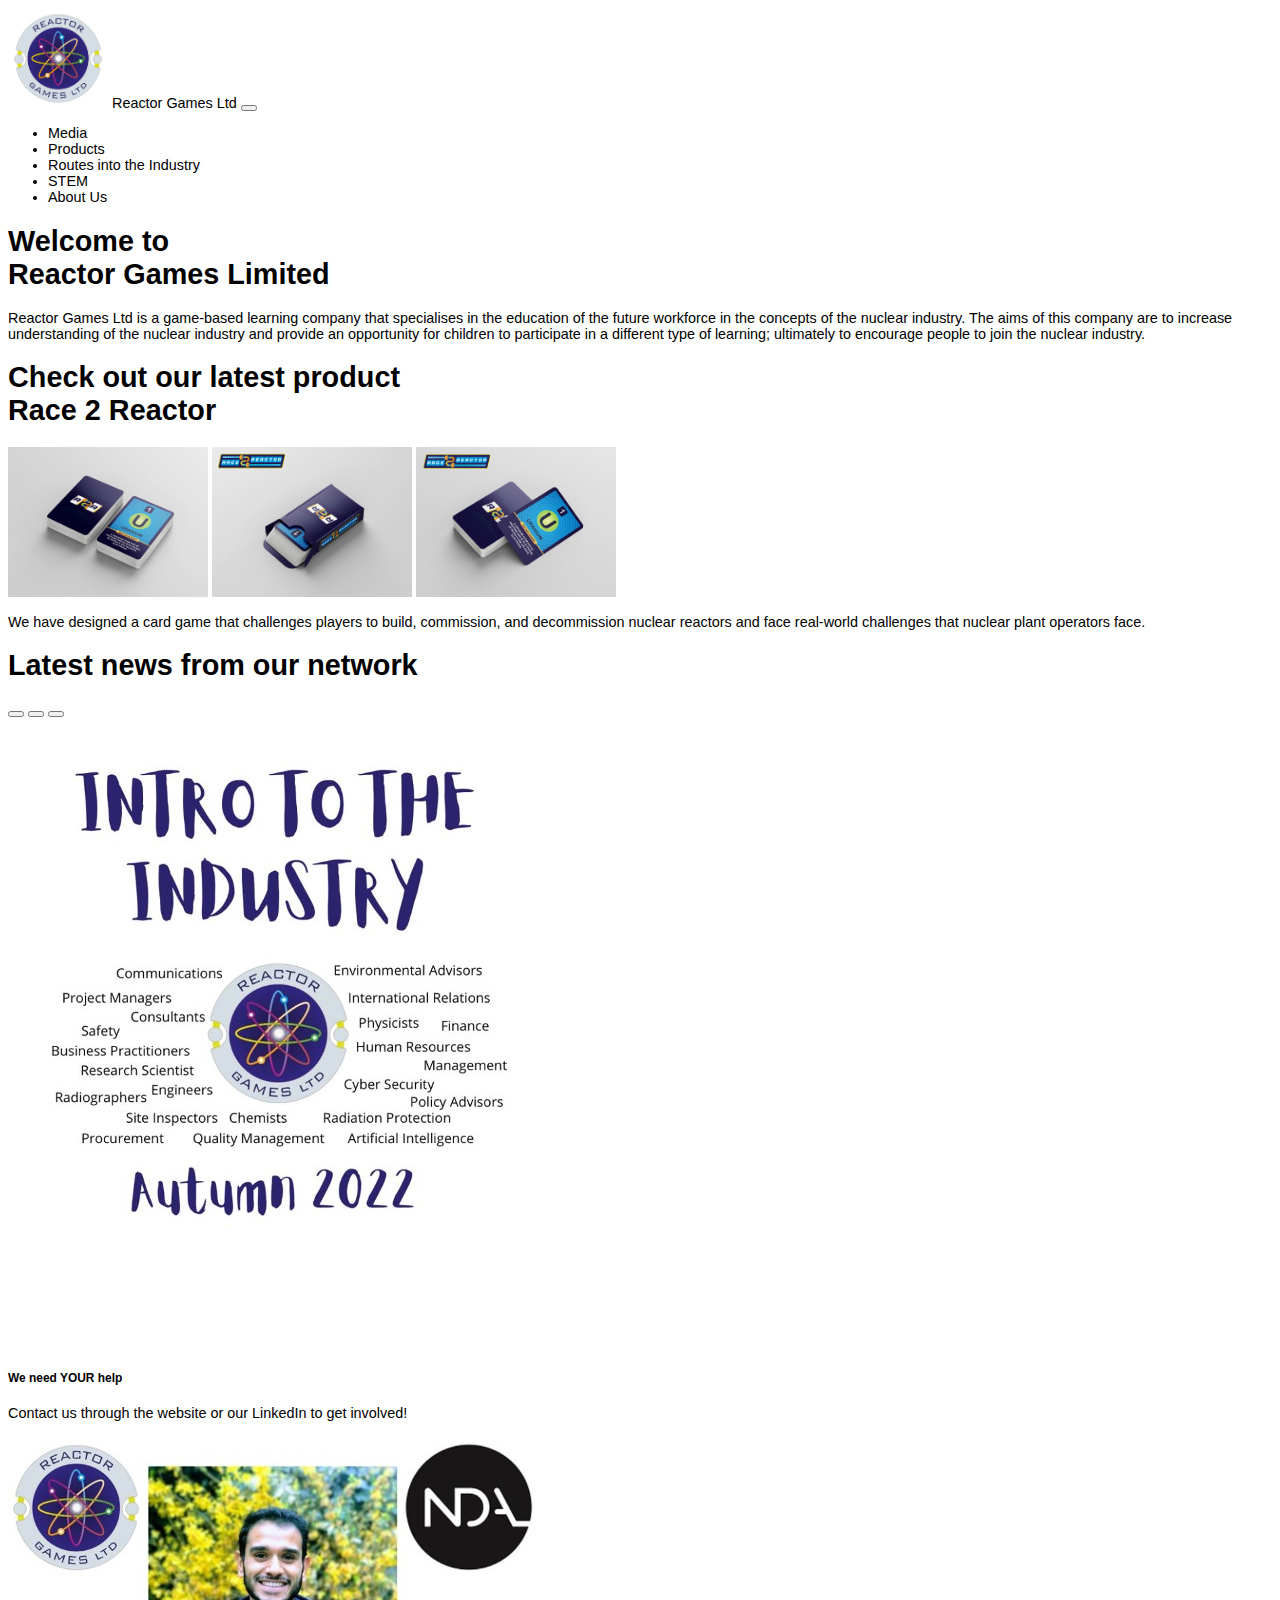
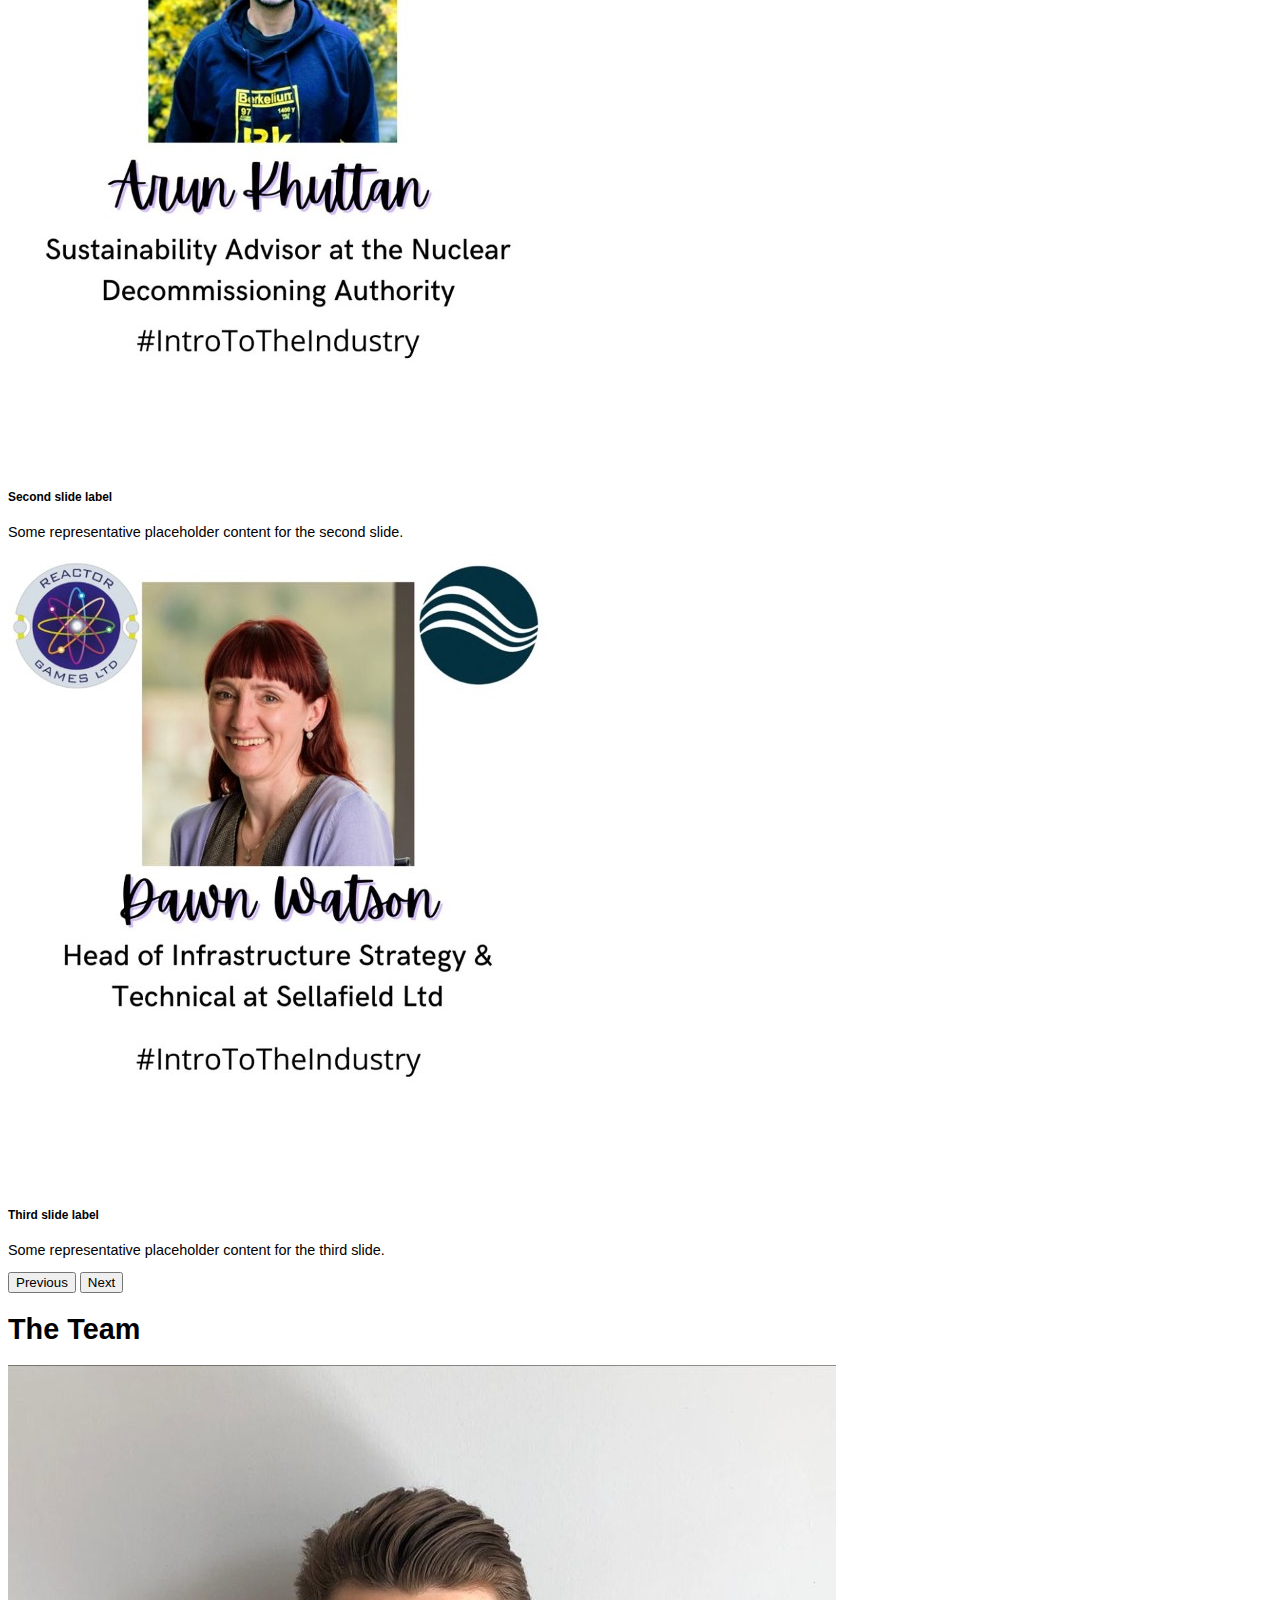
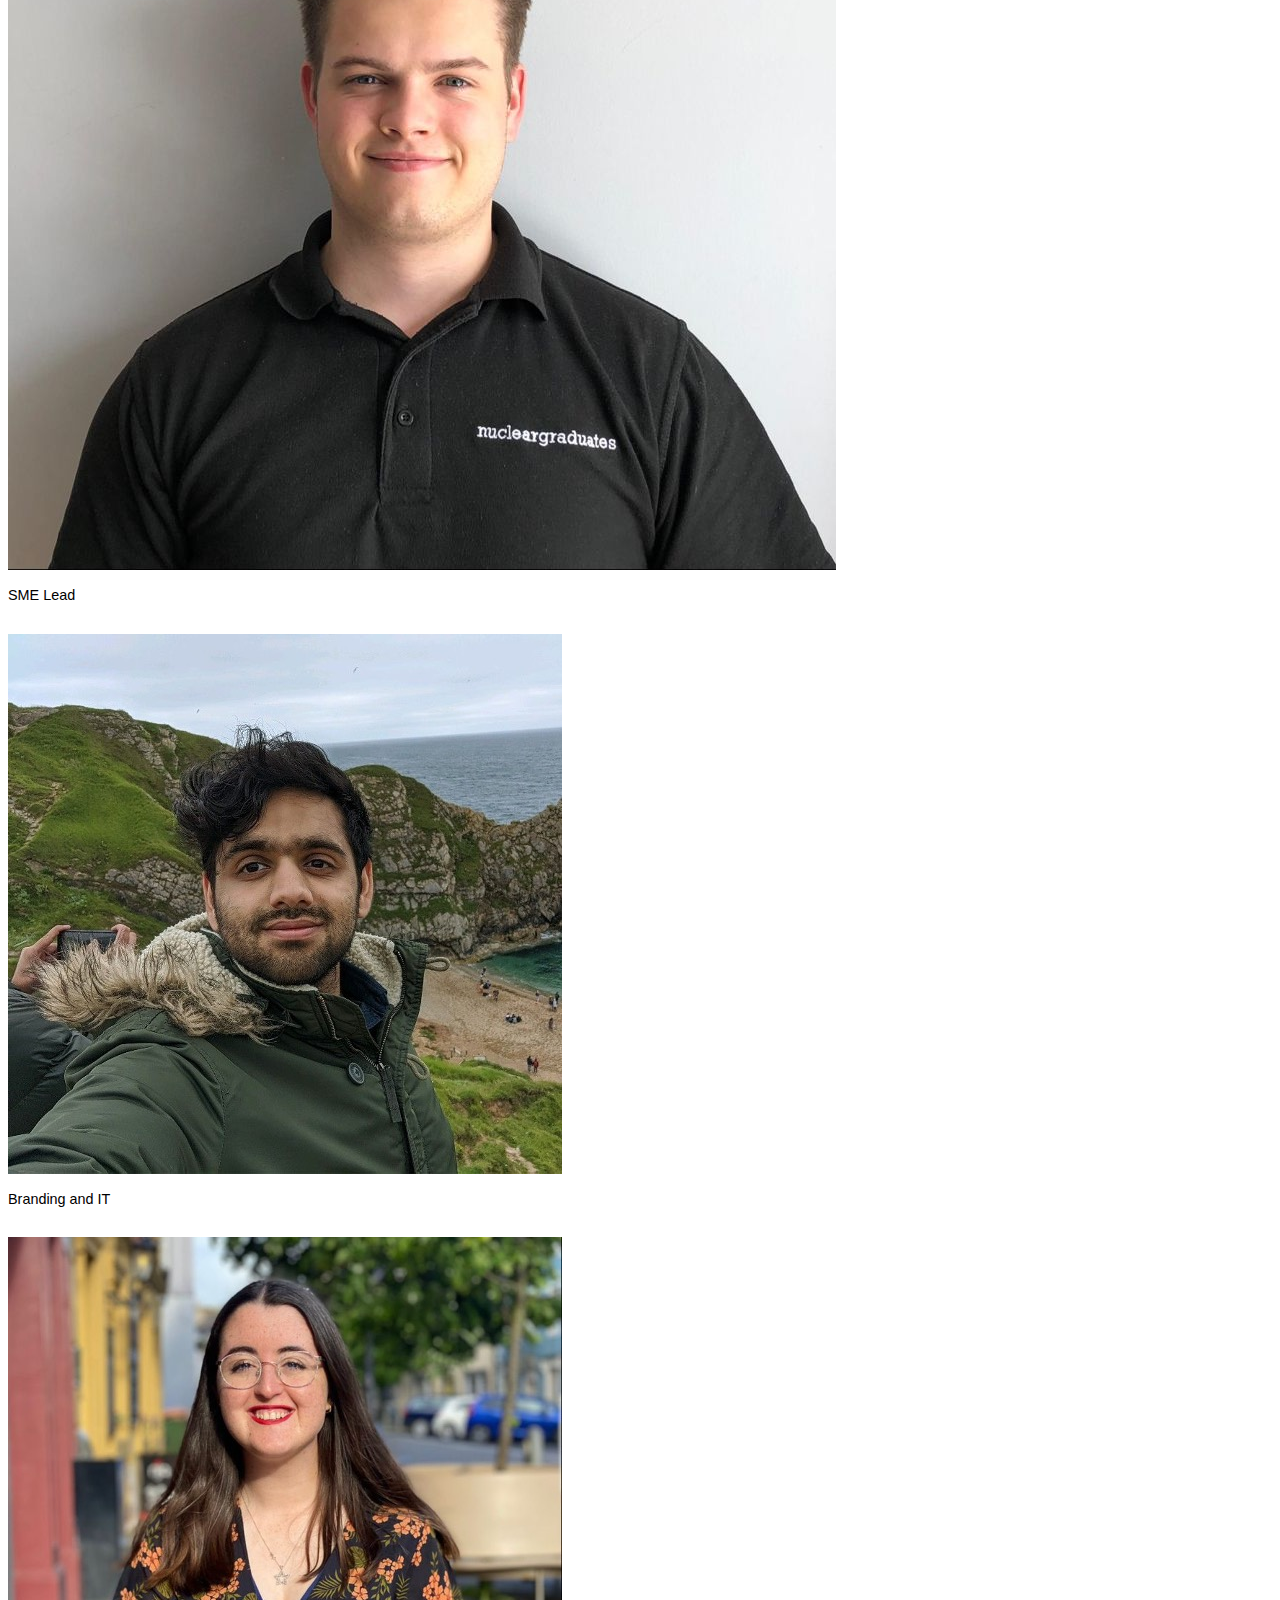
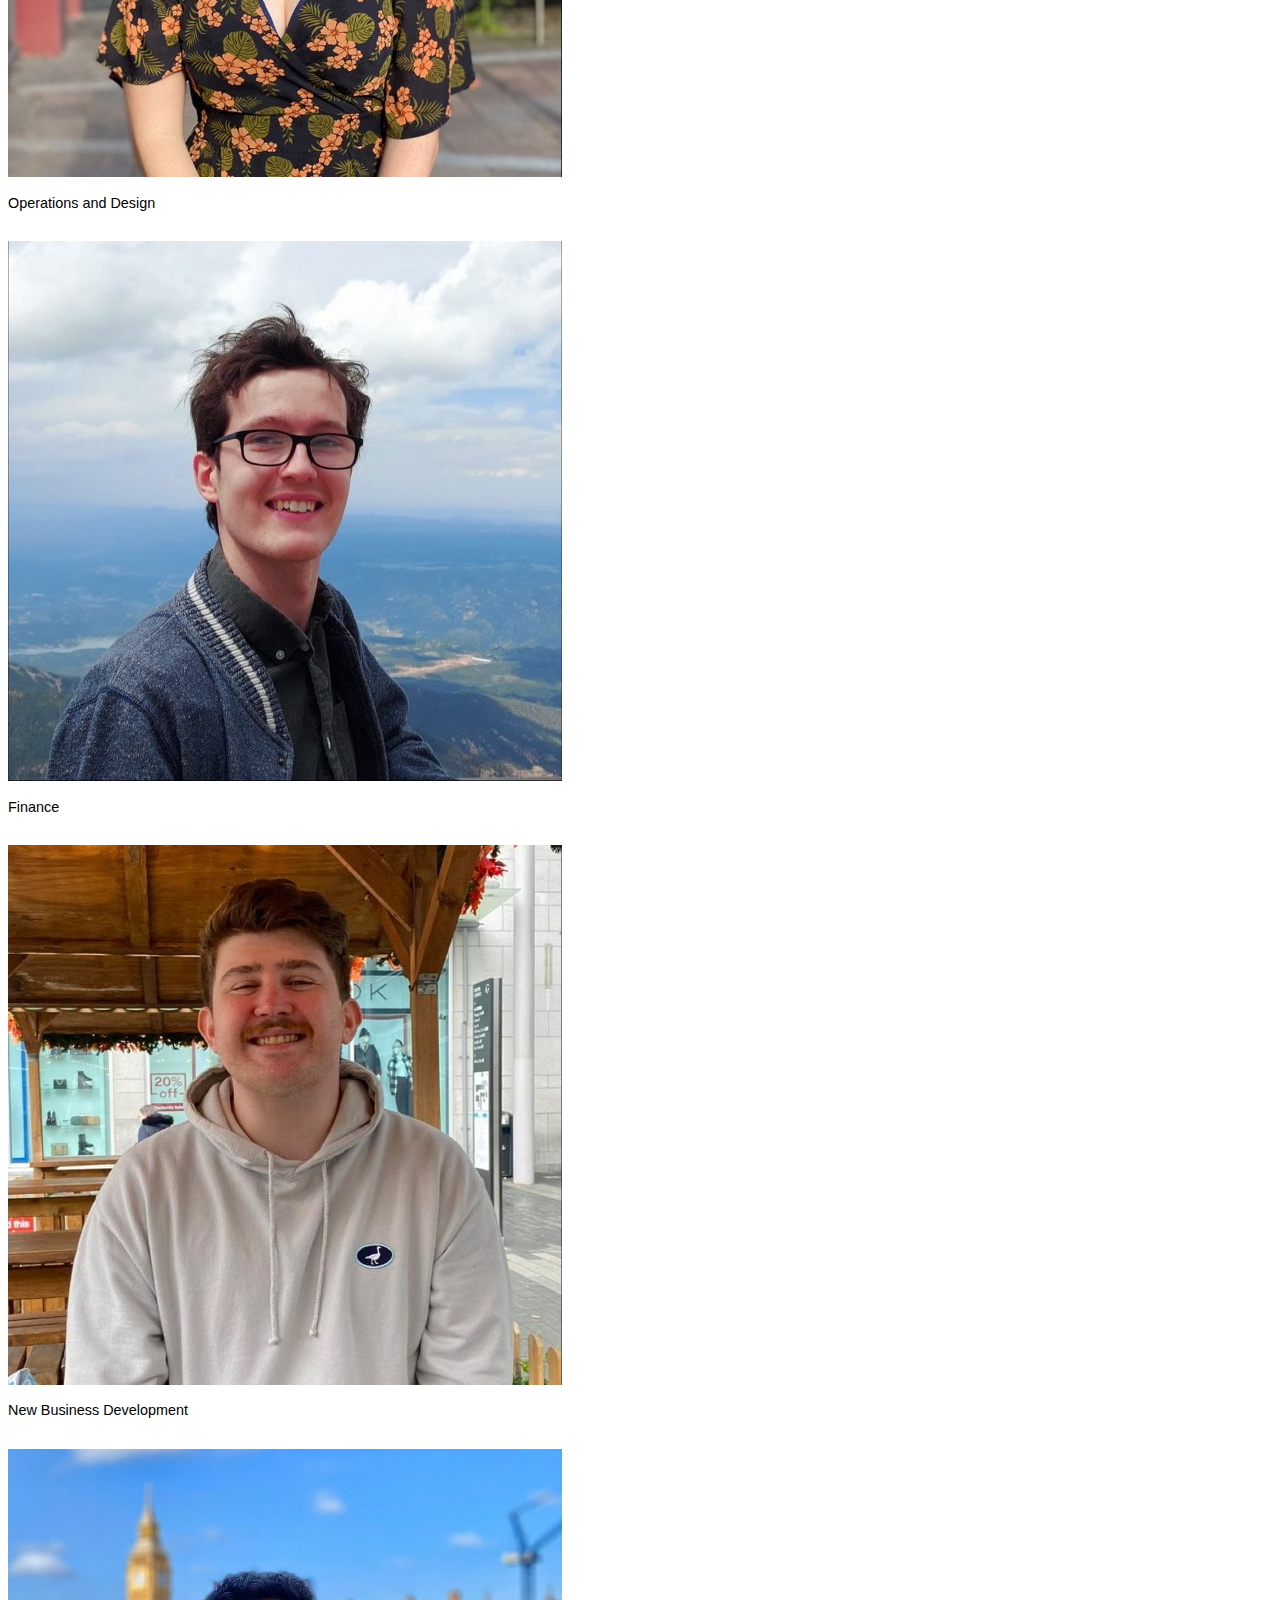
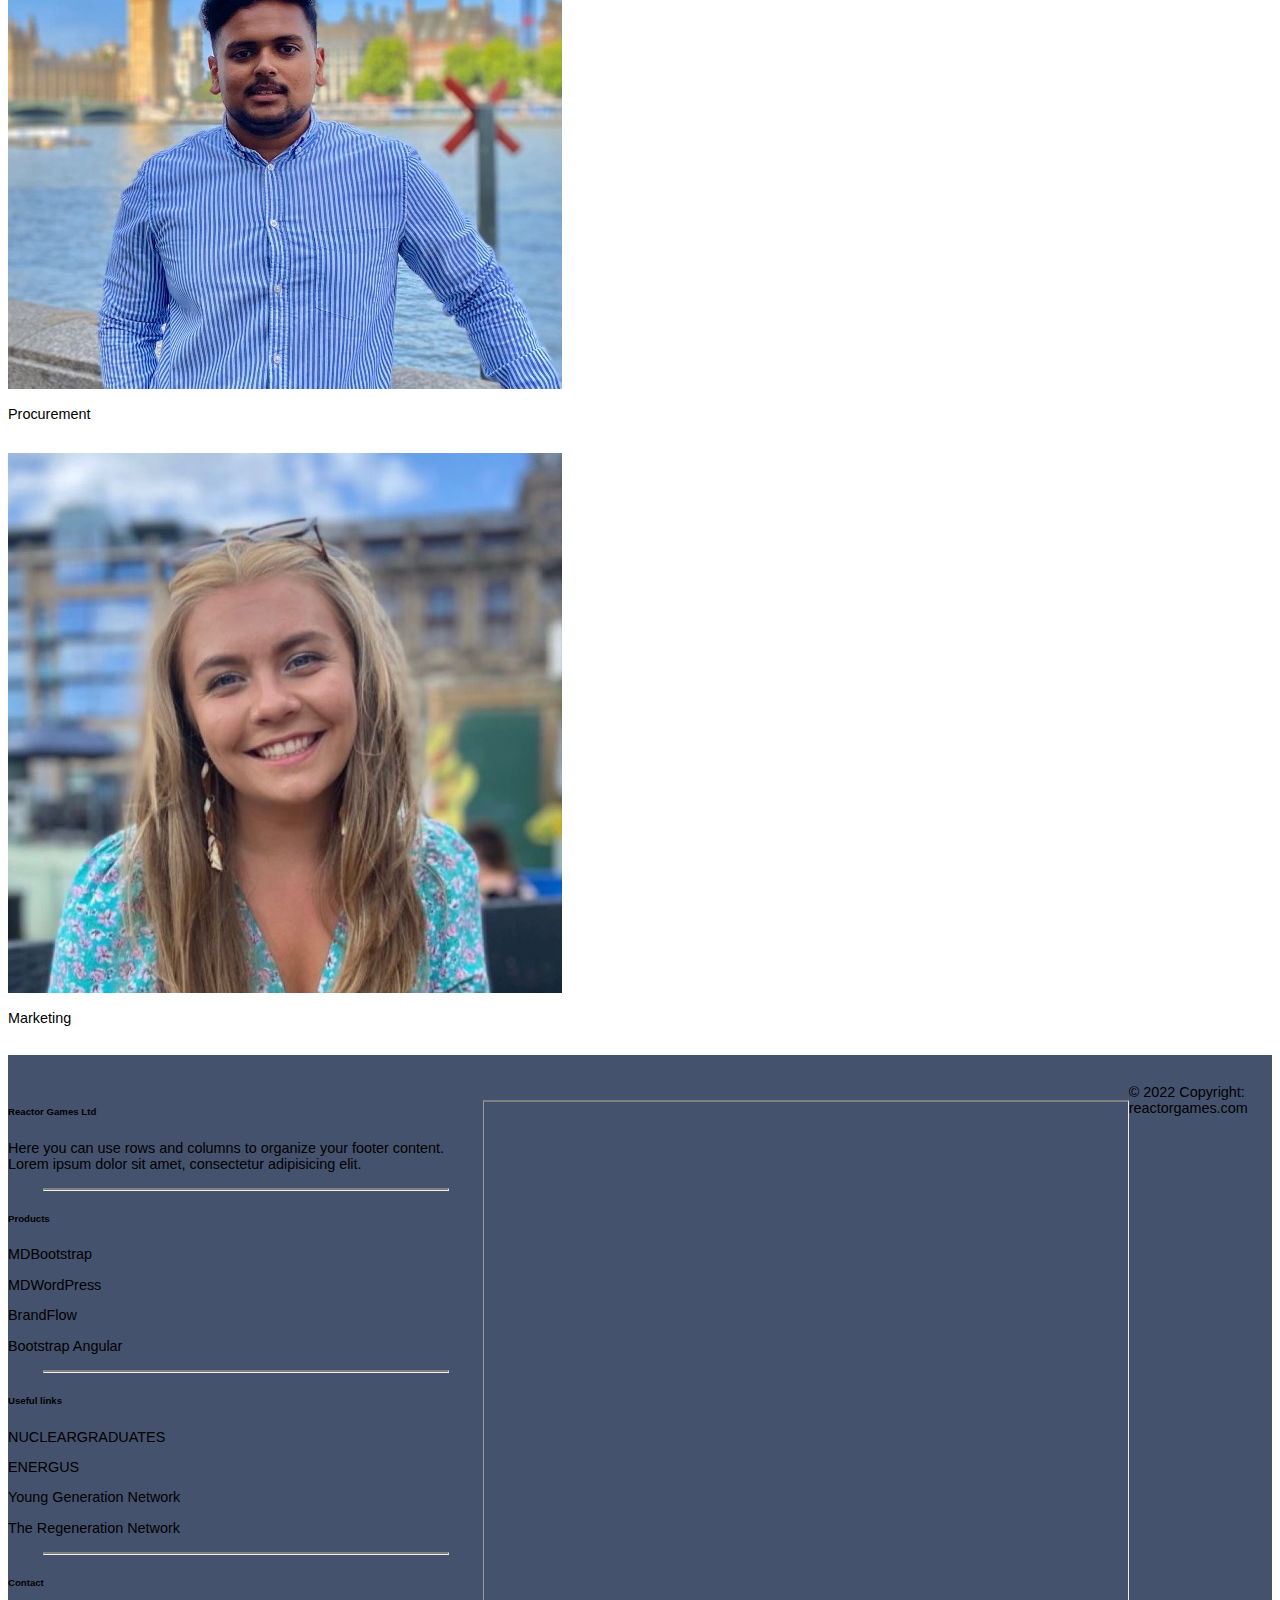
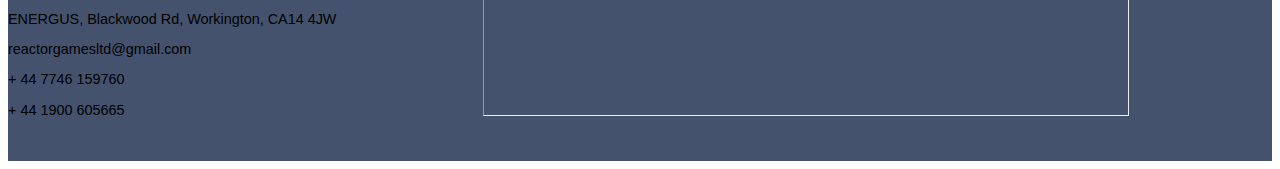
<file: homepageold.html>
<!DOCTYPE html>
<html lang="en">
<head>
    <meta charset="UTF-8">
    <meta http-equiv="X-UA-Compatible" content="IE=edge">
    <meta name="viewport" content="width=device-width, initial-scale=1.0">
    <link href="https://cdn.jsdelivr.net/npm/bootstrap@5.2.1/dist/css/bootstrap.min.css" rel="stylesheet" integrity="sha384-iYQeCzEYFbKjA/T2uDLTpkwGzCiq6soy8tYaI1GyVh/UjpbCx/TYkiZhlZB6+fzT" crossorigin="anonymous">
    <link rel="stylesheet" href="style.css">
    <title>Reactor Games Ltd Website</title>
</head>


<body>


    <!-- This is navbar creation -->
    <nav class="navbar navbar-expand-lg bg-dark navbar-dark">
        <div class="container">
            <a href="index.html" class="navbar-brand">
                <img src="images/RGLlogo.png" alt="bootstrap" width="100" height="100" >
                Reactor Games Ltd
            </a>


            <!-- This is creating the "Hamburger menu". the toggle make it a collapsable object, target tells it would to collapse -->
            <button class="navbar-toggler" 
                type="button" 
                data-bs-toggle="collapse" 
                data-bs-target="#navmenu">

                <span class="navbar-toggler-icon"></span>
            </button>

            <div class="collapse navbar-collapse" id="navmenu">
                <ul class="navbar-nav ms-auto">
                    <li class="nav-item">
                        <a href="#media" class="nav-link">Media</a>
                    </li>
                    <li class="nav-item">
                        <a href="#products" class="nav-link">Products</a>
                    </li>
                    <li class="nav-item">
                        <a href="#routes" class="nav-link">Routes into the Industry</a>
                    </li>
                    <li class="nav-item">
                        <a href="#stem" class="nav-link">STEM</a>
                    </li>
                    <li class="nav-item">
                        <a href="#about" class="nav-link">About Us</a>
                    </li>
                </ul>
            </div>
        </div>
    </nav>

    <div class="row container-fluid">
        <!-- This is the left grid of the homepage -->
        <div class="col-sm-8">
            <header>
                <div class="text-center mt-4">
                    <h1 class="fw-normal">Welcome to <br> Reactor Games Limited</h1>
                    <p class="p-1">Reactor Games Ltd is a game-based learning company that specialises in the education of the future
                        workforce in the concepts of the nuclear industry. The aims of this company are to increase
                        understanding of the nuclear industry and provide an opportunity for children to participate in a
                        different type of learning; ultimately to encourage people to join the nuclear industry.</p>
                </div>
            </header>

            <!-- Race2Reactor Advert -->
            <div class="text-center">
                <h1 class="fw-normal">Check out our latest product <br> Race 2 Reactor</h1>
                <img src="images/conceptcards/concepturanium.png" alt="bootstrap" width="200">
                <img src="images/conceptcards/conceptcardsandbox.png" alt="bootstrap" width="200">
                <img src="images/conceptcards/concepturaniumangled.png" alt="bootstrap" width="200">
                <p>We have designed a card game that challenges players to build, commission, and decommission nuclear reactors and face real-world challenges that nuclear plant operators face.</p>
            </div>

            <!-- Intro to the Industry Advert -->
            <div class="text-center">
                <div id="newsCarousel" class="carousel carousel-dark slide" data-bs-ride="false">
                    
                    <h1 class="ms-3 fw-normal">Latest news from our network</h1>
                    
                    <div class="carousel-indicators">
                      <button type="button" data-bs-target="#newsCarousel" data-bs-slide-to="0" class="active" aria-current="true" aria-label="Slide 1"></button>
                      <button type="button" data-bs-target="#newsCarousel" data-bs-slide-to="1" aria-label="Slide 2"></button>
                      <button type="button" data-bs-target="#newsCarousel" data-bs-slide-to="2" aria-label="Slide 3"></button>
                    </div>
                    <div class="carousel-inner">
                        <!-- Item 1 -->
                      <div class="carousel-item active">
                        <img src="images/intrototheindustry/help.jpg" class="w-75" alt="bootstrap">
                        <div class="carousel-caption d-none d-md-block">
                          <h5>We need YOUR help</h5>
                          <p>Contact us through the website or our LinkedIn to get involved!</p>
                        </div>
                      </div>
                        <!-- Item 2 -->
                      <div class="carousel-item">
                        <img src="images/intrototheindustry/arunkhuttan.jpg" class="w-75" alt="bootstrap">
                        <div class="carousel-caption d-none d-md-block">
                          <h5>Second slide label</h5>
                          <p>Some representative placeholder content for the second slide.</p>
                        </div>
                      </div>
                        <!-- Item 3 -->
                      <div class="carousel-item">
                        <img src="images/intrototheindustry/dawnwatson.jpg" class="w-75" alt="bootstrap">
                        <div class="carousel-caption d-none d-md-block">
                          <h5>Third slide label</h5>
                          <p>Some representative placeholder content for the third slide.</p>
                        </div>
                      </div>
                      
                    </div>
                    <button class="carousel-control-prev" type="button" data-bs-target="#newsCarousel" data-bs-slide="prev">
                      <span class="carousel-control-prev-icon" aria-hidden="true"></span>
                      <span class="visually-hidden">Previous</span>
                    </button>
                    <button class="carousel-control-next" type="button" data-bs-target="#newsCarousel" data-bs-slide="next">
                      <span class="carousel-control-next-icon" aria-hidden="true"></span>
                      <span class="visually-hidden">Next</span>
                    </button>
                  </div>
            </div>


        </div>


        <!-- This is the right grid of the home page -->
        <div class="col-sm-4">


            <!-- Team Container -->
            <div class="text-center border-start border-primary border-4">
                <h1 class="mt-0 fw-lighter">The Team</h1>
                <!-- Ollie -->
                <div class="card mx-auto" style="width: 15rem;">
                    <img src="images/team/ollie.jpg" class="card-img-top" alt="bootstrap">
                    <div class="card-body">
                      <p class="card-text text-center">SME Lead</p>
                    </div>
                </div>
                <br>
                <!-- Adnan -->
                <div class="card mx-auto" style="width: 15rem;">
                    <img src="images/team/adnan.jpg" class="card-img-top" alt="bootstrap">
                    <div class="card-body">
                      <p class="card-text text-center">Branding and IT</p>
                    </div>
                </div>
                <br>
                <!-- Hannah -->
                <div class="card mx-auto" style="width: 15rem;">
                    <img src="images/team/hannah.jpg" class="card-img-top" alt="bootstrap">
                    <div class="card-body">
                      <p class="card-text text-center">Operations and Design</p>
                    </div>
                </div>
                <br>
                <!-- Daniel -->
                <div class="card mx-auto" style="width: 15rem;">
                    <img src="images/team/daniel.jpg" class="card-img-top" alt="bootstrap">
                    <div class="card-body">
                      <p class="card-text text-center">Finance</p>
                    </div>
                </div>
                <br>
                <!-- Scott -->
                <div class="card mx-auto" style="width: 15rem;">
                    <img src="images/team/scott.jpg" class="card-img-top" alt="bootstrap">
                    <div class="card-body">
                      <p class="card-text text-center">New Business Development</p>
                    </div>
                </div>
                <br>
                <!-- Jerin -->
                <div class="card mx-auto" style="width: 15rem;">
                    <img src="images/team/jerin.jpg" class="card-img-top" alt="bootstrap">
                    <div class="card-body">
                      <p class="card-text text-center">Procurement</p>
                    </div>
                </div>
                <br>
                <!-- Chloe -->
                <div class="card mx-auto" style="width: 15rem;">
                    <img src="images/team/chloe.jpg" class="card-img-top" alt="bootstrap">
                    <div class="card-body">
                      <p class="card-text text-center">Marketing</p>
                    </div>
                </div>
            </div>
            



        </div>
    </div>


    <!-- FOOTER FOOTER FOOTER Remove the container if you want to extend the Footer to full width. -->
    <div class="my-5">
        <!-- Footer -->
        <footer
                class="text-center text-lg-start text-white"
                style="background-color: #45526e"
                >
        <!-- Grid container -->
        <div class="container p-4 pb-0">
            <!-- Section: Links -->
            <section class="">
            <!--Grid row-->
            <div class="row">
                <!-- Grid column -->
                <div class="col-md-3 col-lg-3 col-xl-3 mx-auto mt-3">
                <h6 class="text-uppercase mb-4 font-weight-bold">
                    Reactor Games Ltd
                </h6>
                <p>
                    Here you can use rows and columns to organize your footer
                    content. Lorem ipsum dolor sit amet, consectetur adipisicing
                    elit.
                </p>
                </div>
                <!-- Grid column -->
    
                <hr class="w-100 clearfix d-md-none" />
    
                <!-- Grid column -->
                <div class="col-md-2 col-lg-2 col-xl-2 mx-auto mt-3">
                <h6 class="text-uppercase mb-4 font-weight-bold">Products</h6>
                <p>
                    <a class="text-white">MDBootstrap</a>
                </p>
                <p>
                    <a class="text-white">MDWordPress</a>
                </p>
                <p>
                    <a class="text-white">BrandFlow</a>
                </p>
                <p>
                    <a class="text-white">Bootstrap Angular</a>
                </p>
                </div>
                <!-- Grid column -->
    
                <hr class="w-100 clearfix d-md-none" />
    
                <!-- Grid column -->
                <div class="col-md-3 col-lg-2 col-xl-2 mx-auto mt-3">
                <h6 class="text-uppercase mb-4 font-weight-bold">
                    Useful links
                </h6>
                <p>
                    <a class="text-white">NUCLEARGRADUATES</a>
                </p>
                <p>
                    <a class="text-white">ENERGUS</a>
                </p>
                <p>
                    <a class="text-white">Young Generation Network</a>
                </p>
                <p>
                    <a class="text-white">The Regeneration Network</a>
                </p>
                </div>
    
                <!-- Grid column -->
                <hr class="w-100 clearfix d-md-none" />
    
                <!-- Grid column -->
                <div class="col-md-4 col-lg-3 col-xl-3 mx-auto mt-3">
                <h6 class="text-uppercase mb-4 font-weight-bold">Contact</h6>
                <p><i class="fas fa-home mr-3"></i> ENERGUS, Blackwood Rd, Workington, CA14 4JW</p>
                <p><i class="fas fa-envelope mr-3"></i> reactorgamesltd@gmail.com</p>
                <p><i class="fas fa-phone mr-3"></i> + 44 7746 159760</p>
                <p><i class="fas fa-print mr-3"></i> + 44 1900 605665</p>
                </div>
                <!-- Grid column -->
            </div>
            <!--Grid row-->
            </section>
            <!-- Section: Links -->
    
            <hr class="my-3">
    
            <!-- Section: Copyright -->
            <section class="p-3 pt-0">
            <div class="row d-flex align-items-center">
                <!-- Grid column -->
                <div class="col-md-7 col-lg-8 text-center text-md-start">
                <!-- Copyright -->
                <div class="p-3">
                    © 2022 Copyright:
                    <a class="text-white" href="https://mdbootstrap.com/"
                    >reactorgames.com</a
                    >
                </div>
                <!-- Copyright -->
                </div>
                <!-- Grid column -->
    
                <!-- Grid column -->
                <div class="col-md-5 col-lg-4 ml-lg-0 text-center text-md-end">
                <!-- Facebook -->
                <a
                    class="btn btn-outline-light btn-floating m-1"
                    class="text-white"
                    role="button"
                    ><i class="fab fa-facebook-f"></i
                    ></a>
    
                <!-- Twitter -->
                <a
                    class="btn btn-outline-light btn-floating m-1"
                    class="text-white"
                    role="button"
                    ><i class="fab fa-twitter"></i
                    ></a>
    
                <!-- Google -->
                <a
                    class="btn btn-outline-light btn-floating m-1"
                    class="text-white"
                    role="button"
                    ><i class="fab fa-google"></i
                    ></a>
    
                <!-- Instagram -->
                <a
                    class="btn btn-outline-light btn-floating m-1"
                    class="text-white"
                    role="button"
                    ><i class="fab fa-instagram"></i
                    ></a>
                </div>
                <!-- Grid column -->
            </div>
            </section>
            <!-- Section: Copyright -->
        </div>
        <!-- Grid container -->
        </footer>
        <!-- Footer -->
    </div>
    <!-- End of .container -->
    



   
   
   
   
    <!-- JavaScript Bundle with Popper -->
    <script src="https://cdn.jsdelivr.net/npm/bootstrap@5.2.1/dist/js/bootstrap.bundle.min.js" integrity="sha384-u1OknCvxWvY5kfmNBILK2hRnQC3Pr17a+RTT6rIHI7NnikvbZlHgTPOOmMi466C8" crossorigin="anonymous"></script>


</body>
</html>
</file>
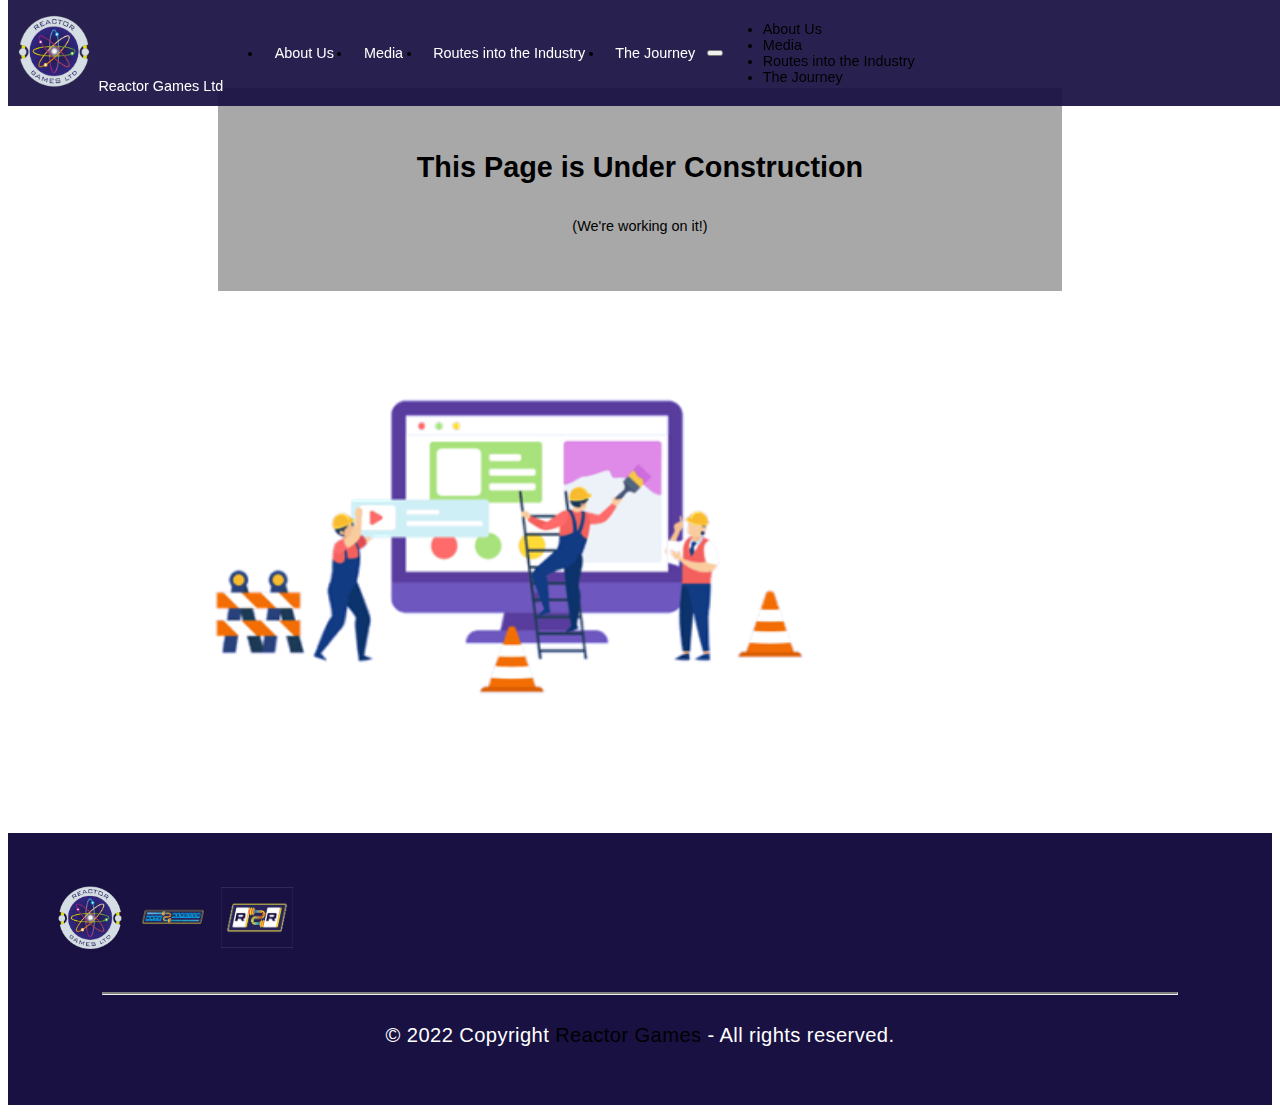
<file: media.html>
<!doctype html>
<html lang="en">

<head>
    <meta charset="utf-8">
    <meta name="viewport" content="width=device-width, initial-scale=1">
    <title>This Page is Under Construction</title>
    <link rel="stylesheet" href="style.css">
    <link href="https://cdn.jsdelivr.net/npm/bootstrap@5.2.2/dist/css/bootstrap.min.css" rel="stylesheet"
        integrity="sha384-Zenh87qX5JnK2Jl0vWa8Ck2rdkQ2Bzep5IDxbcnCeuOxjzrPF/et3URy9Bv1WTRi" crossorigin="anonymous">
    <link rel="stylesheet" href="https://cdn.jsdelivr.net/npm/bootstrap-icons@1.9.1/font/bootstrap-icons.css"
        integrity="sha384-xeJqLiuOvjUBq3iGOjvSQSIlwrpqjSHXpduPd6rQpuiM3f5/ijby8pCsnbu5S81n" crossorigin="anonymous">

    <link rel="preconnect" href="https://fonts.googleapis.com">
    <link rel="preconnect" href="https://fonts.gstatic.com" crossorigin>
    <link href="https://fonts.googleapis.com/css2?family=Yanone+Kaffeesatz:wght@200;400&display=swap" rel="stylesheet">
</head>

<body>

    <header id="page__header">
        <nav id="page__header--navigation">

            <div class="container">
                <a id="page__header--logo" href="index.html">
                    <img src="assets/images/RGLlogo.png" alt="Logo for Reactor Games Ltd" width='80' height='80' />
                    Reactor Games Ltd
                </a>

                <ul id="navigation__list" class="navbar-nav ms-auto">
                    <li class="navigation__list-item">
                        <a href="about.html" class="nav-link">About Us</a>
                    </li>
                    <li class="navigation__list-item">
                        <a href="#media" class="nav-link">Media</a>
                    </li>
                    <li class="navigation__list-item">
                        <a href="#routes" class="nav-link">Routes into the Industry</a>
                    </li>
                    <li class="navigation__list-item">
                        <a href="stem.html" class="nav-link">The Journey</a>
                    </li>
                </ul>


                <!-- This is creating the "Hamburger menu". the toggle make it a collapsable object, target tells it would to collapse -->
                <button class="navbar-toggler" data-bs-toggle="collapse" data-bs-target="#navmenu">
                    <span class="navbar-toggler-icon"></span>
                </button>

                <div class="collapse navbar-collapse" id="navmenu">
                    <ul class="navbar-nav ms-auto">
                        <li class="nav-item">
                            <a href="#about" class="nav-link">About Us</a>
                        </li>
                        <li class="nav-item">
                            <a href="#media" class="nav-link">Media</a>
                        </li>
                        <li class="nav-item">
                            <a href="#routes" class="nav-link">Routes into the Industry</a>
                        </li>
                        <li class="nav-item">
                            <a href="stem.html" class="nav-link">The Journey</a>
                        </li>
                    </ul>
                </div>

            </div>
        </nav>
    </header>


    <main id="media_page__main-content">
        <div class="jumbotron">
            <div class="container">
                <h1>This Page is Under Construction</h1>
                <p class="text-center">(We're working on it!)</p>
            </div>
        </div>

        

        <div class="text-center">
            

            <img src="assets/images/Miscellaneous/construction.png" alt="card" width="1000"/>



        </div>

        

    </main>

    <footer>
        <div class="container">
            <ul id="footer--logos-list">
                <li><img src="assets/images/RGLlogo.png" alt=""></li>
                <li><img src="assets/images/Logo/r2rFullClear.png" alt=""></li>
                <li><img src="assets/images/Logo/r2rSmallClear.png" alt=""></li>
            </ul>

            <ul id="footer--social-media-list">
                <li>
                    <a role="button">
                        <i class="bi bi-linkedin"></i>
                    </a>

                </li>

                <li>

                    <a role="button">
                        <i class="bi bi-instagram"></i>
                    </a>
                </li>
            </ul>
        </div>

        <hr class="my-3">

        <div class="footer--copyright">
            <p>
                © 2022 Copyright <a class="text-white" href="#">Reactor Games</a> - All rights reserved.
            </p>
        </div>

    </footer>



    <script src="https://cdn.jsdelivr.net/npm/bootstrap@5.2.2/dist/js/bootstrap.bundle.min.js"
        integrity="sha384-OERcA2EqjJCMA+/3y+gxIOqMEjwtxJY7qPCqsdltbNJuaOe923+mo//f6V8Qbsw3"
        crossorigin="anonymous"></script>
</body>

</html>
</file>
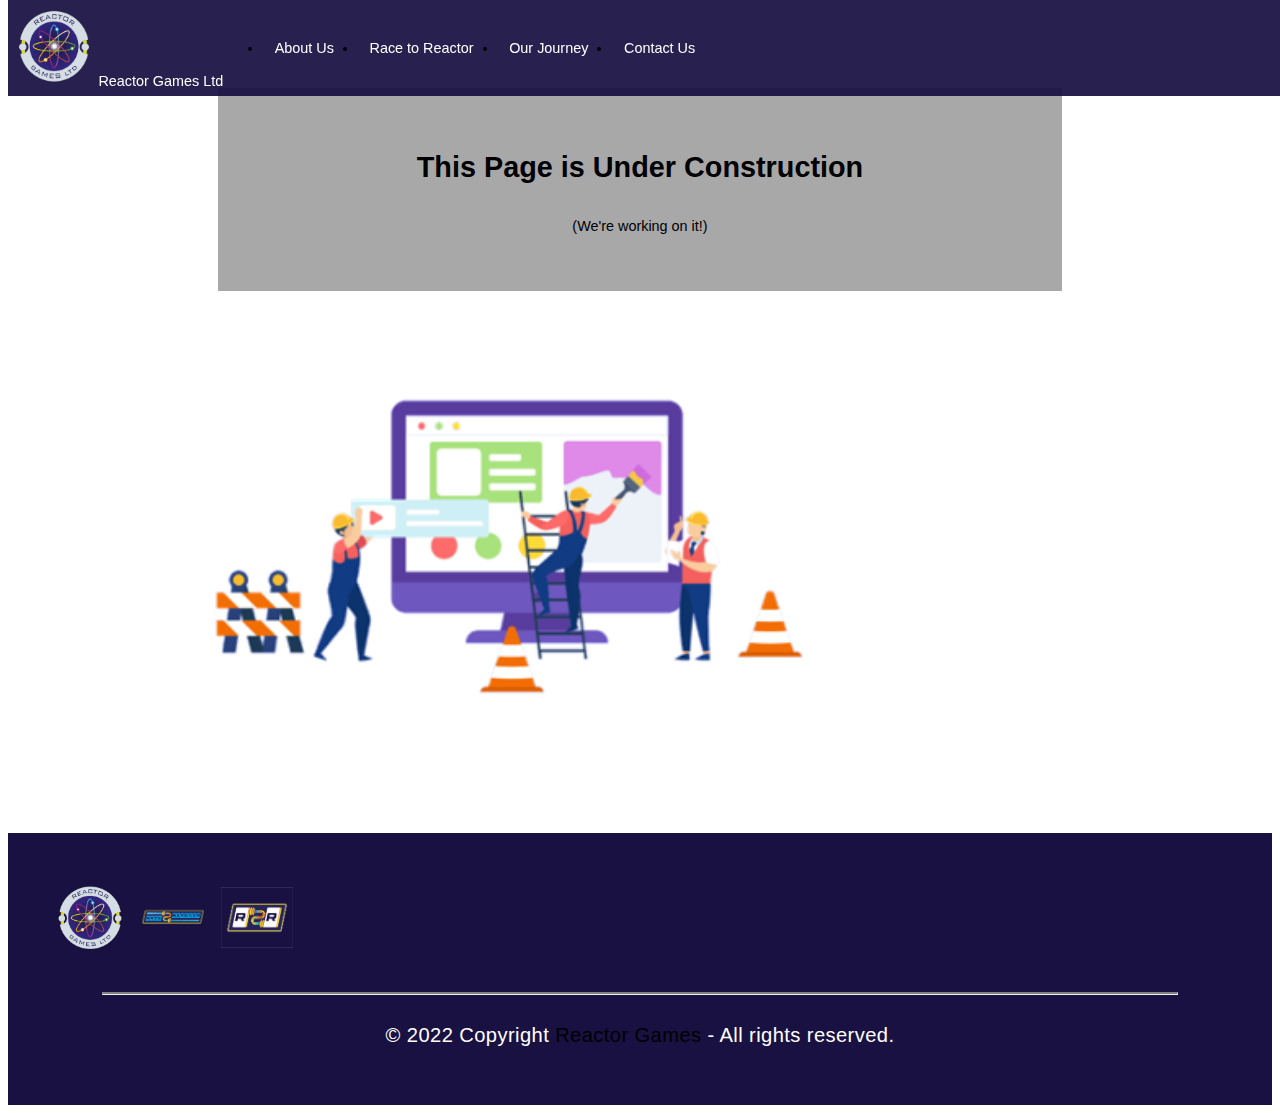
<file: placeholder.html>
<!doctype html>
<html lang="en">

<head>
    <meta charset="utf-8">
    <meta name="viewport" content="width=device-width, initial-scale=1">
    <title>This Page is Under Construction</title>
    <link rel="stylesheet" href="style.css">
    <link href="https://cdn.jsdelivr.net/npm/bootstrap@5.2.2/dist/css/bootstrap.min.css" rel="stylesheet"
        integrity="sha384-Zenh87qX5JnK2Jl0vWa8Ck2rdkQ2Bzep5IDxbcnCeuOxjzrPF/et3URy9Bv1WTRi" crossorigin="anonymous">
    <link rel="stylesheet" href="https://cdn.jsdelivr.net/npm/bootstrap-icons@1.9.1/font/bootstrap-icons.css"
        integrity="sha384-xeJqLiuOvjUBq3iGOjvSQSIlwrpqjSHXpduPd6rQpuiM3f5/ijby8pCsnbu5S81n" crossorigin="anonymous">

    <link rel="preconnect" href="https://fonts.googleapis.com">
    <link rel="preconnect" href="https://fonts.gstatic.com" crossorigin>
    <link href="https://fonts.googleapis.com/css2?family=Yanone+Kaffeesatz:wght@200;400&display=swap" rel="stylesheet">
</head>

<body>

    <header id="page__header">
        <nav id="page__header--navigation">

            <div class="container">
                <a id="page__header--logo" href="index.html">
                    <img src="assets/images/RGLlogo.png" alt="Logo for Reactor Games Ltd" width='80' height='80' />
                    Reactor Games Ltd
                </a>

                <ul id="navigation__list" class="navbar-nav ms-auto">
                    <li class="navigation__list-item">
                        <a href="about.html" class="nav-link">About Us</a>
                    </li>
                    <li class="navigation__list-item">
                        <a href="product.html" class="nav-link">Race to Reactor</a>
                    </li>
                    <li class="navigation__list-item">
                        <a href="journey.html" class="nav-link">Our Journey</a>
                    </li>
                    <li class="navigation__list-item">
                        <a href="contact.html" class="nav-link">Contact Us</a>
                    </li>
                </ul>



            </div>
        </nav>
    </header>


    <main id="media_page__main-content">
        <div class="jumbotron">
            <div class="container">
                <h1>This Page is Under Construction</h1>
                <p class="text-center">(We're working on it!)</p>
            </div>
        </div>

        

        <div class="text-center">
            

            <img src="assets/images/Miscellaneous/construction.png" alt="card" width="1000"/>



        </div>

        

    </main>

    <footer>
        <div class="container">
            <ul id="footer--logos-list">
                <li><img src="assets/images/RGLlogo.png" alt=""></li>
                <li><img src="assets/images/Logo/r2rFullClear.png" alt=""></li>
                <li><img src="assets/images/Logo/r2rSmallClear.png" alt=""></li>
            </ul>

            <ul id="footer--social-media-list">
                <li>
                    <a href="https://www.instagram.com/reactor.games/" role="button">
                        <i class="bi bi-linkedin"></i>
                    </a>

                </li>

                <li>

                    <a href="https://www.linkedin.com/company/reactorgames/" role="button">
                        <i class="bi bi-instagram"></i>
                    </a>
                </li>
            </ul>
        </div>

        <hr class="my-3">

        <div class="footer--copyright">
            <p>
                © 2022 Copyright <a class="text-white" href="#">Reactor Games</a> - All rights reserved.
            </p>
        </div>

    </footer>



    <script src="https://cdn.jsdelivr.net/npm/bootstrap@5.2.2/dist/js/bootstrap.bundle.min.js"
        integrity="sha384-OERcA2EqjJCMA+/3y+gxIOqMEjwtxJY7qPCqsdltbNJuaOe923+mo//f6V8Qbsw3"
        crossorigin="anonymous"></script>
</body>

</html>
</file>
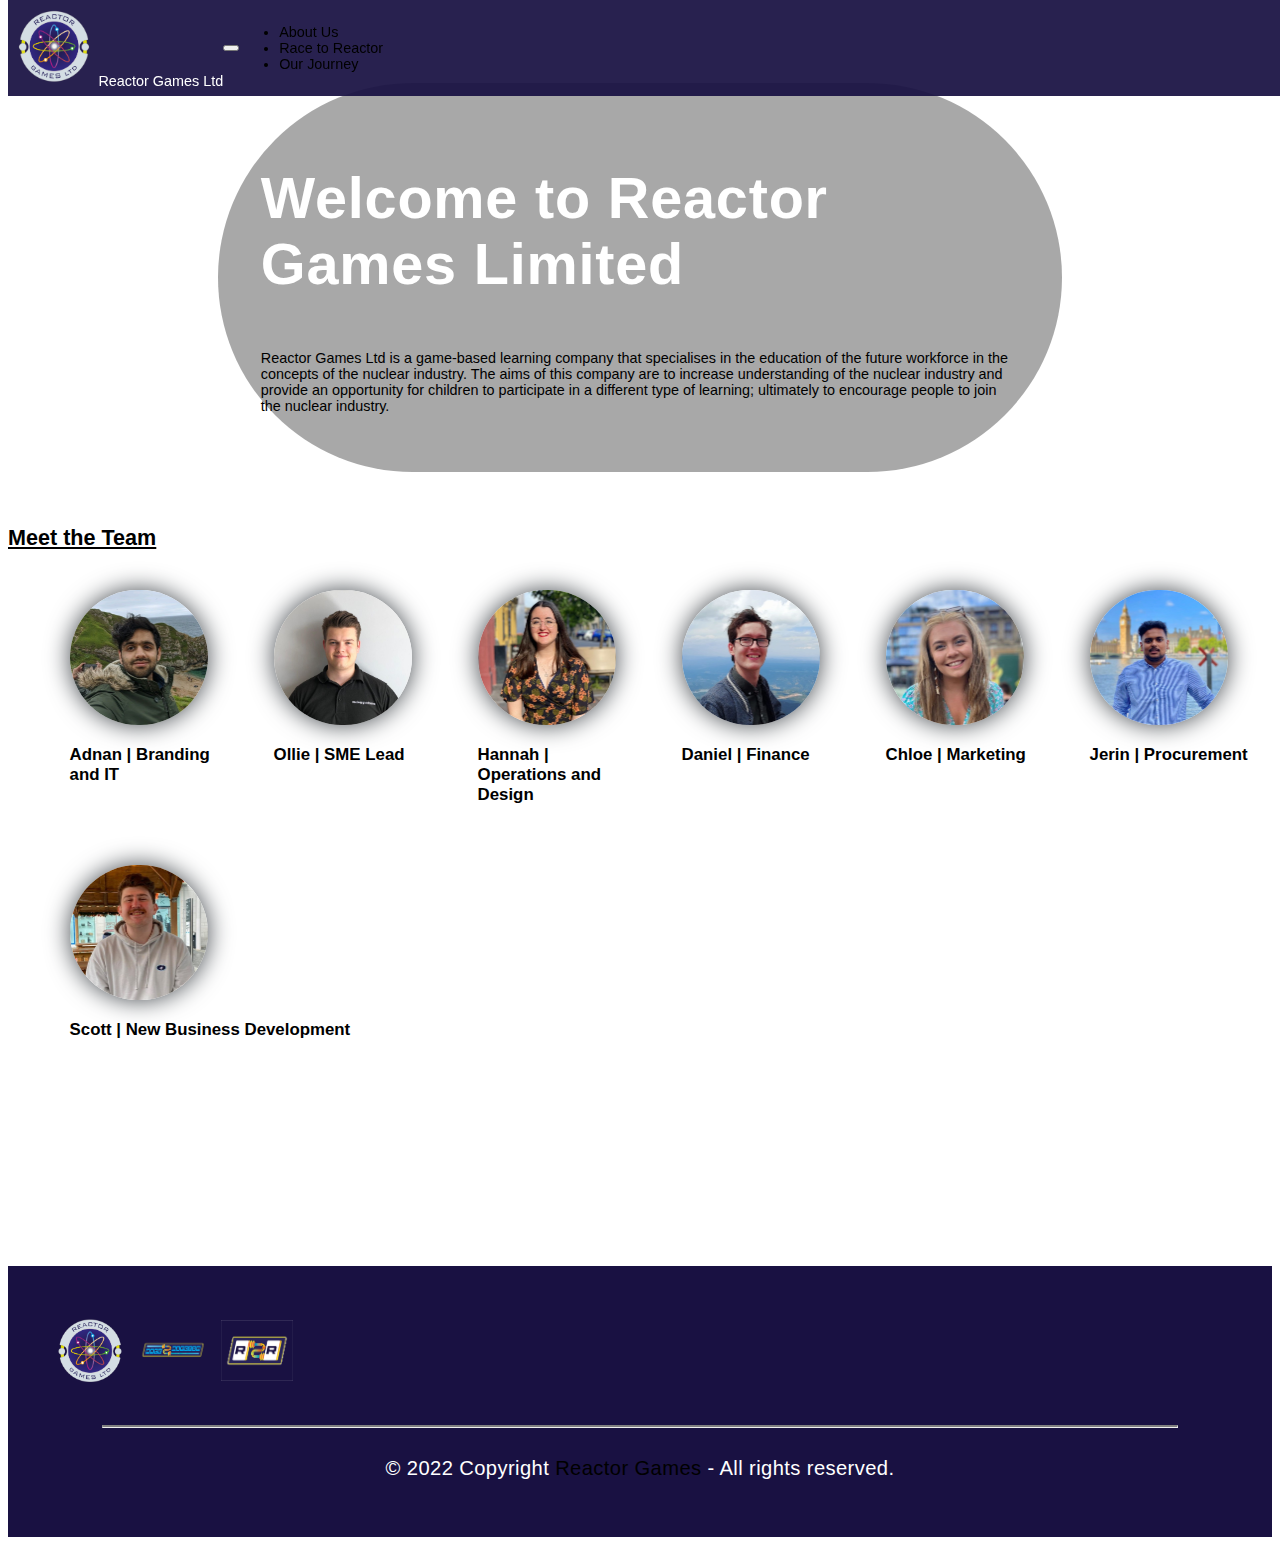
<file: routes.html>
<!doctype html>
<html lang="en">

<head>
    <meta charset="utf-8">
    <meta name="viewport" content="width=device-width, initial-scale=1">
    <title>About Us</title>
    <link rel="stylesheet" href="style.css">
    <link href="https://cdn.jsdelivr.net/npm/bootstrap@5.2.2/dist/css/bootstrap.min.css" rel="stylesheet"
        integrity="sha384-Zenh87qX5JnK2Jl0vWa8Ck2rdkQ2Bzep5IDxbcnCeuOxjzrPF/et3URy9Bv1WTRi" crossorigin="anonymous">
    <link rel="stylesheet" href="https://cdn.jsdelivr.net/npm/bootstrap-icons@1.9.1/font/bootstrap-icons.css"
        integrity="sha384-xeJqLiuOvjUBq3iGOjvSQSIlwrpqjSHXpduPd6rQpuiM3f5/ijby8pCsnbu5S81n" crossorigin="anonymous">

    <link rel="preconnect" href="https://fonts.googleapis.com">
    <link rel="preconnect" href="https://fonts.gstatic.com" crossorigin>
    <link href="https://fonts.googleapis.com/css2?family=Yanone+Kaffeesatz:wght@200;400&display=swap" rel="stylesheet">
</head>

<body>

    <header id="page__header">

        <!-- This is my navbar -->
        <nav id="page__header--navigation" class="navbar navbar-expand-lg"> <!-- Navbar -->

            <div class="container"> <!-- Container -->

                <a id="page__header--logo" href="index.html"> 
                    <img src="assets/images/RGLlogo.png" alt="Logo for Reactor Games Ltd" width='80' height='80' />
                    Reactor Games Ltd
                </a> <!-- Logo -->

                <!-- This is creating the "Hamburger menu". the toggle make it a collapsable object, target tells it would to collapse -->
                <button class="navbar-toggler" data-bs-toggle="collapse" data-bs-target="#navigation__list">
                    <span class="navbar-toggler-icon"></span>
                </button>

                <div class="collapse navbar-collapse" id="navigation__list">
                    <ul class="navbar-nav ms-auto"> <!-- Navbar list -->
                        <li class="navigation__list-item">
                            <a href="about.html" class="nav-link">About Us</a>
                        </li> 
                        <li class="navigation__list-item">
                            <a href="product.html" class="nav-link">Race to Reactor</a>
                        </li>
                        <li class="navigation__list-item">
                            <a href="journey.html" class="nav-link">Our Journey</a>
                        </li>
                    </ul>
                </div>

            

                

            </div>
        </nav>
    </header>


    <main id="about_page__main-content">
        <div class="jumbotron">
            <div class="container">
                <h1>Welcome to Reactor Games Limited</h1>
                <p class="text-center">Reactor Games Ltd is a game-based learning company that specialises in the education of the future
                workforce in the concepts of the nuclear industry. The aims of this company are to increase
                understanding of the nuclear industry and provide an opportunity for children to participate in a
                different type of learning; ultimately to encourage people to join the nuclear industry.</p>
            </div>
        </div>

        

        <div class="team">
            <h2 class="text-center">Meet the Team</h2>
        
            <ul class="team-list">
                <li class="team-list--item">
                    <img src="assets/images/team/adnan.jpg" alt="card" />
                     <h3 class="text-center">Adnan | Branding and IT</h3>
                </li>
                <li class="team-list--item">
                    <img src="assets/images/team/ollie.jpg" alt="card" />
                    <h3 class="text-center">Ollie | SME Lead</h3>
                </li>
                <li class="team-list--item">
                    <img src="assets/images/team/hannah.jpg" alt="card" />
                    <h3 class="text-center">Hannah | Operations and Design</h3>
                </li>
                <li class="team-list--item">
                    <img src="assets/images/team/daniel.jpg" alt="card" />
                    <h3 class="text-center">Daniel | Finance</h3>
                </li>
                <li class="team-list--item">
                    <img src="assets/images/team/chloe.jpg" alt="card" />
                    <h3 class="text-center">Chloe | Marketing</h3>
                </li>
                <li class="team-list--item">
                    <img src="assets/images/team/jerin.jpg" alt="card" />
                    <h3 class="text-center">Jerin | Procurement</h3>
                </li>
                <li class="team-list--item">
                    <img src="assets/images/team/scott.jpg" alt="card" />
                    <h3 class="text-center">Scott | New Business Development</h3>
                </li>

            </ul>
        </div>

        

    </main>

    <footer>
        <div class="container">
            <ul id="footer--logos-list">
                <li><img src="assets/images/RGLlogo.png" alt=""></li>
                <li><img src="assets/images/Logo/r2rFullClear.png" alt=""></li>
                <li><img src="assets/images/Logo/r2rSmallClear.png" alt=""></li>
            </ul>

            <ul id="footer--social-media-list">
                <li>
                    <a href="https://www.instagram.com/reactor.games/" role="button">
                        <i class="bi bi-linkedin"></i>
                    </a>

                </li>

                <li>

                    <a href="https://www.linkedin.com/company/reactorgames/" role="button">
                        <i class="bi bi-instagram"></i>
                    </a>
                </li>
            </ul>
        </div>

        <hr class="my-3">

        <div class="footer--copyright">
            <p>
                © 2022 Copyright <a class="text-white" href="#">Reactor Games</a> - All rights reserved.
            </p>
        </div>

    </footer>



    <script src="https://cdn.jsdelivr.net/npm/bootstrap@5.2.2/dist/js/bootstrap.bundle.min.js"
        integrity="sha384-OERcA2EqjJCMA+/3y+gxIOqMEjwtxJY7qPCqsdltbNJuaOe923+mo//f6V8Qbsw3"
        crossorigin="anonymous"></script>
</body>

</html>
</file>
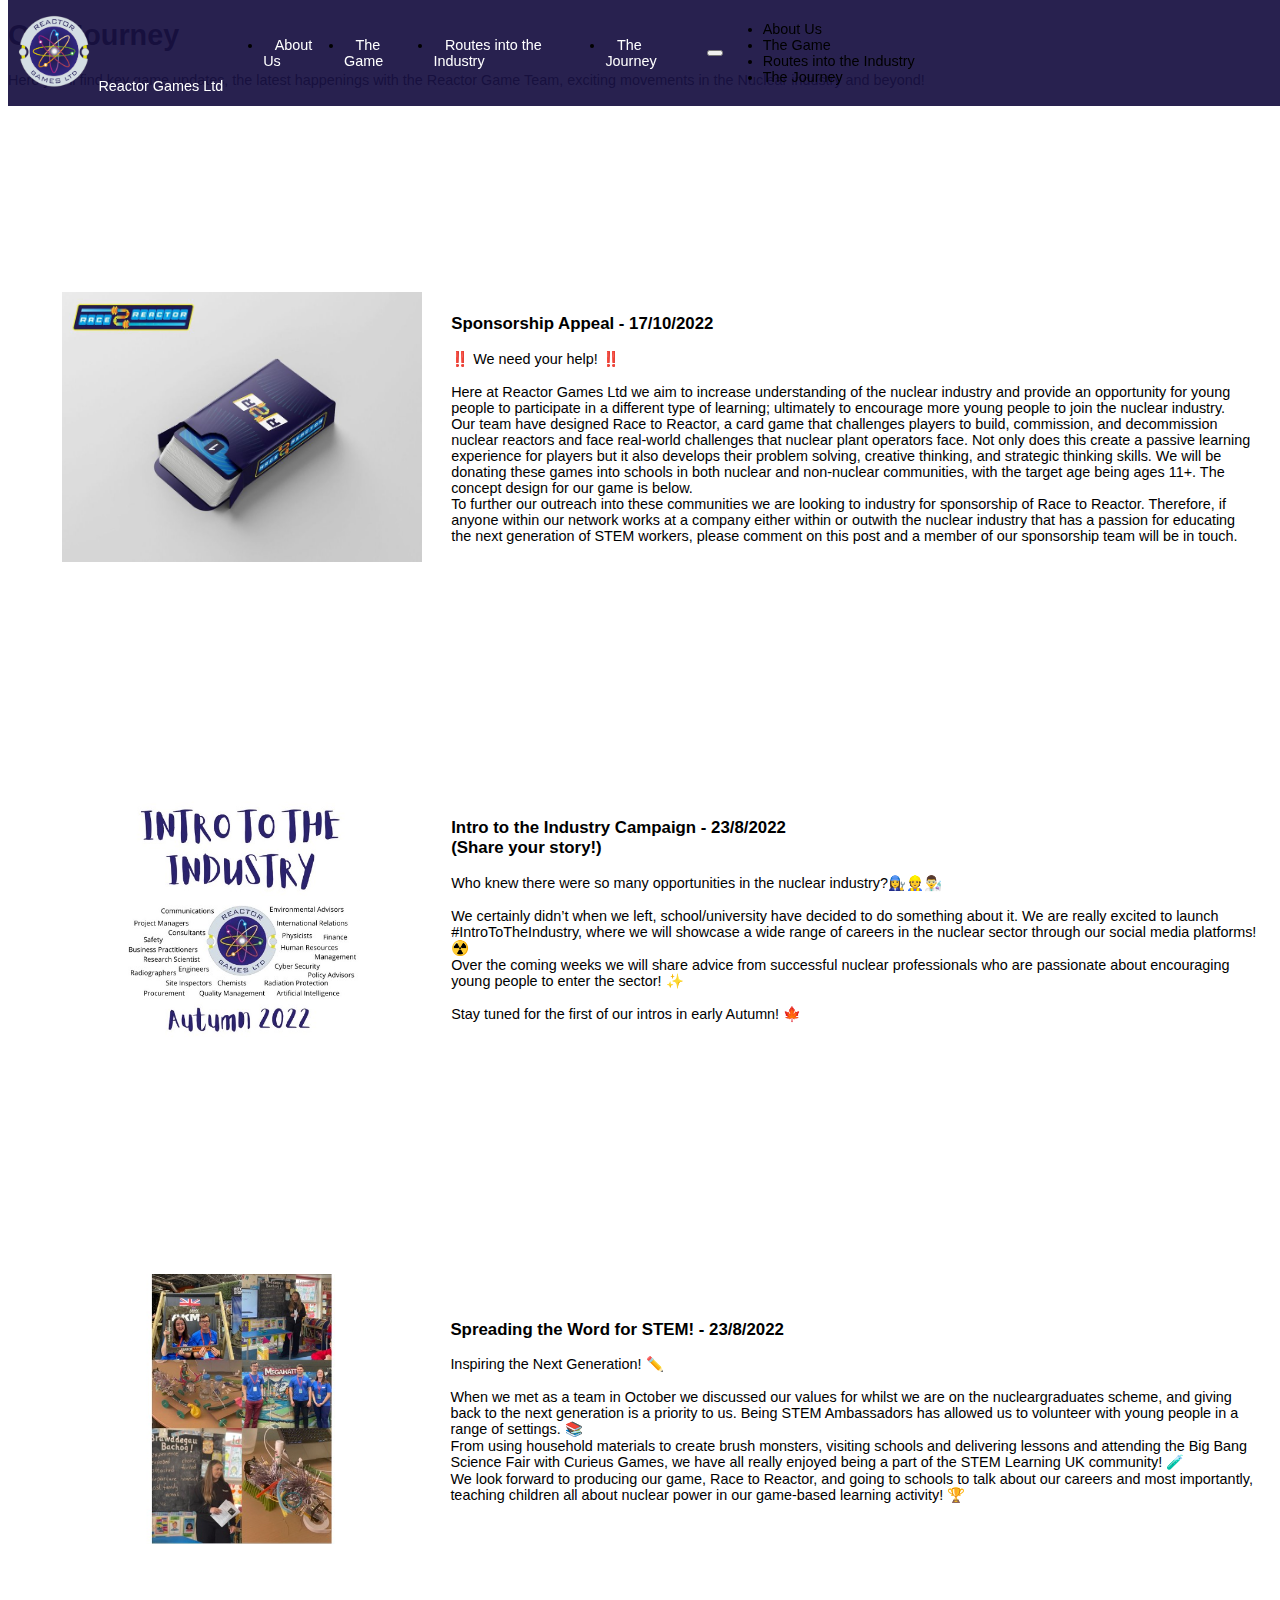
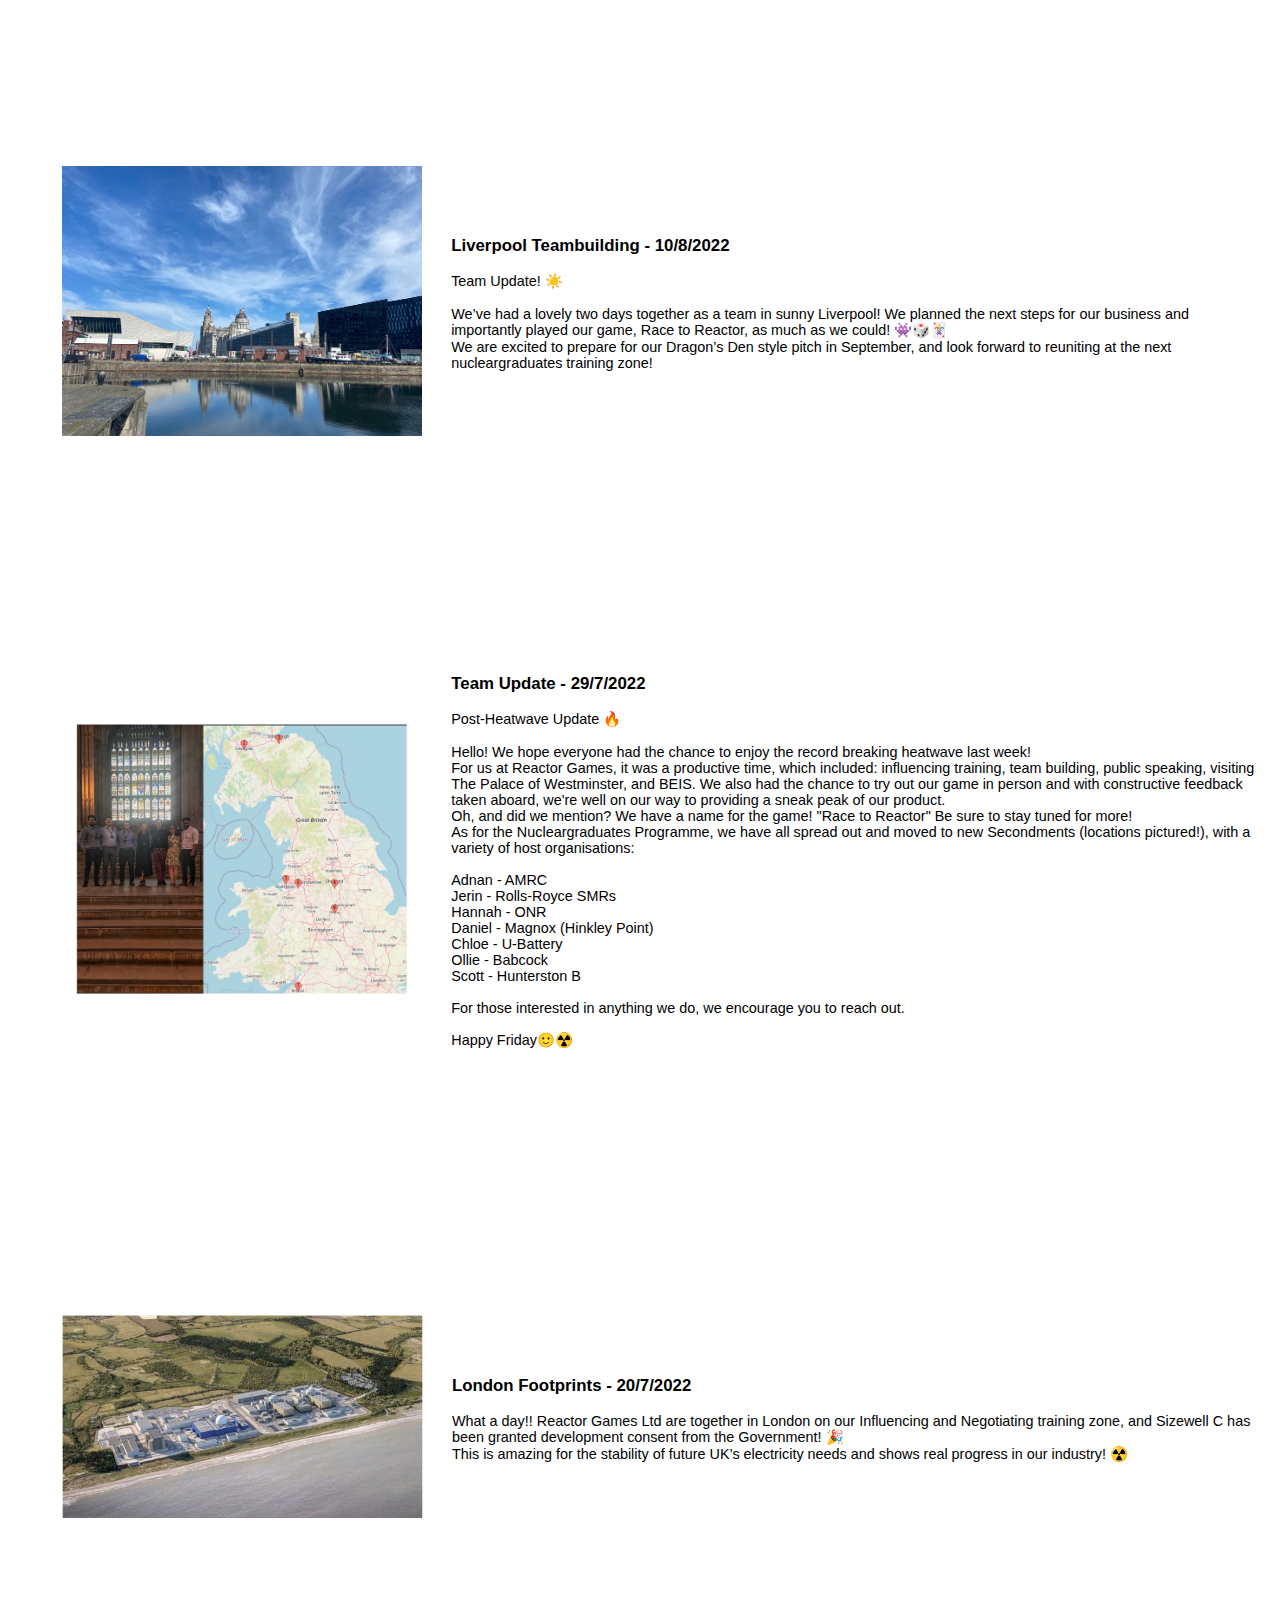
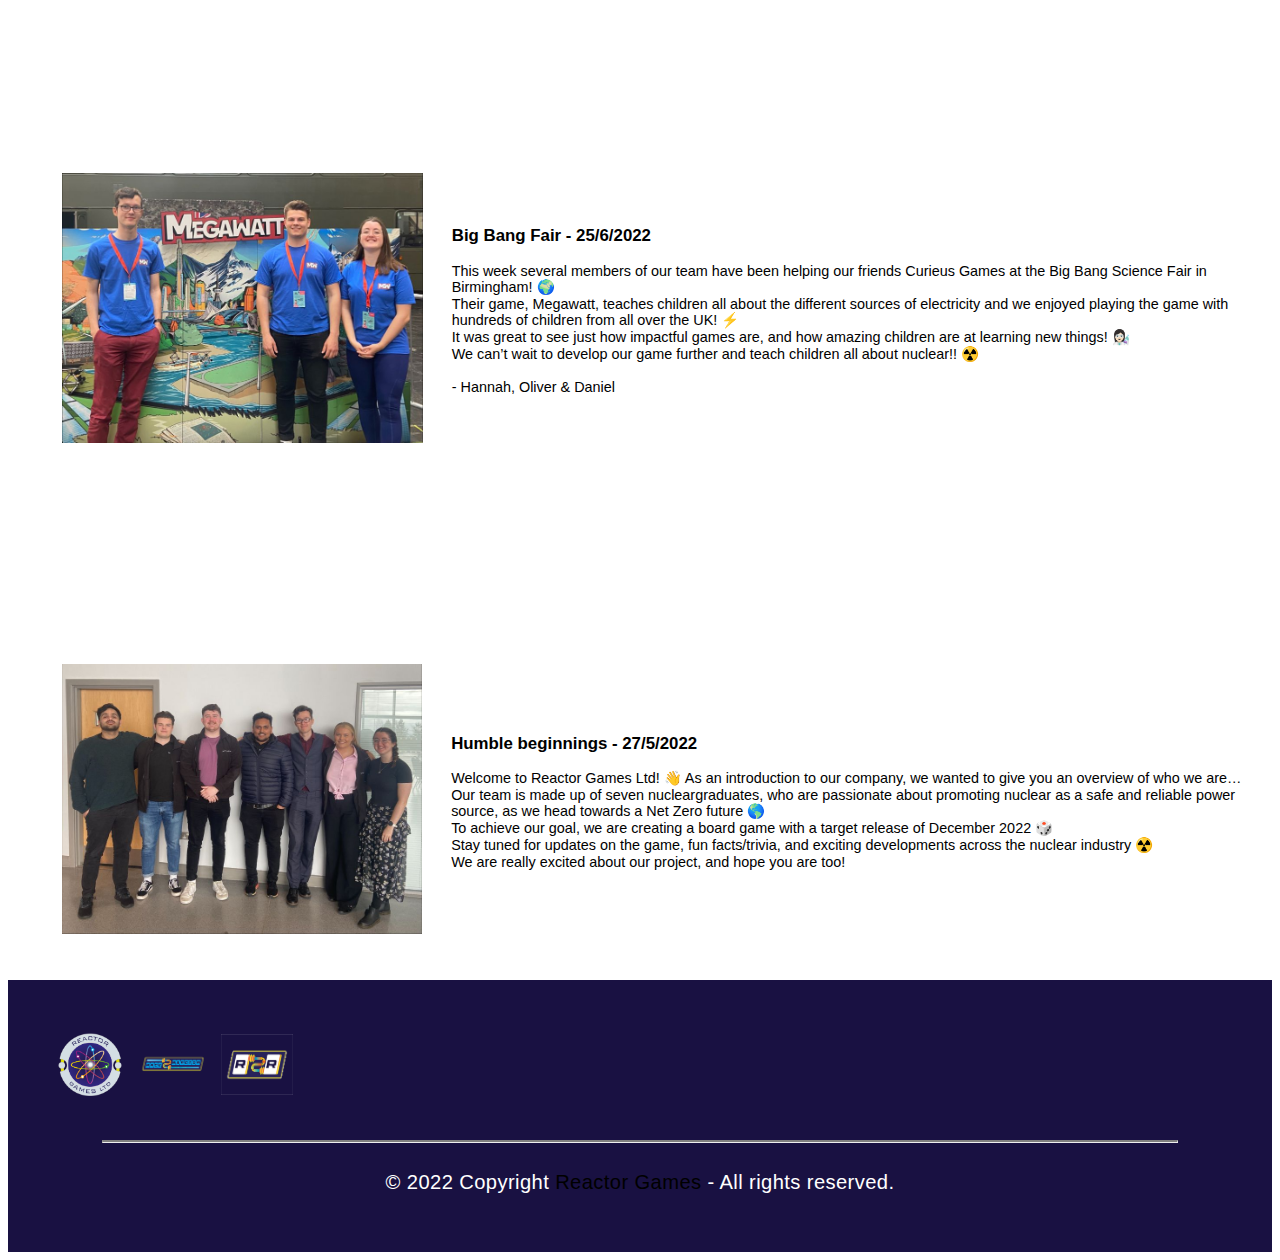
<file: stem.html>
<!doctype html>
<html lang="en">

<head>
    <meta charset="utf-8">
    <meta name="viewport" content="width=device-width, initial-scale=1">
    <title>About Us</title>
    <link rel="stylesheet" href="style.css">
    <link href="https://cdn.jsdelivr.net/npm/bootstrap@5.2.2/dist/css/bootstrap.min.css" rel="stylesheet"
        integrity="sha384-Zenh87qX5JnK2Jl0vWa8Ck2rdkQ2Bzep5IDxbcnCeuOxjzrPF/et3URy9Bv1WTRi" crossorigin="anonymous">
    <link rel="stylesheet" href="https://cdn.jsdelivr.net/npm/bootstrap-icons@1.9.1/font/bootstrap-icons.css"
        integrity="sha384-xeJqLiuOvjUBq3iGOjvSQSIlwrpqjSHXpduPd6rQpuiM3f5/ijby8pCsnbu5S81n" crossorigin="anonymous">

    <link rel="preconnect" href="https://fonts.googleapis.com">
    <link rel="preconnect" href="https://fonts.gstatic.com" crossorigin>
    <link href="https://fonts.googleapis.com/css2?family=Yanone+Kaffeesatz:wght@200;400&display=swap" rel="stylesheet">
</head>

<body>

    <header id="page__header">
        <nav id="page__header--navigation">

            <div class="container">
                <a id="page__header--logo" href="index.html">
                    <img src="assets/images/RGLlogo.png" alt="Logo for Reactor Games Ltd" width='80' height='80' />
                    Reactor Games Ltd
                </a>

                <ul id="navigation__list" class="navbar-nav ms-auto">
                    <li class="navigation__list-item">
                        <a href="about.html" class="nav-link">About Us</a>
                    </li>
                    <li class="navigation__list-item">
                        <a href="product.html" class="nav-link">The Game</a>
                    </li>
                    <li class="navigation__list-item">
                        <a href="#routes" class="nav-link">Routes into the Industry</a>
                    </li>
                    <li class="navigation__list-item">
                        <a href="stem.html" class="nav-link">The Journey</a>
                    </li>
                </ul>


                <!-- This is creating the "Hamburger menu". the toggle make it a collapsable object, target tells it would to collapse -->
                <button class="navbar-toggler" data-bs-toggle="collapse" data-bs-target="#navmenu">
                    <span class="navbar-toggler-icon"></span>
                </button>

                <div class="collapse navbar-collapse" id="navmenu">
                    <ul class="navbar-nav ms-auto">
                        <li class="nav-item">
                            <a href="#about" class="nav-link">About Us</a>
                        </li>
                        <li class="nav-item">
                            <a href="product.html" class="nav-link">The Game</a>
                        </li>
                        <li class="nav-item">
                            <a href="#routes" class="nav-link">Routes into the Industry</a>
                        </li>
                        <li class="nav-item">
                            <a href="stem.html" class="nav-link">The Journey</a>
                        </li>
                    </ul>
                </div>

            </div>
        </nav>
    </header>


    <main id="stem_page__main-content">
        
        
        <div class="jumbotron">
            <div class="container">
                <h1>Our Journey</h1>
                <p class="text-center">Here you'll find key game updates, the latest happenings with the Reactor Game Team, 
                    exciting movements in the Nuclear industry and beyond!</p>
            </div>
        </div>

        <div class="container">
            <ul class="newsitem">
                <li class="newsitem-single"><img src="assets/images/stem/sponsorhelp.jpeg" alt="megawatt"></li>
                <li class="newsitem-single"><h3>Sponsorship Appeal  - 17/10/2022</h3>
                    <p>‼️ We need your help! ‼️ <br><br>

                        Here at Reactor Games Ltd we aim to increase understanding of the nuclear industry and provide an opportunity for young people to participate in a different type of learning; ultimately to encourage more young people to join the nuclear industry.
                        <br>
                        Our team have designed Race to Reactor, a card game that challenges players to build, commission, and decommission nuclear reactors and face real-world challenges that nuclear plant operators face. Not only does this create a passive learning experience for players but it also develops their problem solving, creative thinking, and strategic thinking skills. We will be donating these games into schools in both nuclear and non-nuclear communities, with the target age being ages 11+. The concept design for our game is below.
                        <br>
                        To further our outreach into these communities we are looking to industry for sponsorship of Race to Reactor. Therefore, if anyone within our network works at a company either within or outwith the nuclear industry that has a passion for educating the next generation of STEM workers, please comment on this post and a member of our sponsorship team will be in touch.</p></li>
            </ul>
        </div>

        <div class="container">
            <ul class="newsitem">
                <li class="newsitem-single"><img src="assets/images/stem/introtoindustrycampaign.jpg" alt="megawatt"></li>
                <li class="newsitem-single"><h3>Intro to the Industry Campaign  - 23/8/2022<br>(Share your story!)</h3>
                    <p>Who knew there were so many opportunities in the nuclear industry?👩‍🔧👷👨‍🔬 <br><br>

                        We certainly didn’t when we left, school/university have decided to do something about it. We are really excited to launch #IntroToTheIndustry, where we will showcase a wide range of careers in the nuclear sector through our social media platforms! ☢️
                        <br>
                        Over the coming weeks we will share advice from successful nuclear professionals who are passionate about encouraging young people to enter the sector! ✨
                        <br><br>
                        Stay tuned for the first of our intros in early Autumn! 🍁</p></li>
            </ul>
        </div>

        <div class="container">
            <ul class="newsitem">
                <li class="newsitem-single"><img src="assets/images/stem/stemambassadors.jpg" alt="megawatt"></li>
                <li class="newsitem-single"><h3>Spreading the Word for STEM!  - 23/8/2022</h3>
                    <p>Inspiring the Next Generation! ✏️ <br><br>

                        When we met as a team in October we discussed our values for whilst we are on the nucleargraduates scheme, and giving back to the next generation is a priority to us. Being STEM Ambassadors has allowed us to volunteer with young people in a range of settings. 📚
                        <br>                        
                        From using household materials to create brush monsters, visiting schools and delivering lessons and attending the Big Bang Science Fair with Curieus Games, we have all really enjoyed being a part of the STEM Learning UK community! 🧪
                        <br>
                        We look forward to producing our game, Race to Reactor, and going to schools to talk about our careers and most importantly, teaching children all about nuclear power in our game-based learning activity! 🏆</p></li>
            </ul>
        </div>

        <div class="container">
            <ul class="newsitem">
                <li class="newsitem-single"><img src="assets/images/stem/liverpool.jpeg" alt="megawatt"></li>
                <li class="newsitem-single"><h3>Liverpool Teambuilding  - 10/8/2022</h3>
                    <p>Team Update! ☀️ <br><br>

                        We’ve had a lovely two days together as a team in sunny Liverpool! We planned the next steps for our business and importantly played our game, Race to Reactor, as much as we could! 👾🎲🃏
                        <br>
                        We are excited to prepare for our Dragon’s Den style pitch in September, and look forward to reuniting at the next nucleargraduates training zone!
                        </p></li>
            </ul>
        </div>

        <div class="container">
            <ul class="newsitem">
                <li class="newsitem-single"><img src="assets/images/stem/secondmenttwo.jpeg" alt="megawatt"></li>
                <li class="newsitem-single"><h3>Team Update  - 29/7/2022</h3>
                    <p>Post-Heatwave Update 🔥<br><br>

                        Hello! We hope everyone had the chance to enjoy the record breaking heatwave last week!
                        <br>
                        For us at Reactor Games, it was a productive time, which included: influencing training, team building, public speaking, visiting The Palace of Westminster, and BEIS. We also had the chance to try out our game in person and with constructive feedback taken aboard, we're well on our way to providing a sneak peak of our product.
                        <br>
                        Oh, and did we mention? We have a name for the game! "Race to Reactor" Be sure to stay tuned for more!
                        <br>
                        As for the Nucleargraduates Programme, we have all spread out and moved to new Secondments (locations pictured!), with a variety of host organisations:
                        <br>
                        <br>Adnan - AMRC
                        <br>Jerin - Rolls-Royce SMRs
                        <br>Hannah - ONR
                        <br>Daniel - Magnox (Hinkley Point)
                        <br>Chloe - U-Battery
                        <br>Ollie - Babcock
                        <br>Scott - Hunterston B
                        
                        <br><br>For those interested in anything we do, we encourage you to reach out.
                        
                        <br><br>Happy Friday🙂☢️</p></li>
            </ul>
        </div>

        

        <div class="container">
            <ul class="newsitem">
                <li class="newsitem-single"><img src="assets/images/stem/londonfootprints.jpeg" alt="megawatt"></li>
                <li class="newsitem-single"><h3>London Footprints  - 20/7/2022</h3>
                    <p>What a day!! Reactor Games Ltd are together in London on our Influencing and Negotiating training zone, and Sizewell C has been granted development consent from the Government! 🎉
                        <br>
                        This is amazing for the stability of future UK’s electricity needs and shows real progress in our industry! ☢️</p></li>
            </ul>
        </div>

        <div class="container">
            <ul class="newsitem">
                <li class="newsitem-single"><img src="assets/images/stem/megawatt.jpeg" alt="megawatt"></li>
                <li class="newsitem-single"><h3>Big Bang Fair - 25/6/2022</h3>
                    <p>This week several members of our team have been helping our friends Curieus Games at the Big Bang Science Fair in Birmingham! 🌍
                        <br>
                        Their game, Megawatt, teaches children all about the different sources of electricity and we enjoyed playing the game with hundreds of children from all over the UK! ⚡️
                        <br>
                        It was great to see just how impactful games are, and how amazing children are at learning new things! 👩🏻‍🔬
                        <br>
                        We can’t wait to develop our game further and teach children all about nuclear!! ☢️
                        <br><br>
                        - Hannah, Oliver & Daniel</p></li>
            </ul>
        </div>
        
        <div class="container">
            <ul class="newsitem">
                <li class="newsitem-single"><img src="assets/images/stem/formation.jpeg" alt="megawatt"></li>
                <li class="newsitem-single"><h3>Humble beginnings  - 27/5/2022</h3>
                    <p>Welcome to Reactor Games Ltd! 👋 As an introduction to our company, we wanted to give you an overview of who we are…
                        <br>
                        Our team is made up of seven nucleargraduates, who are passionate about promoting nuclear as a safe and reliable power source, as we head towards a Net Zero future 🌎
                        <br>
                        To achieve our goal, we are creating a board game with a target release of December 2022 🎲
                        <br>
                        Stay tuned for updates on the game, fun facts/trivia, and exciting developments across the nuclear industry ☢️
                        <br>
                        We are really excited about our project, and hope you are too!</p></li>
            </ul>
        </div>

        
        

    </main>

    <footer>
        <div class="container">
            <ul id="footer--logos-list">
                <li><img src="assets/images/RGLlogo.png" alt=""></li>
                <li><img src="assets/images/Logo/r2rFullClear.png" alt=""></li>
                <li><img src="assets/images/Logo/r2rSmallClear.png" alt=""></li>
            </ul>

            <ul id="footer--social-media-list">
                <li>
                    <a role="button">
                        <i class="bi bi-linkedin"></i>
                    </a>

                </li>

                <li>

                    <a role="button">
                        <i class="bi bi-instagram"></i>
                    </a>
                </li>
            </ul>
        </div>

        <hr class="my-3">

        <div class="footer--copyright">
            <p>
                © 2022 Copyright <a class="text-white" href="#">Reactor Games</a> - All rights reserved.
            </p>
        </div>

    </footer>



    <script src="https://cdn.jsdelivr.net/npm/bootstrap@5.2.2/dist/js/bootstrap.bundle.min.js"
        integrity="sha384-OERcA2EqjJCMA+/3y+gxIOqMEjwtxJY7qPCqsdltbNJuaOe923+mo//f6V8Qbsw3"
        crossorigin="anonymous"></script>
</body>

</html>
</file>
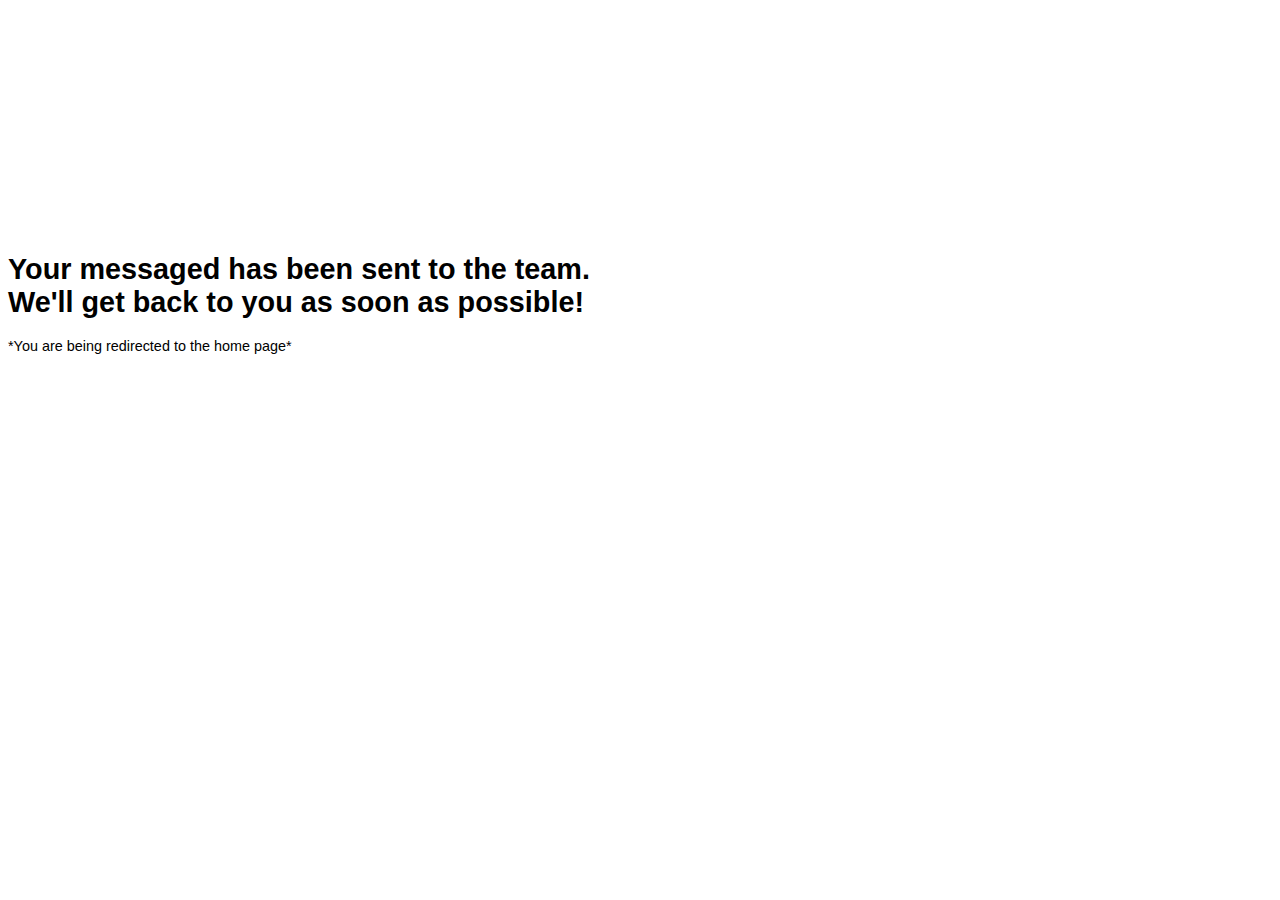
<file: thankyou.html>
<!doctype html>
<html lang="en">

<head>
    <meta charset="utf-8">
    <meta name="viewport" content="width=device-width">
    <title>Thank You</title>
    <meta http-equiv = "refresh" content = "5; url = https://reactorgames.co.uk" />
    <link rel="stylesheet" href="style.css">
    <link href="https://cdn.jsdelivr.net/npm/bootstrap@5.2.2/dist/css/bootstrap.min.css" rel="stylesheet"
        integrity="sha384-Zenh87qX5JnK2Jl0vWa8Ck2rdkQ2Bzep5IDxbcnCeuOxjzrPF/et3URy9Bv1WTRi" crossorigin="anonymous">

    <link rel="preconnect" href="https://fonts.googleapis.com">
    <link rel="preconnect" href="https://fonts.gstatic.com" crossorigin>
    <link href="https://fonts.googleapis.com/css2?family=Yanone+Kaffeesatz:wght@200;400&display=swap" rel="stylesheet">
</head>

<body>
    <main id="thankyou_page__main-content">
        <div class="container">
            <div class="text-center">
                <h1>Your messaged has been sent to the team.<br>We'll get back to you as soon as possible!</h1>
                <p>*You are being redirected to the home page*</p>
            </div>
        </div>
    </main>


    <script src="https://cdn.jsdelivr.net/npm/bootstrap@5.2.2/dist/js/bootstrap.bundle.min.js"
        integrity="sha384-OERcA2EqjJCMA+/3y+gxIOqMEjwtxJY7qPCqsdltbNJuaOe923+mo//f6V8Qbsw3"
        crossorigin="anonymous"></script>
</body>

</html>
</file>
<file: style.css>
body {
    font-family: 'Nunito', sans-serif !important;
    font-size: 0.9rem !important;
}

a {
    color: black !important;
    text-decoration: none !important;
    border-bottom: 2px solid transparent !important;
    transition: border 0.4s ease !important;
}
a:hover {
    border-bottom: 2px solid #fff !important;
}


header#page__header {
    margin-bottom: 2rem;
    background: #191142EE;
    position: fixed;
    top: 0;
    width: 100%;
}




/* Navigation Bar */

#page__header--navigation {
    padding: 0.4rem;
}

#page__header--navigation .container {
    display: flex;
    flex-direction: row;
    align-items: center;
}


#page__header--navigation .container #page__header--logo {
    color: #fff !important;
    border-bottom: none !important;
}


#page__header--navigation #navigation__list {
    display: flex;
    flex-direction: row;
    width: 35%;
    justify-content: space-between;
}

ul#navigation__list li.navigation__list-item a {
    color: #fff !important;
    padding: 0.8em;
}



/* Main Page Background Image and Text*/


main#page__main-content .jumbotron {
    width: 100%;
    height: 100vh;
    display: flex;
    justify-content: center;
    align-items: center;
    background-image: url(assets/images/conceptcards/concepturanium.png);
    background-repeat: no-repeat;
    background-size: cover;
    background-position: 0 -175px;
}

#page__main-content .jumbotron .container {
    display: flex;
    flex-direction: column;
    align-items: center;
    align-content: space-between;
    background: #00000057;
    width: 45%;
    padding: 3em;
}
#page__main-content .jumbotron .container img{
width: 20em;
padding-bottom: 3%;
}


#page__main-content .jumbotron h1, 
#about_page__main-content .jumbotron h1, 
#game_page__main-content .jumbotron h1, 
#journey_page__main-content .jumbotron h1, 
#contact_page__main-content .jumbotron h1{
    font-size: 4em !important;
    color: #fff !important;
}

#page__main-content .jumbotron p, 
#about_page__main-content .jumbotron h1, 
#game_page__main-content .jumbotron h1, 
#journey_page__main-content .jumbotron h1, 
#contact_page__main-content .jumbotron h1{
    color: #fff !important;
    letter-spacing: 0.8px;;
}


/* Cards */

div.card-game__cards {
    padding: 5em 0;
    overflow: hidden;
    display: flex;
    position: relative;
}

.card-game__cards .scrollbutton{
    background-color: transparent;
    font-size: 2em;
    border: transparent;
    border-radius: 50%;
    position:absolute;
    top: 50%;
    transform: translateY(-50%);
    /* position: relative;
    z-index: 10; */
    color: #191142;
    font-size: 30px;
    padding-left: 15px;
    padding-right: 15px;
    

    border-radius: 100%;
    border: 3.5px solid #191142;
    
    
   }
   
   .left {
     left: 2rem;
   }
   
   .right{
     right: 2rem;
   }

.card-game__cards .scrollbutton :hover{
    background-color: #191142;
    border-color: #191142;
}

.card-game__cards ul.card-game__cards-list {
    /* display: flex;
    flex-direction: row;
    align-content: flex-start;
    list-style: none;
    overflow-x: scroll; 
    OLD CHECK NEW*/
    display: flex;
    width: 100%;
    height: auto;
    flex-wrap: nowrap;
    overflow-x: auto;
    overflow-y: hidden;
    scroll-behavior: smooth;
    list-style: none;
}

li.card-game__cards-list--item {
    flex-grow: 1;
    flex-basis: 0;
    margin: 1em;
    padding: 0.5em;
}

.card-game__cards-list--item img {
    box-shadow: 0px 0px 24px #41464b;
    height: 45vh;
    border-radius: 20px;
}

.card-game__cards-list::-webkit-scrollbar{
    background-color: #aaa;
}

.card-game__cards-list::-webkit-scrollbar-thumb{
    background-color: #191142;
}


/* News Carousel */

div#latest-news {
    text-align: center;
}

#latest-news h2 {
    font-size: 3.2em !important;
}

#latest-news .carousel-indicators [data-bs-target] {
    border-radius: 50% !important;
    width: 16px !important;
    height: 16px !important;
}

.carousel-item {
    z-index: -1 !important;
}

.carousel-control-prev {
    left: 10% !important;
}
.carousel-control-next {
    right: 10% !important;
}


/* Footer */

footer {
    padding: 2em 0;
    margin-top: 2em;
    background-color: #191142;
}

footer .container {
    display: flex;
    justify-content: space-between;
}

footer img {
    width: 5em;
    margin: 0.4em 0;
}

ul#footer--logos-list {
    list-style: none;
    display: flex;
    align-items: center;
}

#footer--logos-list li {
    margin: 0 0.4em;
}

ul#footer--social-media-list {
    list-style: none;
    display: flex;
    align-items: center;
}

ul#footer--social-media-list li a {
    margin: 0 0.4em;
    font-size: 2em;
    color: white !important;
    text-decoration: none!important;
    border: 0!important;
}

ul#footer--social-media-list li a:hover {
    color: grey !important;
}


footer hr {
    width: 85%;
    margin: 1rem auto;
    border-top: 2px solid;
    color: grey;
}

.footer--copyright {
    text-align: center;
    width: fit-content;
    margin: 2em auto;
}

.footer--copyright p {
    font-size: 1.4em;
    color: white;
    letter-spacing: 0.4px;
}


/* ~~~~~~~~~~~~~~~~ABOUT PAGE~~~~~~~~~~~~~~~~~~~~~~ */

/* Welcome Text */

#about_page__main-content .jumbotron {

    width: 100%;
    height: 10vh;
    display: flex;
    justify-content: center;
    align-items: start;
    margin-top: 6.6%;
    margin-bottom: 15%;
}

#about_page__main-content .jumbotron .container img{
    width: 20em;
    padding-bottom: 3%;
    }

#about_page__main-content .jumbotron .container {
    display: flex;
    flex-direction: column;
    align-items: center;
    align-content: space-between;
    background: #00000057;
    width: 60%;
    padding: 3em;
    border-radius: 2000px;
}

/* Team Cards */

.team h2{
    text-decoration: underline; /* Changed */
}


#team_title{
    margin-top: 5%;
}

div.team {
    padding: 10em 0;
    overflow: hidden;
}

.team ul.team-list {
    display: flex;
    flex-wrap: wrap;
    flex-direction: row;
    align-content:center;
    list-style: none;
}

li.team-list--item {
    flex-grow: 1;
    flex-basis: 0;
    margin: 1em;
    padding: 0.5em;
}

.team-list--item img {
    box-shadow: 0px 0px 24px #41464b;
    height: 15vh;
    border-radius: 1000px;
}

/* ~~~~~~~~~~~~~~~~~~~Media Page~~~~~~~~~~~~~~~~~~~~~~~~ */

#media_page__main-content .jumbotron {

    width: 100%;
    height: 10vh;
    display: flex;
    justify-content: center;
    align-items: start;
    margin-top: 7%;
    margin-bottom: 3%;
}

#media_page__main-content .jumbotron .container {
    display: flex;
    flex-direction: column;
    align-items: center;
    align-content: space-between;
    background: #00000057;
    width: 60%;
    padding: 3em;
}

/* ~~~~~~~~~~~~~~~~Our Journey PAGE~~~~~~~~~~~~~~~~~~~~~~ */

/* Welcome Text */

#journey_page__main-content .jumbotron {

    width: 100%;
    height: 10vh;
    display: flex;
    justify-content: center;
    align-items: start;
    margin-top: 7%;
}

#journey_page__main-content .jumbotron .container {
    display: flex;
    flex-direction: column;
    align-items: center;
    align-content: space-between;
    background: #00000057;
    width: 60%;
    padding: 3em;
    border-radius: 1000px;
}

.newsitem{
    margin-top: 15%;
    display: flex;
    flex-direction: row;
    align-items: center;
    list-style: none;
    justify-content: space-between;
}

.newsitem img{
    height: 30vh;
}

li.newsitem-single {
    /* flex-grow: 1;
    flex-basis: 0; */
    /* margin: 1em; */
    padding: 1em;
}

/* ~~~~~~~~~~~~~~~~Game Instructions PAGE~~~~~~~~~~~~~~~~~~~~~~ */

#game_page__main-content img{
    display: block;
    margin-left: auto;
    margin-right: auto;
    width: 50%;
    
}

#game_page__main-content .jumbotron {

    width: 100%;
    display: flex;
    justify-content: center;
    /* align-items: start; */
    margin-top: 9%;
    margin-bottom: 5%;
}

#game_page__main-content .jumbotron .container {
    display: flex;
    flex-direction: column;
    align-items: center;
    align-content: space-between;
    background: #00000057;
    padding: 3em;
    border-radius: 1000px;
}

.instructionitem{
    margin-top: 2%;
    display:inline-block;
    padding: 1em;
    width: 100%;
}




/* GENERAL */
.separator {
    border-top: #45526e;
    border-width: thick;
}

/* ~~~~~~~~~~~~~~~~Contact PAGE~~~~~~~~~~~~~~~~~~~~~~ */


#contact_page__main-content .jumbotron {

    width: 100%;
    height: 10vh;
    display: flex;
    justify-content: center;
    align-items: start;
    margin-top: 7%;
    margin-bottom: 10%;
}

#contact_page__main-content .jumbotron .container {
    display: flex;
    flex-direction: column;
    align-items: center;
    align-content: space-between;
    background: #00000057;
    width: 60%;
    padding: 3em;
    border-radius: 1000px;
}

/* Thank you page (Redirects here from Contact Page) */

#thankyou_page__main-content .container{
    margin-top: 20%;
}

















/* TABLET TABLET TABLET TABLET TABLET TABLET TABLET TABLET TABLET TABLET TABLET TABLET TABLET TABLET TABLET TABLET TABLET TABLET TABLET TABLET TABLET TABLET TABLET */
@media (max-width:786px) {

    /* Body */
    body {
        font-family: 'Nunito', sans-serif !important;
        width: 161%;
    }
    
    a {
        color: black !important;
        text-decoration: none !important;
        border-bottom: 2px solid transparent !important;
        transition: border 0.4s ease !important;
    }
    a:hover {
        border-bottom: 2px solid #fff !important;
    }
    
    
    header#page__header {
        margin-bottom: 0rem; /* Changed from 2rem*/
        position: relative;
        top: 0;
        width: 100%;
    }
    
    /* /Navigation Bar/ */
    #page__header--navigation {
        padding-bottom: 1px;
        padding-left: 2px;
        padding-right: 10px;
        padding-top: 1px
    }
    
    #page_header--navigation #navigation_list {
        display: flex;
        flex-direction: row;
        width: 54%;
        justify-content: space-between;
    }
    
    ul#navigation_list li.navigation_list-item a {
        color: #fff !important;
        padding: 0.8em;
    }
    
    /* ~~~~~~~~~~~~~~~~~~~~~~~~~~~~~~~~~~~~~~~~~~~~~~~~~~~~~~HOME PAGE Background Image and Text~~~~~~~~~~~~~~~~~~~~~~~~~~~~~~~*/
    main#page__main-content .jumbotron {
        width: 100%;
        height: 100vh;
        display: flex;
        justify-content: center;
        align-items: center;
        background-image: url(assets/images/conceptcards/concepturanium.png);
        background-repeat: no-repeat;
        background-size: cover;
        background-position: 50%;
    }
    
    #page__main-content .jumbotron .container {
        display: flex;
        flex-direction: column;
        align-items: center;
        align-content: space-between;
        background: #00000057;
        position: 300%;
        width: 60%;
        padding: 1em;
    }
    
    
    #page_main-content .jumbotron h1, #about_page_main-content .jumbotron h1 {
        font-size: 4em !important;
        color: #fff !important;
    }
    
    #page_main-content .jumbotron p, #about_page_main-content .jumbotron h1  {
        color: #fff !important;
        letter-spacing: 0.8px;;
    }
    
    /* Cards */
    div.card-game__cards {
        padding: 5em 0;
        overflow: hidden;
    }
    
    .card-game_cards ul.card-game_cards-list {
        display: flex;
        flex-direction: row;
        align-content: flex-start;
        list-style: none;
        overflow-x: scroll;
    }
    
    li.card-game__cards-list--item {
        flex-grow: 1;
        flex-basis: 0;
        margin: 0.25em;
        padding: 1em;
    }
    
    .card-game__cards-list--item img {
        box-shadow: 0px 0px 24px #41464b;
        height: 45vh;
        border-radius: 20px;
    }    


    /* News Carousel */

    div#latest-news {
        text-align: center;
    }

    #latest-news h2 {
        font-size: 3.2em !important;
    }

    #latest-news .carousel-indicators [data-bs-target] {
        border-radius: 50% !important;
        width: 16px !important;
        height: 16px !important;
    }

    .carousel-item {
        z-index: -1 !important;
    }

    .carousel-control-prev {
        left: 2% !important;
    }
    .carousel-control-next {
        right: 2% !important;
    }


    /* Footer */

    footer {
        padding: 0.2em 0;
        margin-top: 2em;
    }

    footer .container {
        display: flex;
        justify-content: space-between;
    }

    footer img {
        width: 5em;
        margin: 0.4em 0;
    }

    ul#footer--logos-list {
        list-style: none;
        display: flex;
        align-items: center;
    }

    #footer--logos-list li {
        margin: 0 0.4em;
    }

    ul#footer--social-media-list {
        list-style: none;
        display: flex;
        align-items: center;
    }

    ul#footer--social-media-list li a {
        margin: 0 0.4em;
        font-size: 2em;
        color: white !important;
        text-decoration: none!important;
        border: 0!important;
    }

    ul#footer--social-media-list li a:hover {
        color: grey !important;
    }

    footer hr {
        width: 85%;
        margin: 1rem auto;
        border-top: 2px solid;
        color: grey;
    }

    .footer--copyright {
        text-align: center;
        width: fit-content;
        margin: 2em auto;
    }

    .footer--copyright p {
        font-size: 1.4em;
        color: white;
        letter-spacing: 0.4px;
    }


    /* ~~~~~~~~~~~~~~~~~~~~~~~~~~~~~~~~~~~~~~~~~~~~~~~~~~~~~~~~~~~~~~JOURNEY PAGE~~~~~~~~~~~~~~~~~~~~~~~~~~~~~~~~~~ */


    /* Welcome Text */

    #journey_page__main-content .jumbotron {

        width: 100%;
        height: 10vh;
        display: flex;
        justify-content: center;
        align-items: start;
        margin-top: 7%;
        margin-bottom: 30%; /* Changed */
    }

    #journey_page__main-content .jumbotron .container {
        display: flex;
        flex-direction: column;
        align-items: center;
        align-content: space-between;
        background: #00000057;
        width: 80%; /* Changed */
        padding: 3em;
        border-radius: 15%; /* Changed */
    }

    .newsitem{
        margin-top: 15%;
        display: flex;
        flex-direction: column; /* Changed */
        align-items: center;
        list-style: none;
        justify-content: space-between;
    }

    .newsitem img{
        height: auto; /* Changed */
        width: 100%; /* Changed */
    }

    li.newsitem-single {
        padding: 1em;
        padding-right: 3em; /* Changed */
    }


    /* ~~~~~~~~~~~~~~~~~~~~~~~~~~~~~~~~~~~~~~~~~~~~~~~~~~~~~~~~~~~~~~RACE TO REACTOR PRODUCT PAGE~~~~~~~~~~~~~~~~~~~~~~~~~~~~~~~~~~ */

    #game_page__main-content .jumbotron {

        width: 100%;
        height: 10vh;
        display: flex;
        justify-content: center;
        align-items: start;
        margin-top: 7%;
        margin-bottom: 45%; /* Changed */
    }
    
    #game_page__main-content .jumbotron .container {
        display: flex;
        flex-direction: column;
        align-items: center;
        align-content: space-between;
        background: #00000057;
        width: 80%; /* Changed */
        padding: 3em;
        border-radius: 15%; /* Changed */
    }
    
    .instructionitem{
        margin-top: 2%;
        display:inline-block;
        padding: 1em;
    }
    
    
    
    /* GENERAL */
    .separator {
        border-top: #45526e;
        border-width: thick;
    }

    /* ~~~~~~~~~~~~~~~~~~~~~~~~~~~~~~~~~~~~~~~~~~~~~~~~~~~~~~~~~~~~~~ABOUT US PAGE~~~~~~~~~~~~~~~~~~~~~~~~~~~~~~~~~~ */
    
    /* Welcome Text */

    #about_page__main-content .jumbotron {

        width: 100%;
        height: 10vh;
        display: flex;
        justify-content: center;
        align-items: start;
        margin-top: 6.6%;
        margin-bottom: 50%; /* Changed */
    }

    #about_page__main-content .jumbotron .container {
        display: flex;
        flex-direction: column;
        align-items: center;
        align-content: space-between;
        background: #00000057;
        width: 80%; /* Changed */
        padding: 3em;
        border-radius: 15%; /* Changed */
    }

    /* Team Cards */

    .team h2{
        font-size: 40px; /* Changed */
        margin-left: 5%; /* Changed */
        text-decoration: underline; /* Changed */
    }

    div.team {
        padding-left: 10%; /* Changed */
        padding-right: 15%; /* Changed */
        overflow: hidden;
    }

    .team-list--item h3{
        margin-top: 5%; /* Changed */
        font-size: 30px; /* Changed */
    }

    .team ul.team-list {
        display: flex;
        flex-wrap: wrap;
        flex-direction: column;
        align-content:center;
        list-style: none;
    }

    li.team-list--item {
        flex-grow: 1;
        flex-basis: 0;
        margin: 1em;
        padding: 0.5em;
    }

    .team-list--item img {
        box-shadow: 0px 0px 24px #41464b;
        height: auto; /* Changed */
        width: 100%; /* Changed */
        border-radius: 100%; /* Changed */
    }

    /* ~~~~~~~~~~~~~~~~~~~~~~~~~~~~~~~~~~~~~~~~~~~~~~~~~~~~~~~~~~~~~~ CONTACT US PAGE~~~~~~~~~~~~~~~~~~~~~~~~~~~~~~~~~~ */
    #contact_page__main-content .jumbotron {

        width: 100%;
        height: 10vh;
        display: flex;
        justify-content: center;
        align-items: start;
        margin-top: 7%;
        margin-bottom: 30%;
    }
    
    #contact_page__main-content .jumbotron .container {
        display: flex;
        flex-direction: column;
        align-items: center;
        align-content: space-between;
        background: #00000057;
        width: 80%; /* Changed */
        padding: 3em;
        border-radius: 15%; /* Changed */
    }

    #contact_page__main-content .container {
        margin-bottom: 48%;
    }
    
}

/* SMARTPHONE SMARTPHONE SMARTPHONE SMARTPHONE SMARTPHONE SMARTPHONE SMARTPHONE SMARTPHONE SMARTPHONE SMARTPHONE SMARTPHONE SMARTPHONE SMARTPHONE SMARTPHONE SMARTPHONE */
@media (max-width:576px) {

    /* Body */
    body {
        font-family: 'Nunito', sans-serif !important;
        width: 100%;
        font-size: 0.78rem !important;
    }
    
    a {
        color: black !important;
        text-decoration: none !important;
        border-bottom: 2px solid transparent !important;
        transition: border 0.4s ease !important;
        
    }
    a:hover {
        border-bottom: 2px solid #fff !important;
    }
    
    #page__header--logo{
        font-size: 0px; /* Changed */
    }
    
    header#page__header {
        margin-bottom: 0rem; /* Changed from 2rem*/
        position: relative;
        top: 0;
        width: 100%;
    }
    
    /* /Navigation Bar/ */
    #page__header--navigation {
        padding-bottom: 1px;
        padding-left: 2px;
        padding-right: 200px; /* Changed */
        padding-top: 1px
    }
    
    #page_header--navigation #navigation_list {
        display: flex;
        flex-direction: row;
        width: 54%;
        justify-content: space-between;
    }
    
    ul#navigation_list li.navigation_list-item a {
        color: #fff !important;
        padding: 0.8em;
    }
    
    /* ~~~~~~~~~~~~~~~~~~~~~~~~~~~~~~~~~~~~~~~~~~~~~~~~~~~~~~HOME PAGE Background Image and Text~~~~~~~~~~~~~~~~~~~~~~~~~~~~~~~*/
    main#page__main-content .jumbotron {
        width: 100%;
        height: 70vh; /* Changed */
        display: flex;
        justify-content: center;
        align-items: center;
        background-image: url(assets/images/conceptcards/concepturanium.png);
        background-repeat: no-repeat;
        background-size: cover;
        background-position: 50%;
    }
    
    #page__main-content .jumbotron .container {
        display: flex;
        flex-direction: column;
        align-items: center;
        align-content: space-between;
        background: #00000057;
        position: 300%;
        width: 80%; /* Changed */
        padding: 1em;
        border-radius: 100px;
        border-style: solid;
    }
    
    
    #page_main-content .jumbotron h1, #about_page_main-content .jumbotron h1 {
        font-size: 4em !important;
        color: #fff !important;
    }
    
    #page_main-content .jumbotron p, #about_page_main-content .jumbotron h1  {
        color: #fff !important;
        letter-spacing: 0.8px;;
    }
    
    /* Cards */
    div.card-game__cards {
        padding: 5em 0;
        overflow: hidden;
    }
    
    .card-game_cards ul.card-game_cards-list {
        display: flex;
        flex-direction: row;
        align-content: flex-start;
        list-style: none;
        overflow-x: scroll;
    }
    
    li.card-game__cards-list--item {
        flex-grow: 1;
        flex-basis: 0;
        margin: 0.25em;
        padding: 1em;
    }
    
    .card-game__cards-list--item img {
        box-shadow: 0px 0px 24px #41464b;
        height: 45vh;
        border-radius: 20px;
    }    


    /* News Carousel */

    div#latest-news {
        text-align: center;
    }

    #latest-news h2 {
        font-size: 3.2em !important;
    }

    #latest-news .carousel-indicators [data-bs-target] {
        border-radius: 50% !important;
        width: 16px !important;
        height: 16px !important;
    }

    .carousel-item {
        z-index: -1 !important;
    }

    .carousel-item img {
        width: 100%;
    }

    .carousel-control-prev {
        left: 2% !important;
    }
    .carousel-control-next {
        right: 2% !important;
    }


    /* Footer */

    footer {
        padding: 0.2em 0;
        margin-top: 2em;
    }

    footer .container {
        display: flex;
        justify-content: space-between;
    }

    footer .container ul{
        padding-left: 0rem; /* Changed */
    }

    footer img {
        width: 4em; /* Changed */
        margin: 0.4em 0;
    }

    ul#footer--logos-list {
        list-style: none;
        display: flex;
        align-items: center;
    }

    #footer--logos-list li {
        margin: 0 0.4em;
    }

    ul#footer--social-media-list {
        list-style: none;
        display: flex;
        align-items: center;
    }

    ul#footer--social-media-list li a {
        margin: 0 0.4em;
        font-size: 2em;
        color: white !important;
        text-decoration: none!important;
        border: 0!important;
    }

    ul#footer--social-media-list li a:hover {
        color: grey !important;
    }

    footer hr {
        width: 85%;
        margin: 1rem auto;
        border-top: 2px solid;
        color: grey;
    }

    .footer--copyright {
        text-align: center;
        width: fit-content;
        margin: 2em auto;
    }

    .footer--copyright p {
        font-size: 1.4em;
        color: white;
        letter-spacing: 0.4px;
    }


    /* ~~~~~~~~~~~~~~~~~~~~~~~~~~~~~~~~~~~~~~~~~~~~~~~~~~~~~~~~~~~~~~JOURNEY PAGE~~~~~~~~~~~~~~~~~~~~~~~~~~~~~~~~~~ */


    /* Welcome Text */

    #journey_page__main-content .jumbotron {

        width: 100%;
        height: 10vh;
        display: flex;
        justify-content: center;
        align-items: start;
        margin-top: 7%;
        margin-bottom: 50%; /* Changed */
    }

    #journey_page__main-content .jumbotron .container {
        display: flex;
        flex-direction: column;
        align-items: center;
        align-content: space-between;
        background: #00000057;
        width: 95%; /* Changed */
        padding: 3em;
        border-radius: 15%; /* Changed */
        border-style: solid;
    }

    .newsitem{
        margin-top: 15%;
        display: flex;
        flex-direction: column; /* Changed */
        align-items: center;
        list-style: none;
        justify-content: space-between;
    }

    .newsitem img{
        height: auto; /* Changed */
        width: 100%; /* Changed */
    }

    li.newsitem-single {
        padding: 1em;
        padding-right: 3em; /* Changed */
    }


    /* ~~~~~~~~~~~~~~~~~~~~~~~~~~~~~~~~~~~~~~~~~~~~~~~~~~~~~~~~~~~~~~RACE TO REACTOR PRODUCT PAGE~~~~~~~~~~~~~~~~~~~~~~~~~~~~~~~~~~ */

    .blue_background_alt{
			background-color: #32b0f1;
    }
    #game_page__main-content img{
        display: block;
        margin-left: auto;
        margin-right: auto;
        width: 100%;
        
    }

    #game_page__main-content .jumbotron {
        font-size: 10px;
        width: 100%;
        height: 10vh;
        display: flex;
        justify-content: center;
        align-items: start;
        margin-top: 7%;
        margin-bottom: 30%; /* Changed */
    }
    
    #game_page__main-content .jumbotron .container {
        display: flex;
        flex-direction: column;
        align-items: center;
        align-content: space-between;
        background: #00000057;
        width: 95%; /* Changed */
        padding: 1em;
        border-radius: 15%; /* Changed */
        border-style: solid;
    }
    #game_page__main-content .jumbotron h2{
        font-size: 15px;

    }
    
    .instructionitem{
        margin-top: 2%;
        display:inline-block;
        padding: 1em;
    }







    









    /* ~~~~~~~~~~~~~~~~~~~~~~~~~~~~~~~~~~~~~~~~~~~~~~~~~~~~~~~~~~~~~~ABOUT US PAGE~~~~~~~~~~~~~~~~~~~~~~~~~~~~~~~~~~ */
    
    /* Welcome Text */

    #about_page__main-content .jumbotron {

        width: 100%;
        height: 10vh;
        display: flex;
        justify-content: center;
        align-items: start;
        margin-top: 6.6%;
        margin-bottom: 75%; /* Changed */
    }

    #about_page__main-content .jumbotron .container {
        display: flex;
        flex-direction: column;
        align-items: center;
        align-content: space-between;
        background: #00000057;
        width: 95%; /* Changed */
        padding: 1em;
        border-radius: 15%; /* Changed */
        border-style: solid;
    }

    /* Team Cards */

    .team h2{
        font-size: 40px; /* Changed */
        margin-left: 5%; /* Changed */
        text-decoration: underline; /* Changed */
    }

    div.team {
        padding-left: 10%; /* Changed */
        padding-right: 15%; /* Changed */
        overflow: hidden;
    }

    .team-list--item h3{
        margin-top: 5%; /* Changed */
        font-size: 30px; /* Changed */
    }

    .team ul.team-list {
        display: flex;
        flex-wrap: wrap;
        flex-direction: column;
        align-content:center;
        list-style: none;
    }

    li.team-list--item {
        flex-grow: 1;
        flex-basis: 0;
        margin: 1em;
        padding: 0.5em;
    }

    .team-list--item img {
        box-shadow: 0px 0px 24px #41464b;
        height: auto; /* Changed */
        width: 100%; /* Changed */
        border-radius: 100%; /* Changed */
    }

    /* ~~~~~~~~~~~~~~~~~~~~~~~~~~~~~~~~~~~~~~~~~~~~~~~~~~~~~~~~~~~~~~ CONTACT US PAGE~~~~~~~~~~~~~~~~~~~~~~~~~~~~~~~~~~ */
    #contact_page__main-content .jumbotron {

        width: 100%;
        height: 10vh;
        display: flex;
        justify-content: center;
        align-items: start;
        margin-top: 7%;
        margin-bottom: 65%;
    }
    
    #contact_page__main-content .jumbotron .container {
        display: flex;
        flex-direction: column;
        align-items: center;
        align-content: space-between;
        background: #00000057;
        width: 95%; /* Changed */
        padding: 3em;
        border-radius: 15%; /* Changed */
        border-style: solid;
    }

    #contact_page__main-content .container {
        margin-bottom: 48%;
    }


}
</file>
<file: css/style.css>
body{
    font-family: 'Yanone Kaffeesatz', sans-serif !important;
}
</file>
